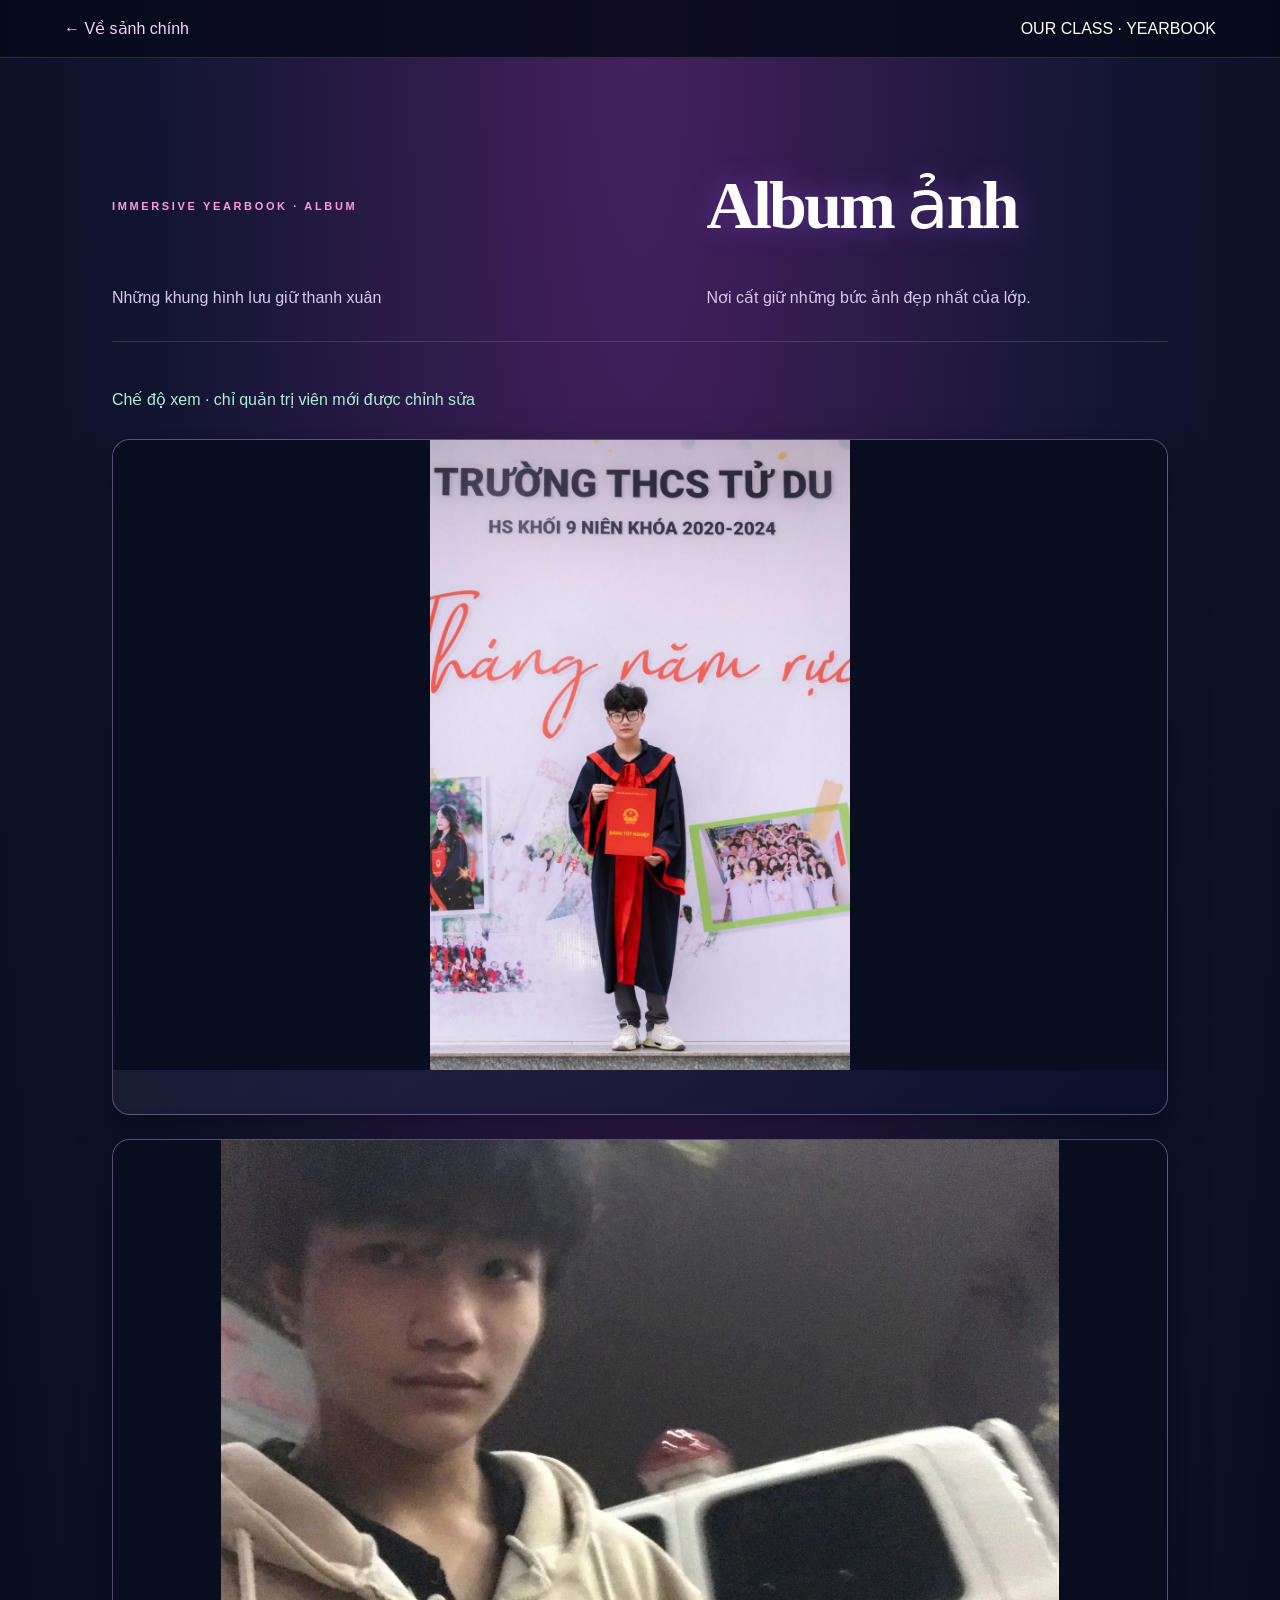
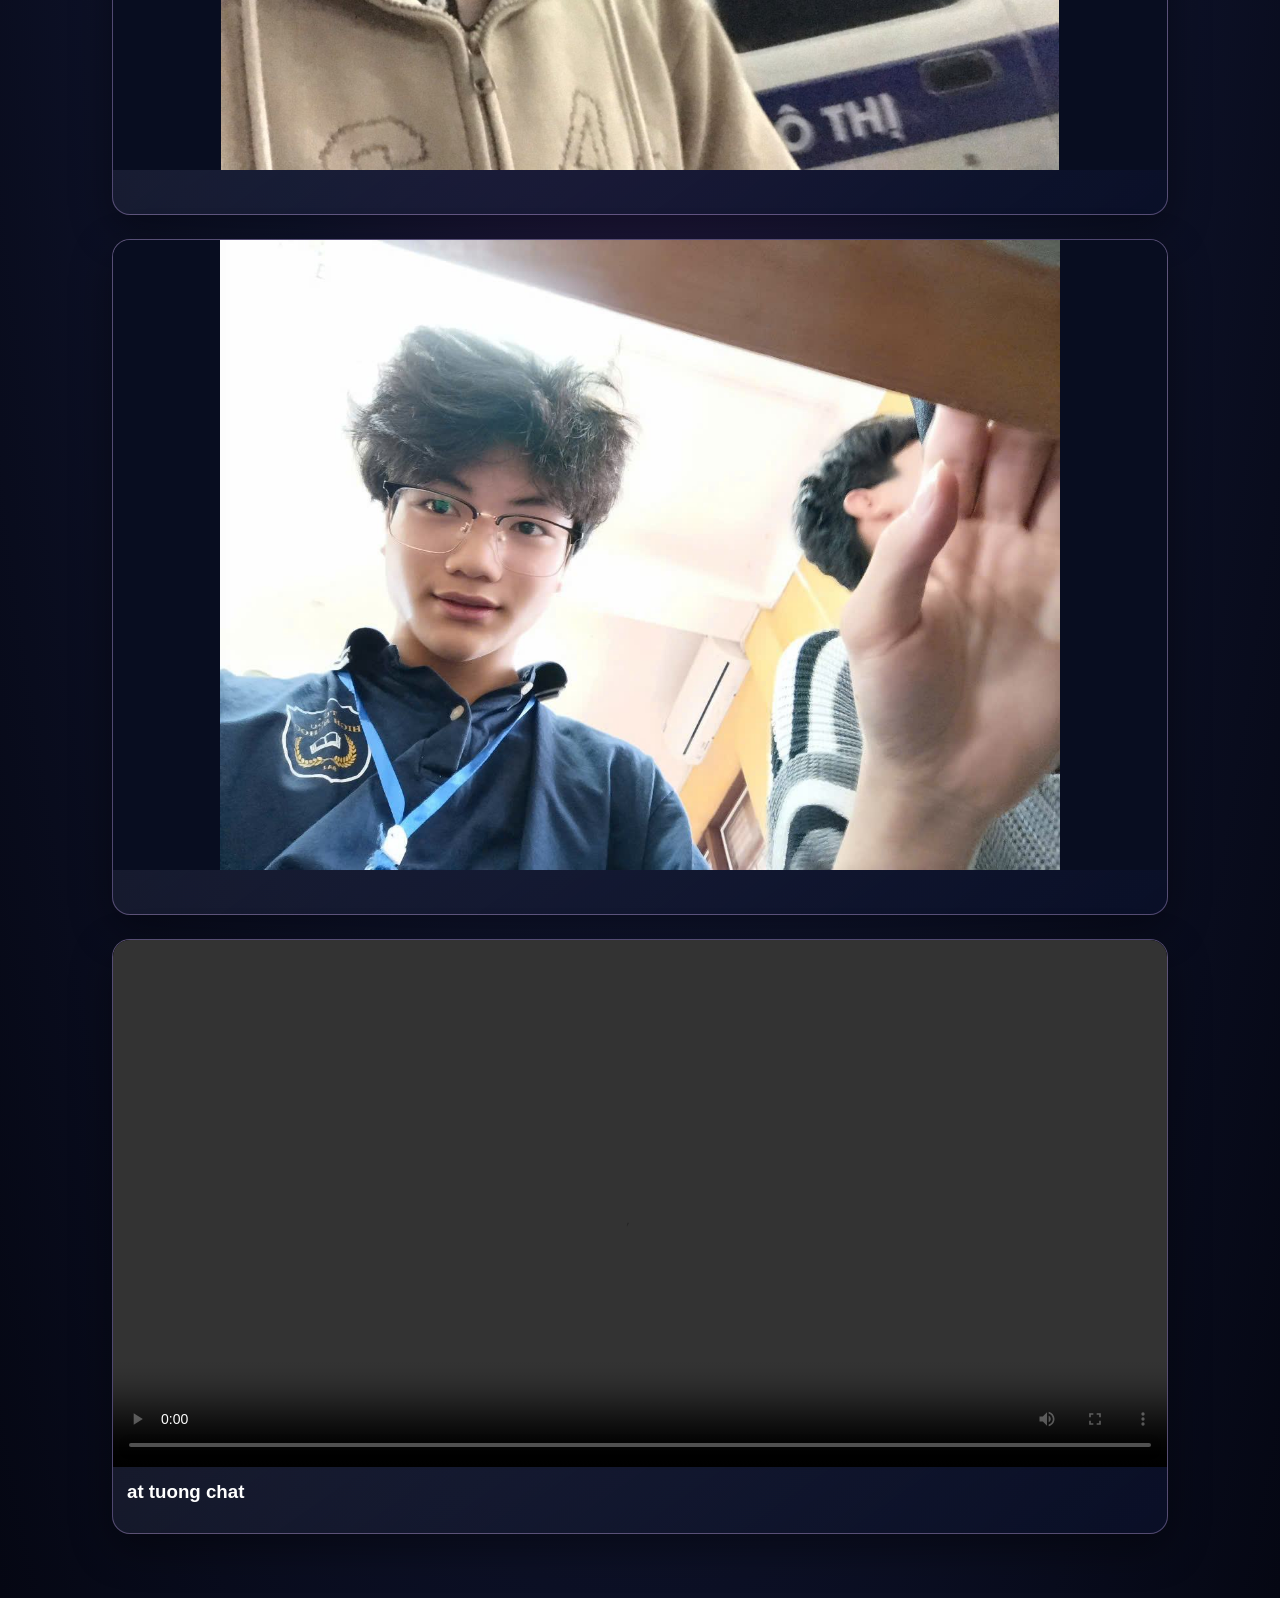
<file: pages/album.html>
<!doctype html>
<html lang="vi"><head><meta charset="utf-8"><meta name="viewport" content="width=device-width,initial-scale=1"><meta name="theme-color" content="#080b20"><title>Album ảnh · Kỷ yếu</title><link rel="stylesheet" href="../style.css"><style>
*{box-sizing:border-box}body{margin:0;min-height:100vh;background:radial-gradient(ellipse at 50% 0%,#45205f,#10152f 55%,#050713);color:#fff;font-family:Arial,sans-serif}.subnav{height:58px;display:flex;align-items:center;justify-content:space-between;padding:0 5vw;background:#07091bd9;border-bottom:1px solid #ffffff22}.subnav a{color:#f4d5ff;text-decoration:none}.page-wrap{max-width:1100px;margin:0 auto;padding:64px 22px}.eyebrow{letter-spacing:.24em;color:#ff9cdd;font-size:11px}.hero{padding:34px 0 26px;border-bottom:1px solid #ffffff25}.hero h1{font:600 clamp(38px,7vw,68px)/1.05 Georgia;margin:14px 0;text-shadow:0 0 28px #a55cff66}.hero p{color:#d9c9ee;line-height:1.7}.actions{display:flex;gap:10px;flex-wrap:wrap;margin:24px 0}.actions button,.editor button{border:1px solid #e3b8ff66;background:#673b87;color:white;padding:12px 18px;border-radius:24px;cursor:pointer}.cards{display:grid;grid-template-columns:minmax(0,1fr);gap:24px;margin-top:25px;align-items:start}.memory-card{width:100%;max-width:100%}.memory-card img,.memory-card video{width:100%;height:auto;max-height:none;object-fit:contain}.memory-card{position:relative;overflow:hidden;border:1px solid #d9b4ff55;border-radius:18px;background:linear-gradient(145deg,#ffffff18,#0a1029dd);box-shadow:0 14px 40px #0006}.memory-card img{display:block;width:100%;height:auto;max-height:70vh;object-fit:contain;object-position:center;background:#080d20}.memory-card video{display:block;width:100%;height:auto;max-height:70vh;background:#000;object-fit:contain}.memory-card-copy{padding:14px}.memory-card-copy h3{margin:0 0 8px}.memory-card-copy p{color:#d5c6e7;line-height:1.5;white-space:pre-wrap}.media-note,.media-error{color:#cdb8e8;font-size:13px;line-height:1.5}.memory-placeholder{width:100%;height:190px;display:grid;place-items:center;background:radial-gradient(circle,#854ab4,#11132c);font-size:52px}.memory-card h3{margin:0 0 8px}.memory-card p{color:#d5c6e7;line-height:1.5;white-space:pre-wrap}.memory-card button{position:absolute;right:10px;top:10px;border:0;border-radius:50%;width:32px;height:32px;background:#180d28cc;color:white;font-size:20px;cursor:pointer}.editor{position:fixed;inset:0;z-index:50;background:#02040cdd;display:grid;place-items:center;padding:18px}.editor[hidden]{display:none}.editor-box{width:min(620px,100%);max-height:90vh;overflow:auto;padding:24px;border:1px solid #d9a8ff88;border-radius:20px;background:#15102b}.editor h2{margin-top:0}.editor label{display:block;margin:14px 0;color:#e6d6f3}.editor input,.editor textarea{width:100%;margin-top:7px;padding:12px;border-radius:10px;border:1px solid #ffffff33;background:#080d20;color:white}.editor textarea{min-height:110px}.editor .row{display:flex;gap:10px;flex-wrap:wrap}.status{color:#aeeed6;min-height:24px}@media(max-width:600px){.page-wrap{padding:36px 16px}.subnav{padding:0 16px}}
</style></head>
<body data-page="album">
<nav class="subnav"><a href="../index.html#lobby">← Về sảnh chính</a><span>OUR CLASS · YEARBOOK</span></nav>
<main class="page-wrap"><header class="hero"><div class="eyebrow">IMMERSIVE YEARBOOK · ALBUM</div><h1 id="pageTitle">Album ảnh</h1><p id="pageSubtitle"></p><p id="pageBody"></p></header>
<div class="actions"><button id="editOpen">✎ Chỉnh sửa trang</button><button id="addItem">＋ Thêm nội dung / ảnh / video</button><button id="exportPage">Xuất nội dung JSON</button></div><p id="status" class="status" role="status"></p><section id="pageItems" class="cards"></section></main>
<section id="editor" class="editor" hidden><div class="editor-box"><h2>Chỉnh sửa trang</h2><label>Tiêu đề<input id="fTitle"></label><label>Mô tả<input id="fSubtitle"></label><label>Nội dung<textarea id="fBody"></textarea></label><div class="row"><button id="editSave">Lưu</button><button id="editClose">Đóng</button></div></div></section>
<section id="itemEditor" class="editor" hidden><div class="editor-box"><h2>Thêm nội dung</h2><label>Tiêu đề<input id="itemTitle"></label><label>Mô tả<textarea id="itemText"></textarea></label><label>Chọn ảnh<input id="itemImage" type="file" accept="image/*"></label><label>Chọn video (giữ nguyên âm thanh)<input id="itemVideo" type="file" accept="video/*"></label><p class="media-note">Video phát trực tiếp trên trang với âm thanh gốc. Nên dùng MP4 để tương thích tốt.</p><div class="row"><button id="itemSave">Thêm vào trang</button><button id="itemClose">Đóng</button></div></div></section>
<script src="detail.js"></script></body></html>
</file>
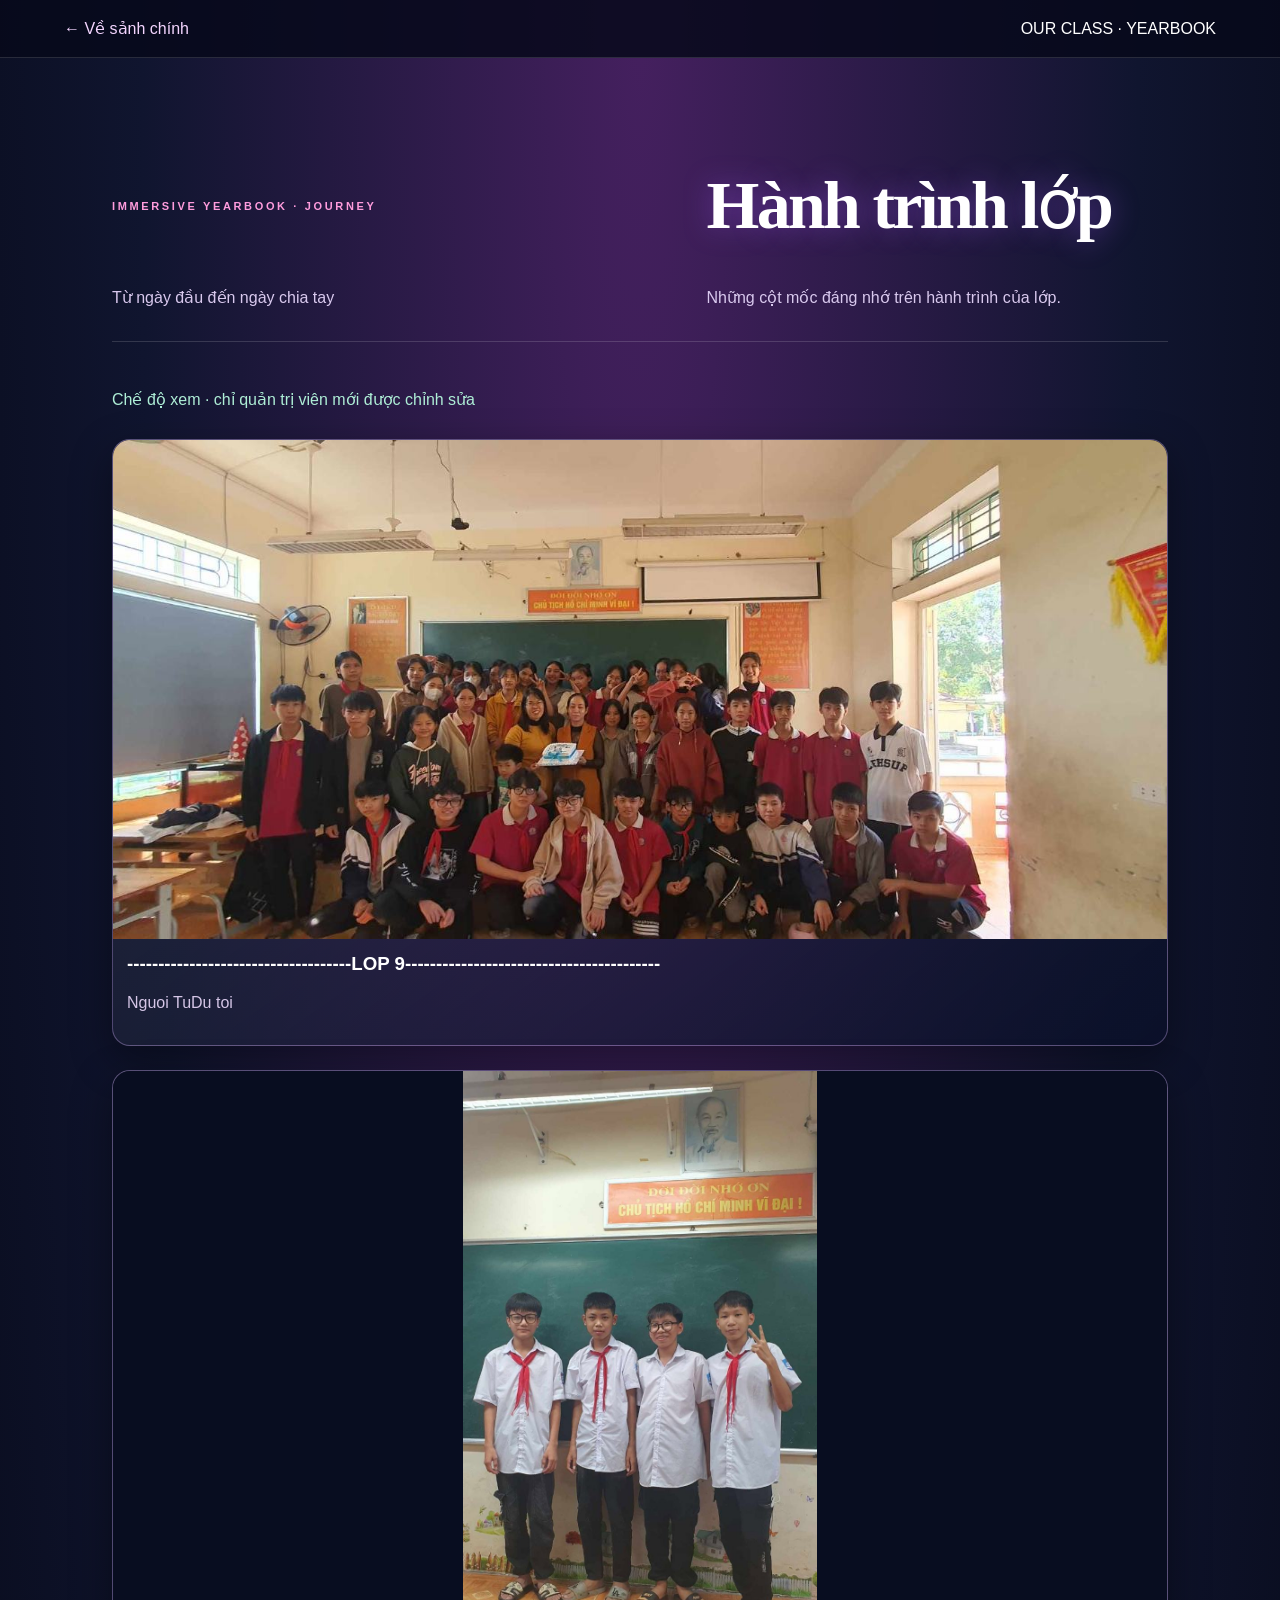
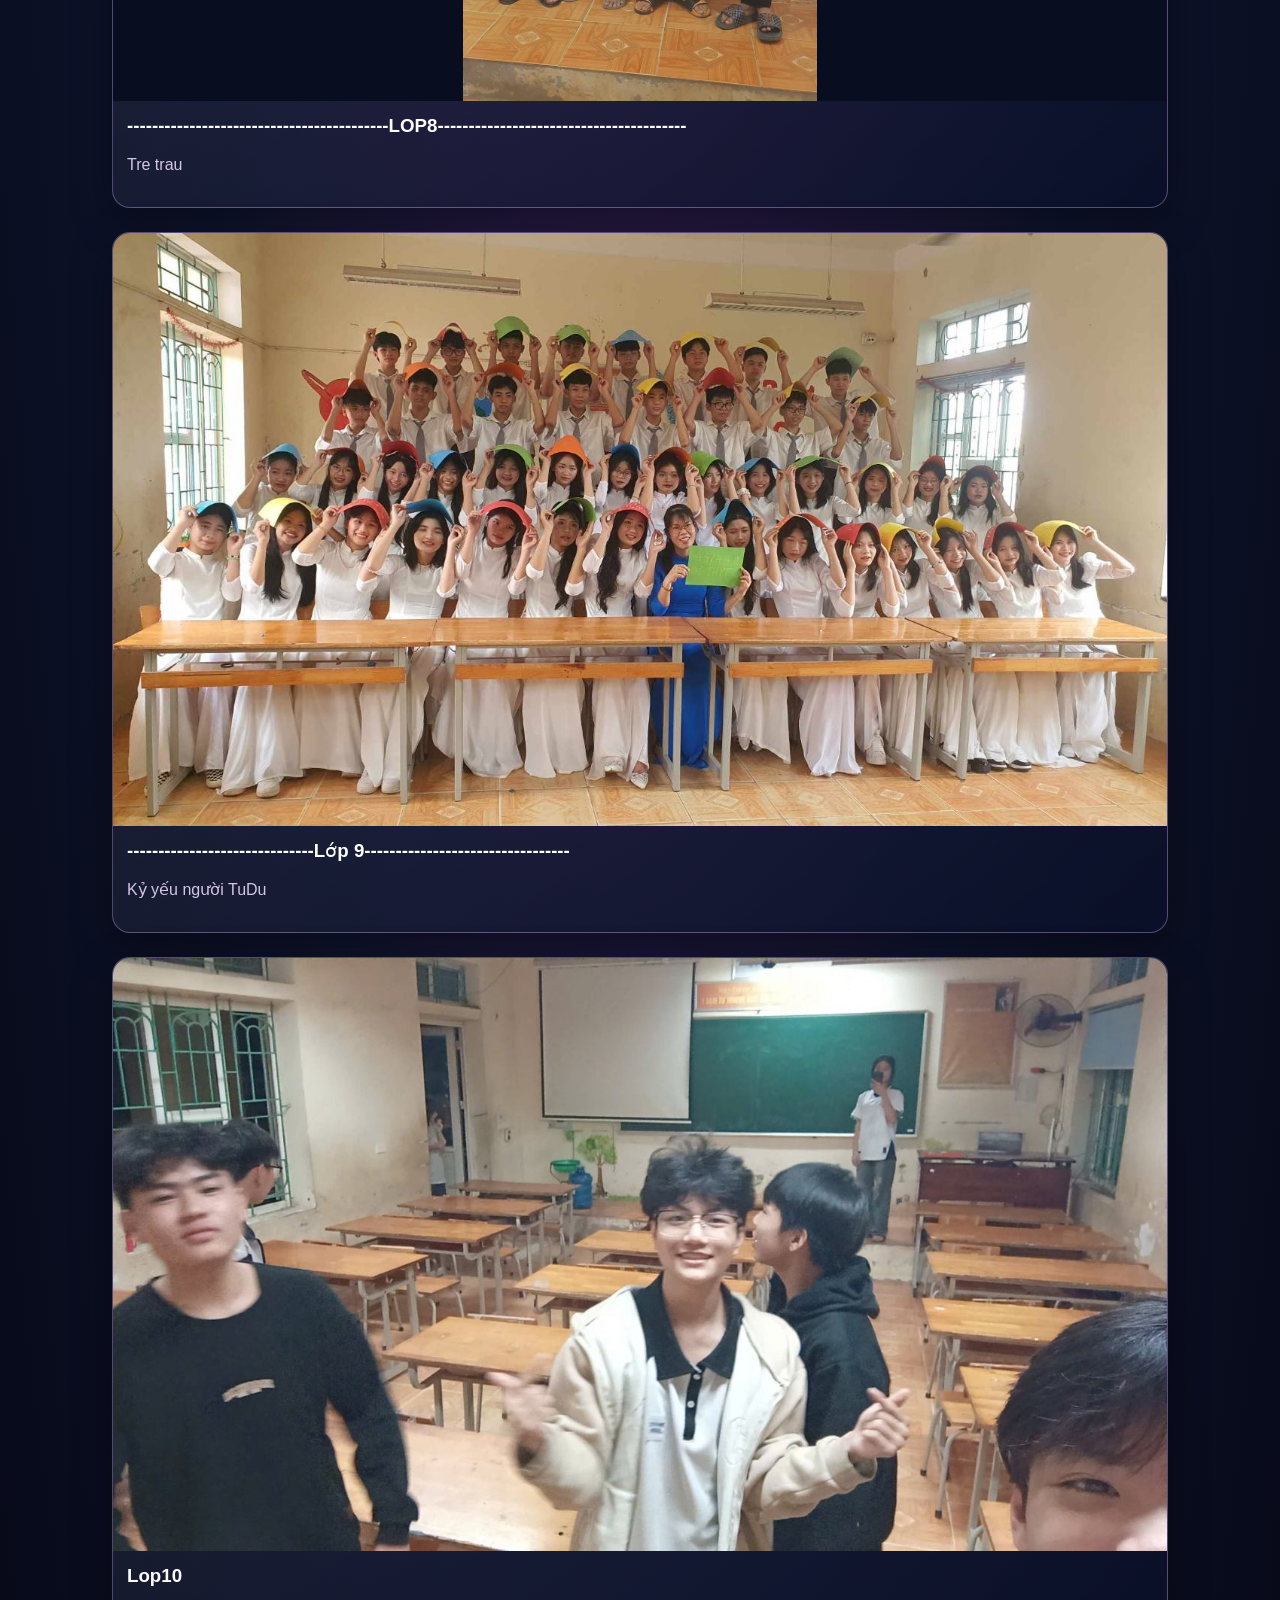
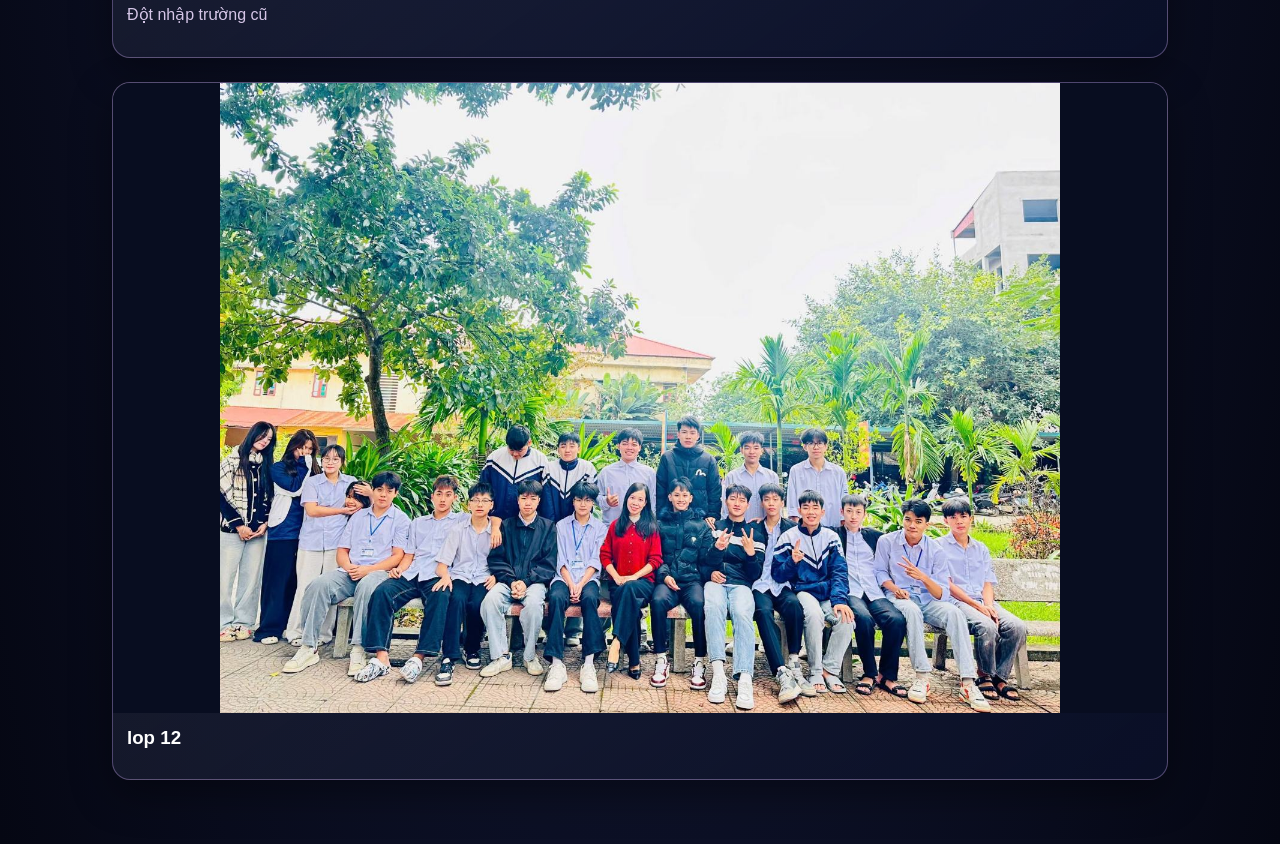
<file: pages/journey.html>
<!doctype html>
<html lang="vi"><head><meta charset="utf-8"><meta name="viewport" content="width=device-width,initial-scale=1"><meta name="theme-color" content="#080b20"><title>Hành trình lớp · Kỷ yếu</title><link rel="stylesheet" href="../style.css"><style>
*{box-sizing:border-box}body{margin:0;min-height:100vh;background:radial-gradient(ellipse at 50% 0%,#45205f,#10152f 55%,#050713);color:#fff;font-family:Arial,sans-serif}.subnav{height:58px;display:flex;align-items:center;justify-content:space-between;padding:0 5vw;background:#07091bd9;border-bottom:1px solid #ffffff22}.subnav a{color:#f4d5ff;text-decoration:none}.page-wrap{max-width:1100px;margin:0 auto;padding:64px 22px}.eyebrow{letter-spacing:.24em;color:#ff9cdd;font-size:11px}.hero{padding:34px 0 26px;border-bottom:1px solid #ffffff25}.hero h1{font:600 clamp(38px,7vw,68px)/1.05 Georgia;margin:14px 0;text-shadow:0 0 28px #a55cff66}.hero p{color:#d9c9ee;line-height:1.7}.actions{display:flex;gap:10px;flex-wrap:wrap;margin:24px 0}.actions button,.editor button{border:1px solid #e3b8ff66;background:#673b87;color:white;padding:12px 18px;border-radius:24px;cursor:pointer}.cards{display:grid;grid-template-columns:minmax(0,1fr);gap:24px;margin-top:25px;align-items:start}.memory-card{width:100%;max-width:100%}.memory-card img,.memory-card video{width:100%;height:auto;max-height:none;object-fit:contain}.memory-card{position:relative;overflow:hidden;border:1px solid #d9b4ff55;border-radius:18px;background:linear-gradient(145deg,#ffffff18,#0a1029dd);box-shadow:0 14px 40px #0006}.memory-card img{display:block;width:100%;height:auto;max-height:70vh;object-fit:contain;object-position:center;background:#080d20}.memory-card video{display:block;width:100%;height:auto;max-height:70vh;background:#000;object-fit:contain}.memory-card-copy{padding:14px}.memory-card-copy h3{margin:0 0 8px}.memory-card-copy p{color:#d5c6e7;line-height:1.5;white-space:pre-wrap}.media-note,.media-error{color:#cdb8e8;font-size:13px;line-height:1.5}.memory-placeholder{width:100%;height:190px;display:grid;place-items:center;background:radial-gradient(circle,#854ab4,#11132c);font-size:52px}.memory-card h3{margin:0 0 8px}.memory-card p{color:#d5c6e7;line-height:1.5;white-space:pre-wrap}.memory-card button{position:absolute;right:10px;top:10px;border:0;border-radius:50%;width:32px;height:32px;background:#180d28cc;color:white;font-size:20px;cursor:pointer}.editor{position:fixed;inset:0;z-index:50;background:#02040cdd;display:grid;place-items:center;padding:18px}.editor[hidden]{display:none}.editor-box{width:min(620px,100%);max-height:90vh;overflow:auto;padding:24px;border:1px solid #d9a8ff88;border-radius:20px;background:#15102b}.editor h2{margin-top:0}.editor label{display:block;margin:14px 0;color:#e6d6f3}.editor input,.editor textarea{width:100%;margin-top:7px;padding:12px;border-radius:10px;border:1px solid #ffffff33;background:#080d20;color:white}.editor textarea{min-height:110px}.editor .row{display:flex;gap:10px;flex-wrap:wrap}.status{color:#aeeed6;min-height:24px}@media(max-width:600px){.page-wrap{padding:36px 16px}.subnav{padding:0 16px}}
</style></head>
<body data-page="journey">
<nav class="subnav"><a href="../index.html#lobby">← Về sảnh chính</a><span>OUR CLASS · YEARBOOK</span></nav>
<main class="page-wrap"><header class="hero"><div class="eyebrow">IMMERSIVE YEARBOOK · JOURNEY</div><h1 id="pageTitle">Hành trình lớp</h1><p id="pageSubtitle"></p><p id="pageBody"></p></header>
<div class="actions"><button id="editOpen">✎ Chỉnh sửa trang</button><button id="addItem">＋ Thêm nội dung / ảnh / video</button><button id="exportPage">Xuất nội dung JSON</button></div><p id="status" class="status" role="status"></p><section id="pageItems" class="cards"></section></main>
<section id="editor" class="editor" hidden><div class="editor-box"><h2>Chỉnh sửa trang</h2><label>Tiêu đề<input id="fTitle"></label><label>Mô tả<input id="fSubtitle"></label><label>Nội dung<textarea id="fBody"></textarea></label><div class="row"><button id="editSave">Lưu</button><button id="editClose">Đóng</button></div></div></section>
<section id="itemEditor" class="editor" hidden><div class="editor-box"><h2>Thêm nội dung</h2><label>Tiêu đề<input id="itemTitle"></label><label>Mô tả<textarea id="itemText"></textarea></label><label>Chọn ảnh<input id="itemImage" type="file" accept="image/*"></label><label>Chọn video (giữ nguyên âm thanh)<input id="itemVideo" type="file" accept="video/*"></label><p class="media-note">Video phát trực tiếp trên trang với âm thanh gốc. Nên dùng MP4 để tương thích tốt.</p><div class="row"><button id="itemSave">Thêm vào trang</button><button id="itemClose">Đóng</button></div></div></section>
<script src="detail.js"></script></body></html>
</file>
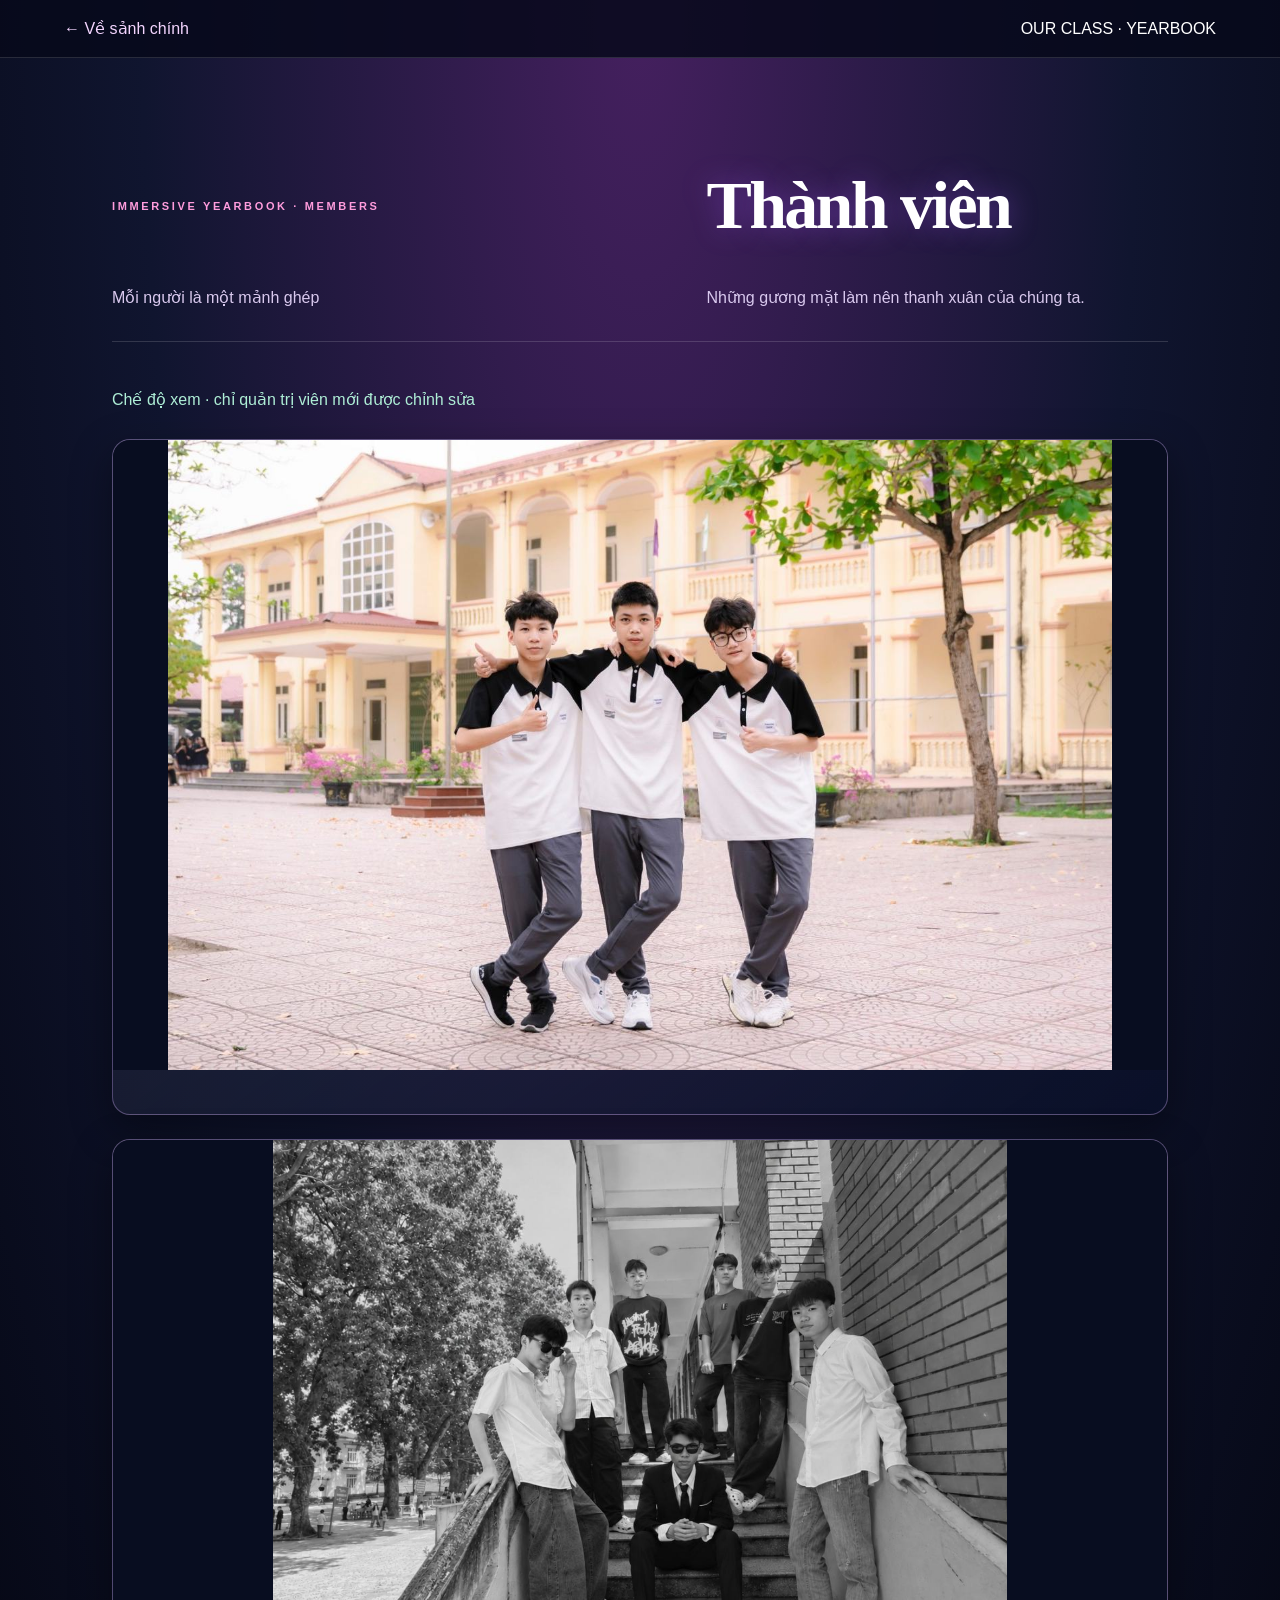
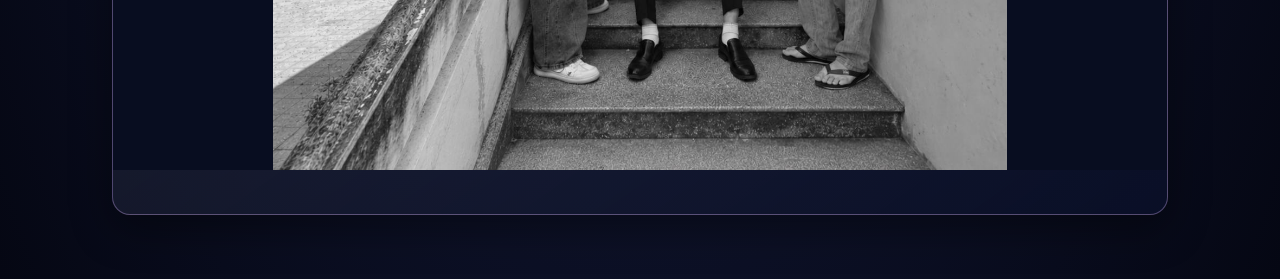
<file: pages/members.html>
<!doctype html>
<html lang="vi"><head><meta charset="utf-8"><meta name="viewport" content="width=device-width,initial-scale=1"><meta name="theme-color" content="#080b20"><title>Thành viên lớp · Kỷ yếu</title><link rel="stylesheet" href="../style.css"><style>
*{box-sizing:border-box}body{margin:0;min-height:100vh;background:radial-gradient(ellipse at 50% 0%,#45205f,#10152f 55%,#050713);color:#fff;font-family:Arial,sans-serif}.subnav{height:58px;display:flex;align-items:center;justify-content:space-between;padding:0 5vw;background:#07091bd9;border-bottom:1px solid #ffffff22}.subnav a{color:#f4d5ff;text-decoration:none}.page-wrap{max-width:1100px;margin:0 auto;padding:64px 22px}.eyebrow{letter-spacing:.24em;color:#ff9cdd;font-size:11px}.hero{padding:34px 0 26px;border-bottom:1px solid #ffffff25}.hero h1{font:600 clamp(38px,7vw,68px)/1.05 Georgia;margin:14px 0;text-shadow:0 0 28px #a55cff66}.hero p{color:#d9c9ee;line-height:1.7}.actions{display:flex;gap:10px;flex-wrap:wrap;margin:24px 0}.actions button,.editor button{border:1px solid #e3b8ff66;background:#673b87;color:white;padding:12px 18px;border-radius:24px;cursor:pointer}.cards{display:grid;grid-template-columns:minmax(0,1fr);gap:24px;margin-top:25px;align-items:start}.memory-card{width:100%;max-width:100%}.memory-card img,.memory-card video{width:100%;height:auto;max-height:none;object-fit:contain}.memory-card{position:relative;overflow:hidden;border:1px solid #d9b4ff55;border-radius:18px;background:linear-gradient(145deg,#ffffff18,#0a1029dd);box-shadow:0 14px 40px #0006}.memory-card img{display:block;width:100%;height:auto;max-height:70vh;object-fit:contain;object-position:center;background:#080d20}.memory-card video{display:block;width:100%;height:auto;max-height:70vh;background:#000;object-fit:contain}.memory-card-copy{padding:14px}.memory-card-copy h3{margin:0 0 8px}.memory-card-copy p{color:#d5c6e7;line-height:1.5;white-space:pre-wrap}.media-note,.media-error{color:#cdb8e8;font-size:13px;line-height:1.5}.memory-placeholder{width:100%;height:190px;display:grid;place-items:center;background:radial-gradient(circle,#854ab4,#11132c);font-size:52px}.memory-card h3{margin:0 0 8px}.memory-card p{color:#d5c6e7;line-height:1.5;white-space:pre-wrap}.memory-card button{position:absolute;right:10px;top:10px;border:0;border-radius:50%;width:32px;height:32px;background:#180d28cc;color:white;font-size:20px;cursor:pointer}.editor{position:fixed;inset:0;z-index:50;background:#02040cdd;display:grid;place-items:center;padding:18px}.editor[hidden]{display:none}.editor-box{width:min(620px,100%);max-height:90vh;overflow:auto;padding:24px;border:1px solid #d9a8ff88;border-radius:20px;background:#15102b}.editor h2{margin-top:0}.editor label{display:block;margin:14px 0;color:#e6d6f3}.editor input,.editor textarea{width:100%;margin-top:7px;padding:12px;border-radius:10px;border:1px solid #ffffff33;background:#080d20;color:white}.editor textarea{min-height:110px}.editor .row{display:flex;gap:10px;flex-wrap:wrap}.status{color:#aeeed6;min-height:24px}@media(max-width:600px){.page-wrap{padding:36px 16px}.subnav{padding:0 16px}}
</style></head>
<body data-page="members">
<nav class="subnav"><a href="../index.html#lobby">← Về sảnh chính</a><span>OUR CLASS · YEARBOOK</span></nav>
<main class="page-wrap"><header class="hero"><div class="eyebrow">IMMERSIVE YEARBOOK · MEMBERS</div><h1 id="pageTitle">Thành viên lớp</h1><p id="pageSubtitle"></p><p id="pageBody"></p></header>
<div class="actions"><button id="editOpen">✎ Chỉnh sửa trang</button><button id="addItem">＋ Thêm nội dung / ảnh / video</button><button id="exportPage">Xuất nội dung JSON</button></div><p id="status" class="status" role="status"></p><section id="pageItems" class="cards"></section></main>
<section id="editor" class="editor" hidden><div class="editor-box"><h2>Chỉnh sửa trang</h2><label>Tiêu đề<input id="fTitle"></label><label>Mô tả<input id="fSubtitle"></label><label>Nội dung<textarea id="fBody"></textarea></label><div class="row"><button id="editSave">Lưu</button><button id="editClose">Đóng</button></div></div></section>
<section id="itemEditor" class="editor" hidden><div class="editor-box"><h2>Thêm nội dung</h2><label>Tiêu đề<input id="itemTitle"></label><label>Mô tả<textarea id="itemText"></textarea></label><label>Chọn ảnh<input id="itemImage" type="file" accept="image/*"></label><label>Chọn video (giữ nguyên âm thanh)<input id="itemVideo" type="file" accept="video/*"></label><p class="media-note">Video phát trực tiếp trên trang với âm thanh gốc. Nên dùng MP4 để tương thích tốt.</p><div class="row"><button id="itemSave">Thêm vào trang</button><button id="itemClose">Đóng</button></div></div></section>
<script src="detail.js"></script></body></html>
</file>
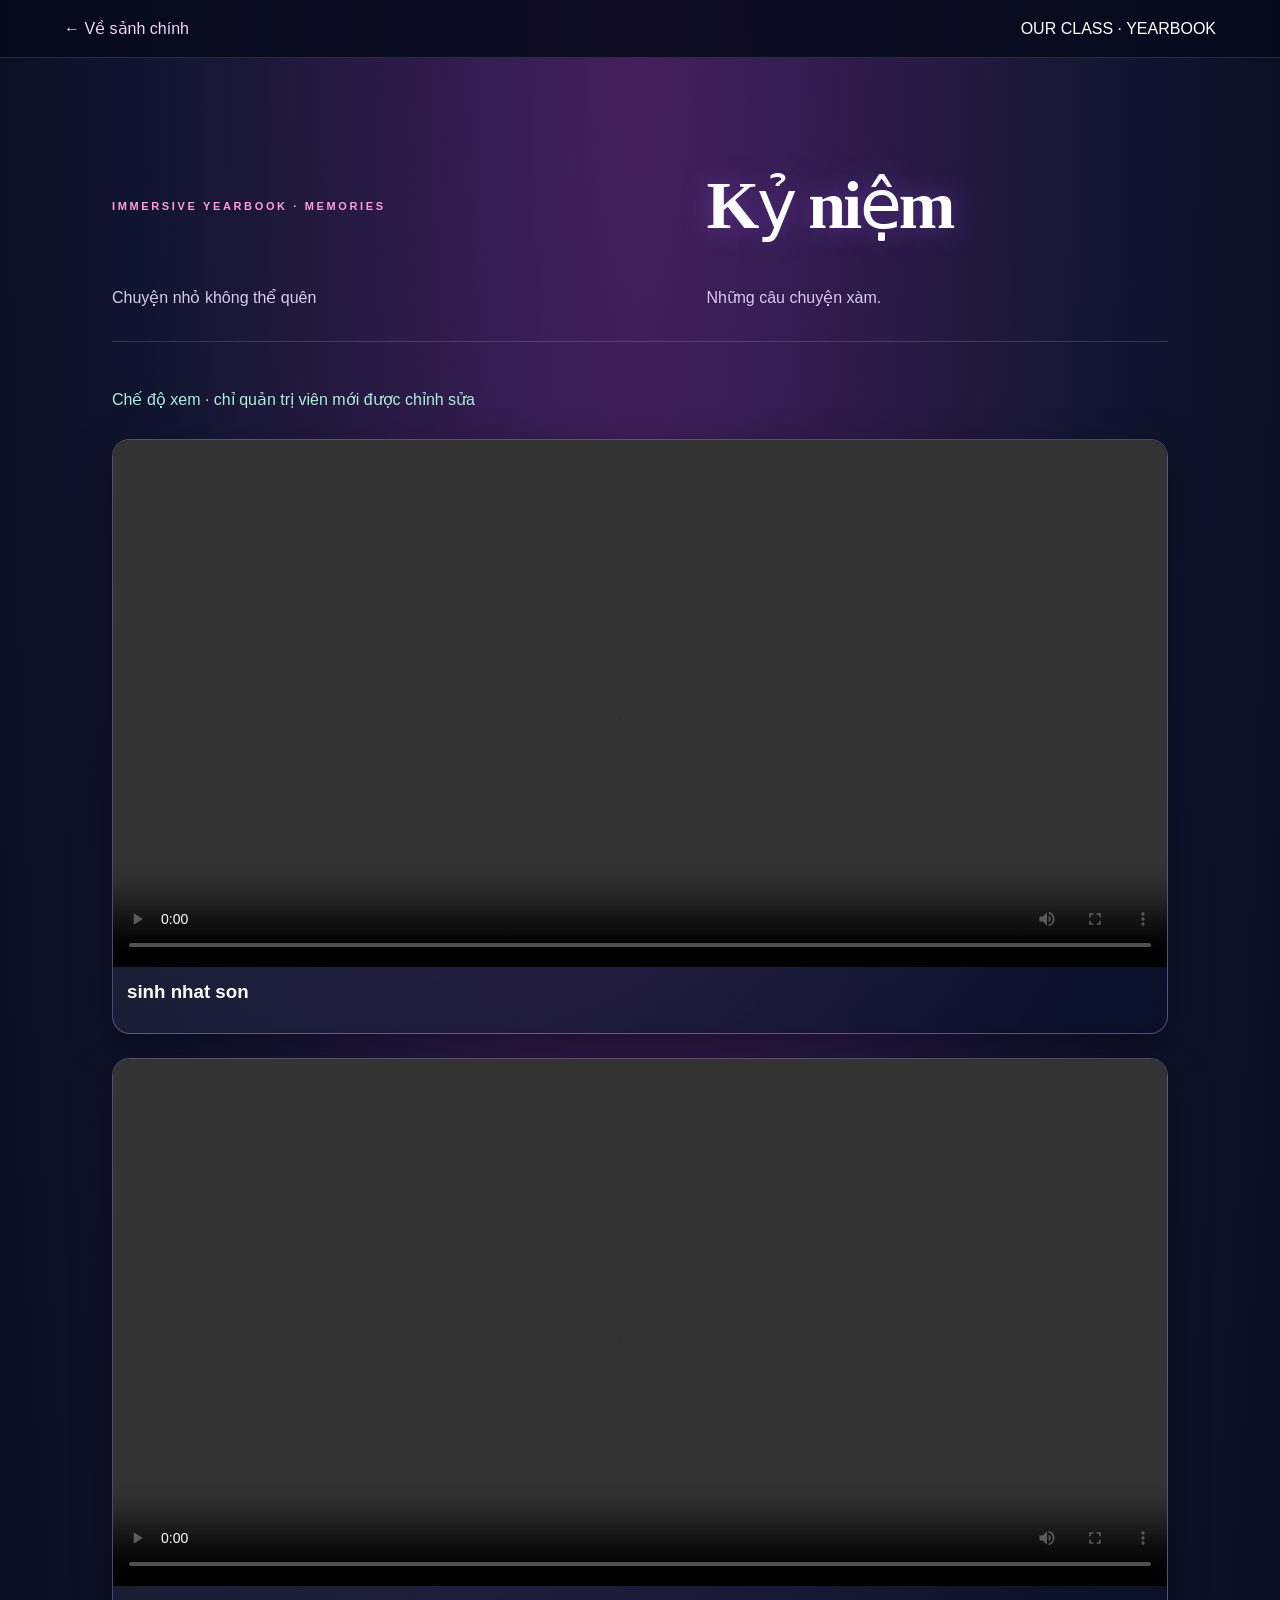
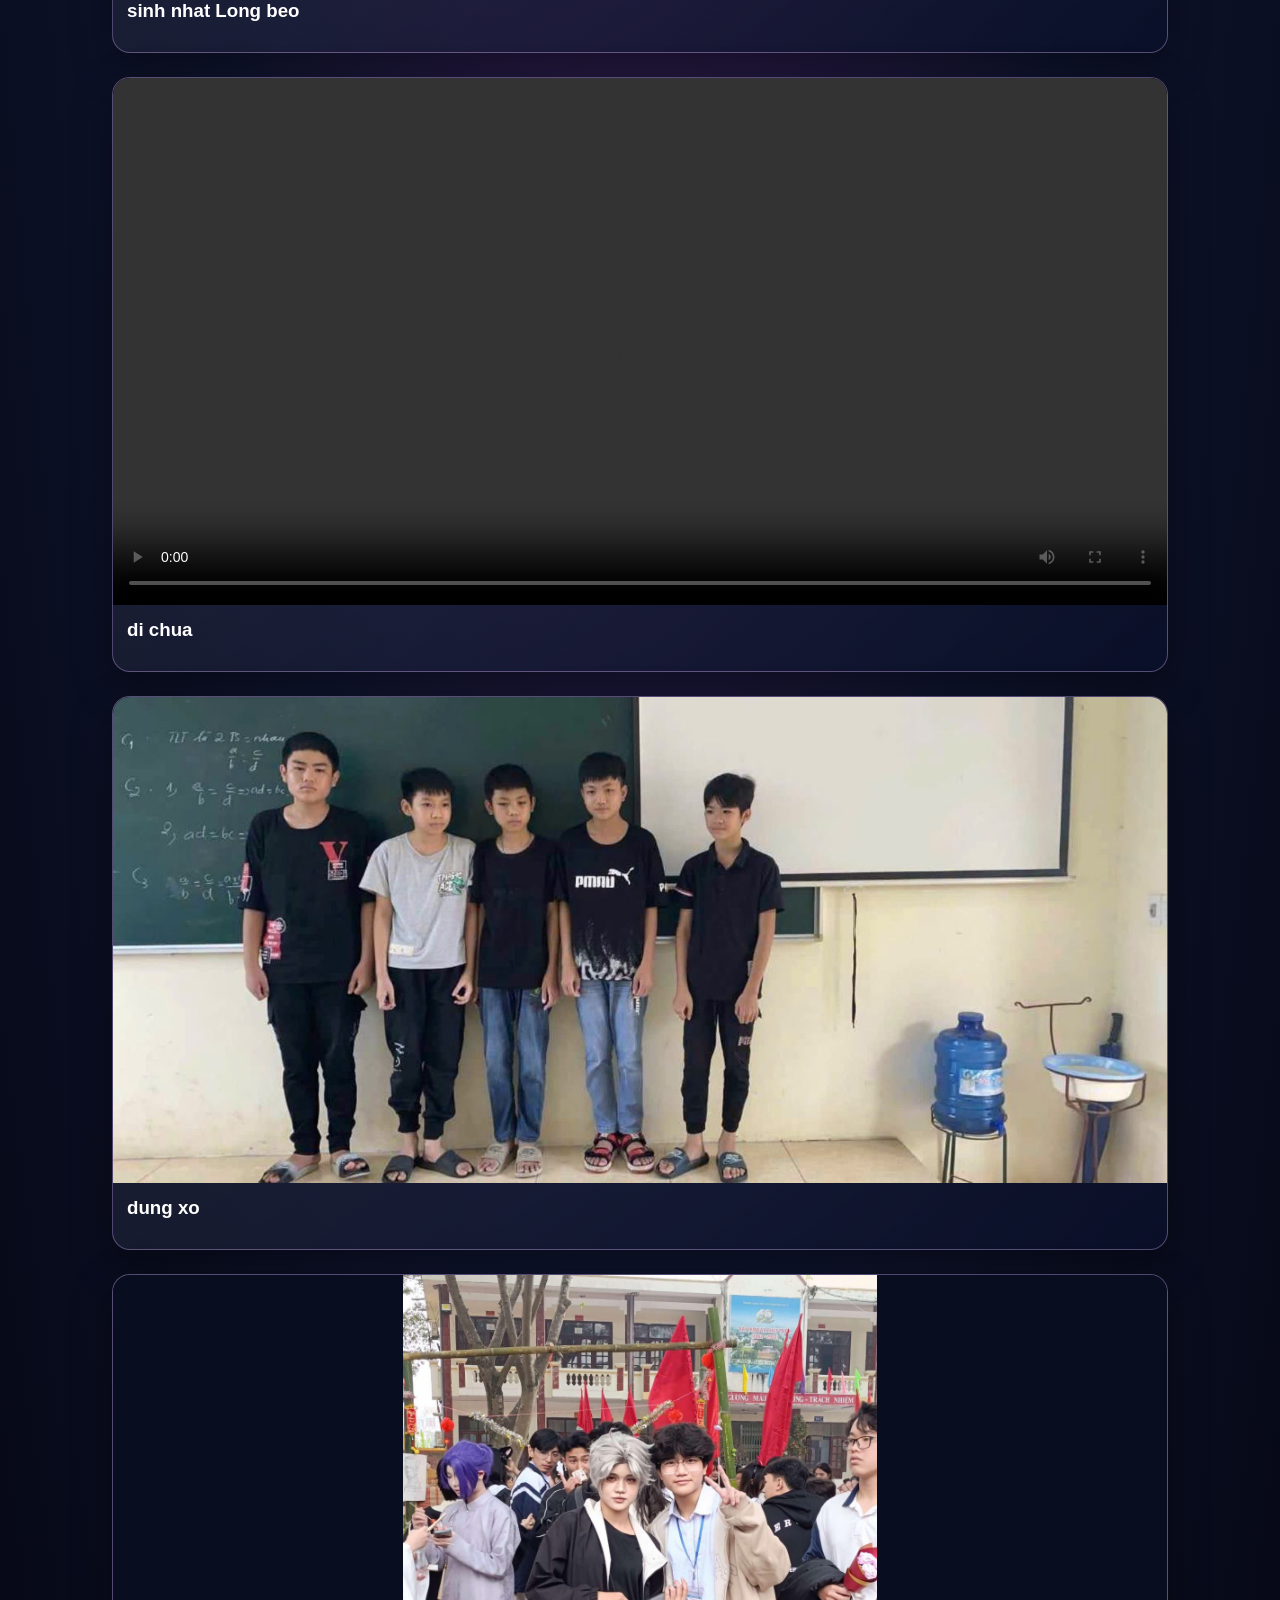
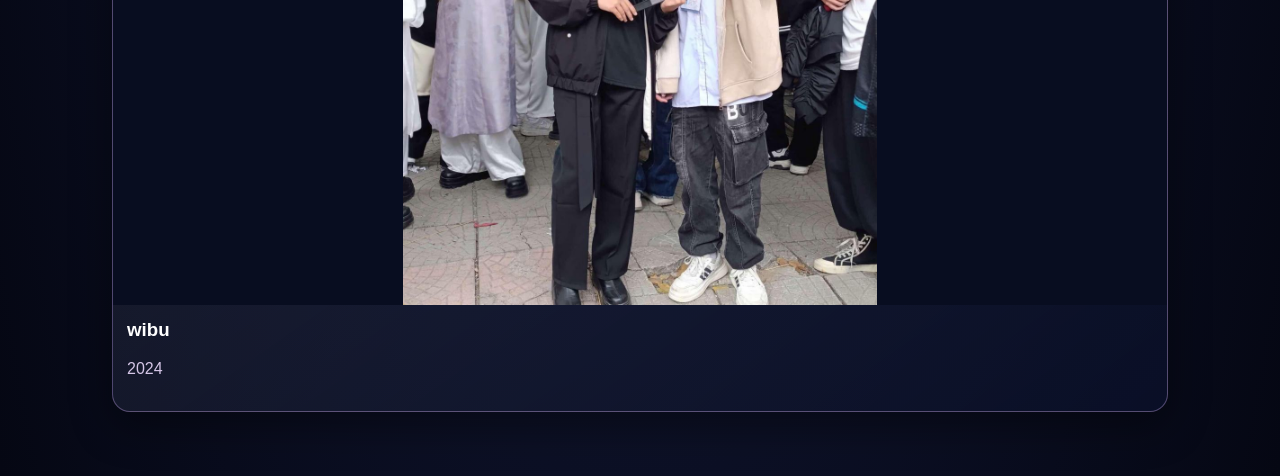
<file: pages/memories.html>
<!doctype html>
<html lang="vi"><head><meta charset="utf-8"><meta name="viewport" content="width=device-width,initial-scale=1"><meta name="theme-color" content="#080b20"><title>Kỷ niệm · Kỷ yếu</title><link rel="stylesheet" href="../style.css"><style>
*{box-sizing:border-box}body{margin:0;min-height:100vh;background:radial-gradient(ellipse at 50% 0%,#45205f,#10152f 55%,#050713);color:#fff;font-family:Arial,sans-serif}.subnav{height:58px;display:flex;align-items:center;justify-content:space-between;padding:0 5vw;background:#07091bd9;border-bottom:1px solid #ffffff22}.subnav a{color:#f4d5ff;text-decoration:none}.page-wrap{max-width:1100px;margin:0 auto;padding:64px 22px}.eyebrow{letter-spacing:.24em;color:#ff9cdd;font-size:11px}.hero{padding:34px 0 26px;border-bottom:1px solid #ffffff25}.hero h1{font:600 clamp(38px,7vw,68px)/1.05 Georgia;margin:14px 0;text-shadow:0 0 28px #a55cff66}.hero p{color:#d9c9ee;line-height:1.7}.actions{display:flex;gap:10px;flex-wrap:wrap;margin:24px 0}.actions button,.editor button{border:1px solid #e3b8ff66;background:#673b87;color:white;padding:12px 18px;border-radius:24px;cursor:pointer}.cards{display:grid;grid-template-columns:minmax(0,1fr);gap:24px;margin-top:25px;align-items:start}.memory-card{width:100%;max-width:100%}.memory-card img,.memory-card video{width:100%;height:auto;max-height:none;object-fit:contain}.memory-card{position:relative;overflow:hidden;border:1px solid #d9b4ff55;border-radius:18px;background:linear-gradient(145deg,#ffffff18,#0a1029dd);box-shadow:0 14px 40px #0006}.memory-card img{display:block;width:100%;height:auto;max-height:70vh;object-fit:contain;object-position:center;background:#080d20}.memory-card video{display:block;width:100%;height:auto;max-height:70vh;background:#000;object-fit:contain}.memory-card-copy{padding:14px}.memory-card-copy h3{margin:0 0 8px}.memory-card-copy p{color:#d5c6e7;line-height:1.5;white-space:pre-wrap}.media-note,.media-error{color:#cdb8e8;font-size:13px;line-height:1.5}.memory-placeholder{width:100%;height:190px;display:grid;place-items:center;background:radial-gradient(circle,#854ab4,#11132c);font-size:52px}.memory-card h3{margin:0 0 8px}.memory-card p{color:#d5c6e7;line-height:1.5;white-space:pre-wrap}.memory-card button{position:absolute;right:10px;top:10px;border:0;border-radius:50%;width:32px;height:32px;background:#180d28cc;color:white;font-size:20px;cursor:pointer}.editor{position:fixed;inset:0;z-index:50;background:#02040cdd;display:grid;place-items:center;padding:18px}.editor[hidden]{display:none}.editor-box{width:min(620px,100%);max-height:90vh;overflow:auto;padding:24px;border:1px solid #d9a8ff88;border-radius:20px;background:#15102b}.editor h2{margin-top:0}.editor label{display:block;margin:14px 0;color:#e6d6f3}.editor input,.editor textarea{width:100%;margin-top:7px;padding:12px;border-radius:10px;border:1px solid #ffffff33;background:#080d20;color:white}.editor textarea{min-height:110px}.editor .row{display:flex;gap:10px;flex-wrap:wrap}.status{color:#aeeed6;min-height:24px}@media(max-width:600px){.page-wrap{padding:36px 16px}.subnav{padding:0 16px}}
</style></head>
<body data-page="memories">
<nav class="subnav"><a href="../index.html#lobby">← Về sảnh chính</a><span>OUR CLASS · YEARBOOK</span></nav>
<main class="page-wrap"><header class="hero"><div class="eyebrow">IMMERSIVE YEARBOOK · MEMORIES</div><h1 id="pageTitle">Kỷ niệm</h1><p id="pageSubtitle"></p><p id="pageBody"></p></header>
<div class="actions"><button id="editOpen">✎ Chỉnh sửa trang</button><button id="addItem">＋ Thêm nội dung / ảnh / video</button><button id="exportPage">Xuất nội dung JSON</button></div><p id="status" class="status" role="status"></p><section id="pageItems" class="cards"></section></main>
<section id="editor" class="editor" hidden><div class="editor-box"><h2>Chỉnh sửa trang</h2><label>Tiêu đề<input id="fTitle"></label><label>Mô tả<input id="fSubtitle"></label><label>Nội dung<textarea id="fBody"></textarea></label><div class="row"><button id="editSave">Lưu</button><button id="editClose">Đóng</button></div></div></section>
<section id="itemEditor" class="editor" hidden><div class="editor-box"><h2>Thêm nội dung</h2><label>Tiêu đề<input id="itemTitle"></label><label>Mô tả<textarea id="itemText"></textarea></label><label>Chọn ảnh<input id="itemImage" type="file" accept="image/*"></label><label>Chọn video (giữ nguyên âm thanh)<input id="itemVideo" type="file" accept="video/*"></label><p class="media-note">Video phát trực tiếp trên trang với âm thanh gốc. Nên dùng MP4 để tương thích tốt.</p><div class="row"><button id="itemSave">Thêm vào trang</button><button id="itemClose">Đóng</button></div></div></section>
<script src="detail.js"></script></body></html>
</file>
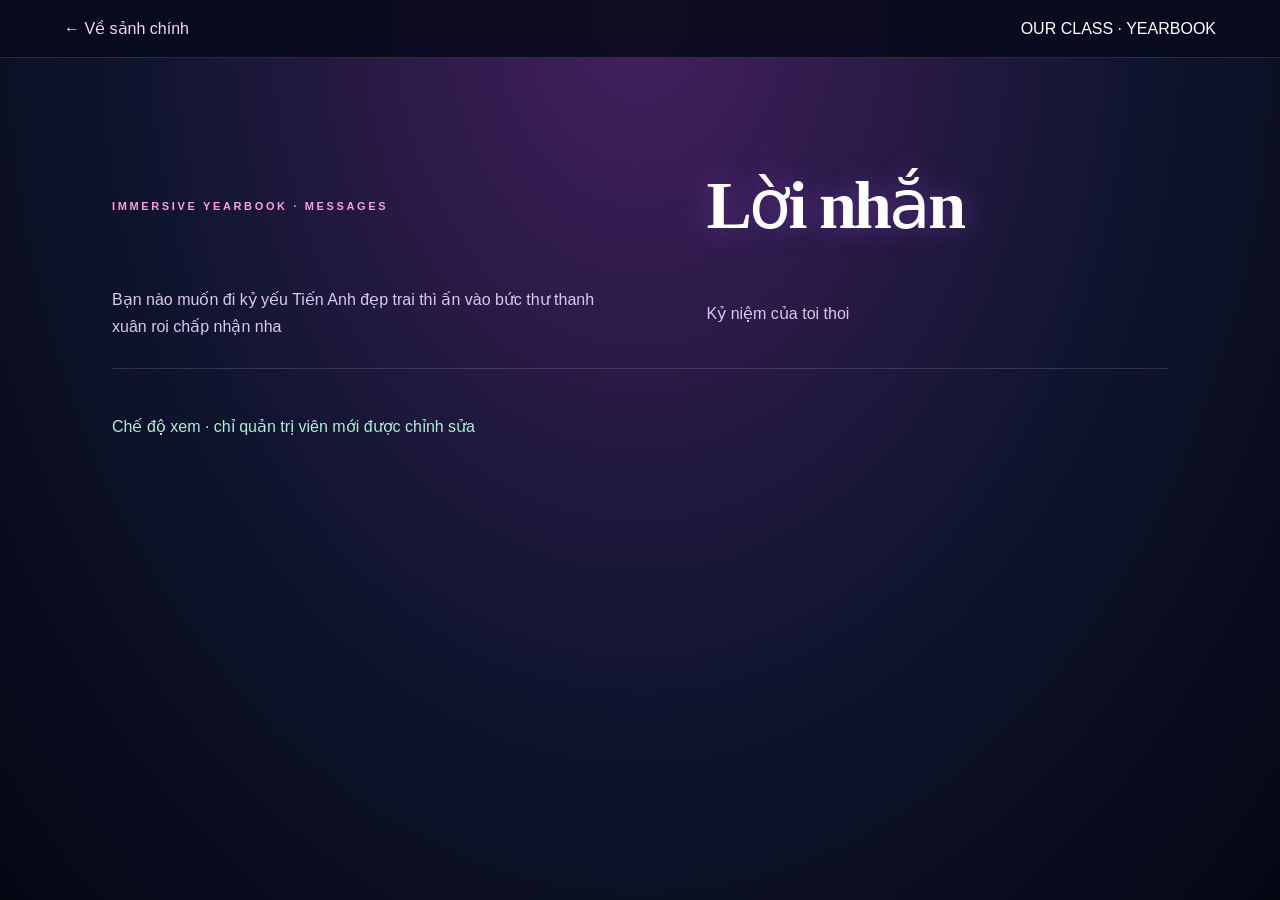
<file: pages/messages.html>
<!doctype html>
<html lang="vi"><head><meta charset="utf-8"><meta name="viewport" content="width=device-width,initial-scale=1"><meta name="theme-color" content="#080b20"><title>Lời nhắn · Kỷ yếu</title><link rel="stylesheet" href="../style.css"><style>
*{box-sizing:border-box}body{margin:0;min-height:100vh;background:radial-gradient(ellipse at 50% 0%,#45205f,#10152f 55%,#050713);color:#fff;font-family:Arial,sans-serif}.subnav{height:58px;display:flex;align-items:center;justify-content:space-between;padding:0 5vw;background:#07091bd9;border-bottom:1px solid #ffffff22}.subnav a{color:#f4d5ff;text-decoration:none}.page-wrap{max-width:1100px;margin:0 auto;padding:64px 22px}.eyebrow{letter-spacing:.24em;color:#ff9cdd;font-size:11px}.hero{padding:34px 0 26px;border-bottom:1px solid #ffffff25}.hero h1{font:600 clamp(38px,7vw,68px)/1.05 Georgia;margin:14px 0;text-shadow:0 0 28px #a55cff66}.hero p{color:#d9c9ee;line-height:1.7}.actions{display:flex;gap:10px;flex-wrap:wrap;margin:24px 0}.actions button,.editor button{border:1px solid #e3b8ff66;background:#673b87;color:white;padding:12px 18px;border-radius:24px;cursor:pointer}.cards{display:grid;grid-template-columns:minmax(0,1fr);gap:24px;margin-top:25px;align-items:start}.memory-card{width:100%;max-width:100%}.memory-card img,.memory-card video{width:100%;height:auto;max-height:none;object-fit:contain}.memory-card{position:relative;overflow:hidden;border:1px solid #d9b4ff55;border-radius:18px;background:linear-gradient(145deg,#ffffff18,#0a1029dd);box-shadow:0 14px 40px #0006}.memory-card img{display:block;width:100%;height:auto;max-height:70vh;object-fit:contain;object-position:center;background:#080d20}.memory-card video{display:block;width:100%;height:auto;max-height:70vh;background:#000;object-fit:contain}.memory-card-copy{padding:14px}.memory-card-copy h3{margin:0 0 8px}.memory-card-copy p{color:#d5c6e7;line-height:1.5;white-space:pre-wrap}.media-note,.media-error{color:#cdb8e8;font-size:13px;line-height:1.5}.memory-placeholder{width:100%;height:190px;display:grid;place-items:center;background:radial-gradient(circle,#854ab4,#11132c);font-size:52px}.memory-card h3{margin:0 0 8px}.memory-card p{color:#d5c6e7;line-height:1.5;white-space:pre-wrap}.memory-card button{position:absolute;right:10px;top:10px;border:0;border-radius:50%;width:32px;height:32px;background:#180d28cc;color:white;font-size:20px;cursor:pointer}.editor{position:fixed;inset:0;z-index:50;background:#02040cdd;display:grid;place-items:center;padding:18px}.editor[hidden]{display:none}.editor-box{width:min(620px,100%);max-height:90vh;overflow:auto;padding:24px;border:1px solid #d9a8ff88;border-radius:20px;background:#15102b}.editor h2{margin-top:0}.editor label{display:block;margin:14px 0;color:#e6d6f3}.editor input,.editor textarea{width:100%;margin-top:7px;padding:12px;border-radius:10px;border:1px solid #ffffff33;background:#080d20;color:white}.editor textarea{min-height:110px}.editor .row{display:flex;gap:10px;flex-wrap:wrap}.status{color:#aeeed6;min-height:24px}@media(max-width:600px){.page-wrap{padding:36px 16px}.subnav{padding:0 16px}}
</style></head>
<body data-page="messages">
<nav class="subnav"><a href="../index.html#lobby">← Về sảnh chính</a><span>OUR CLASS · YEARBOOK</span></nav>
<main class="page-wrap"><header class="hero"><div class="eyebrow">IMMERSIVE YEARBOOK · MESSAGES</div><h1 id="pageTitle">Lời nhắn</h1><p id="pageSubtitle"></p><p id="pageBody"></p></header>
<div class="actions"><button id="editOpen">✎ Chỉnh sửa trang</button><button id="addItem">＋ Thêm nội dung / ảnh / video</button><button id="exportPage">Xuất nội dung JSON</button></div><p id="status" class="status" role="status"></p><section id="pageItems" class="cards"></section></main>
<section id="editor" class="editor" hidden><div class="editor-box"><h2>Chỉnh sửa trang</h2><label>Tiêu đề<input id="fTitle"></label><label>Mô tả<input id="fSubtitle"></label><label>Nội dung<textarea id="fBody"></textarea></label><div class="row"><button id="editSave">Lưu</button><button id="editClose">Đóng</button></div></div></section>
<section id="itemEditor" class="editor" hidden><div class="editor-box"><h2>Thêm nội dung</h2><label>Tiêu đề<input id="itemTitle"></label><label>Mô tả<textarea id="itemText"></textarea></label><label>Chọn ảnh<input id="itemImage" type="file" accept="image/*"></label><label>Chọn video (giữ nguyên âm thanh)<input id="itemVideo" type="file" accept="video/*"></label><p class="media-note">Video phát trực tiếp trên trang với âm thanh gốc. Nên dùng MP4 để tương thích tốt.</p><div class="row"><button id="itemSave">Thêm vào trang</button><button id="itemClose">Đóng</button></div></div></section>
<script src="detail.js"></script></body></html>
</file>
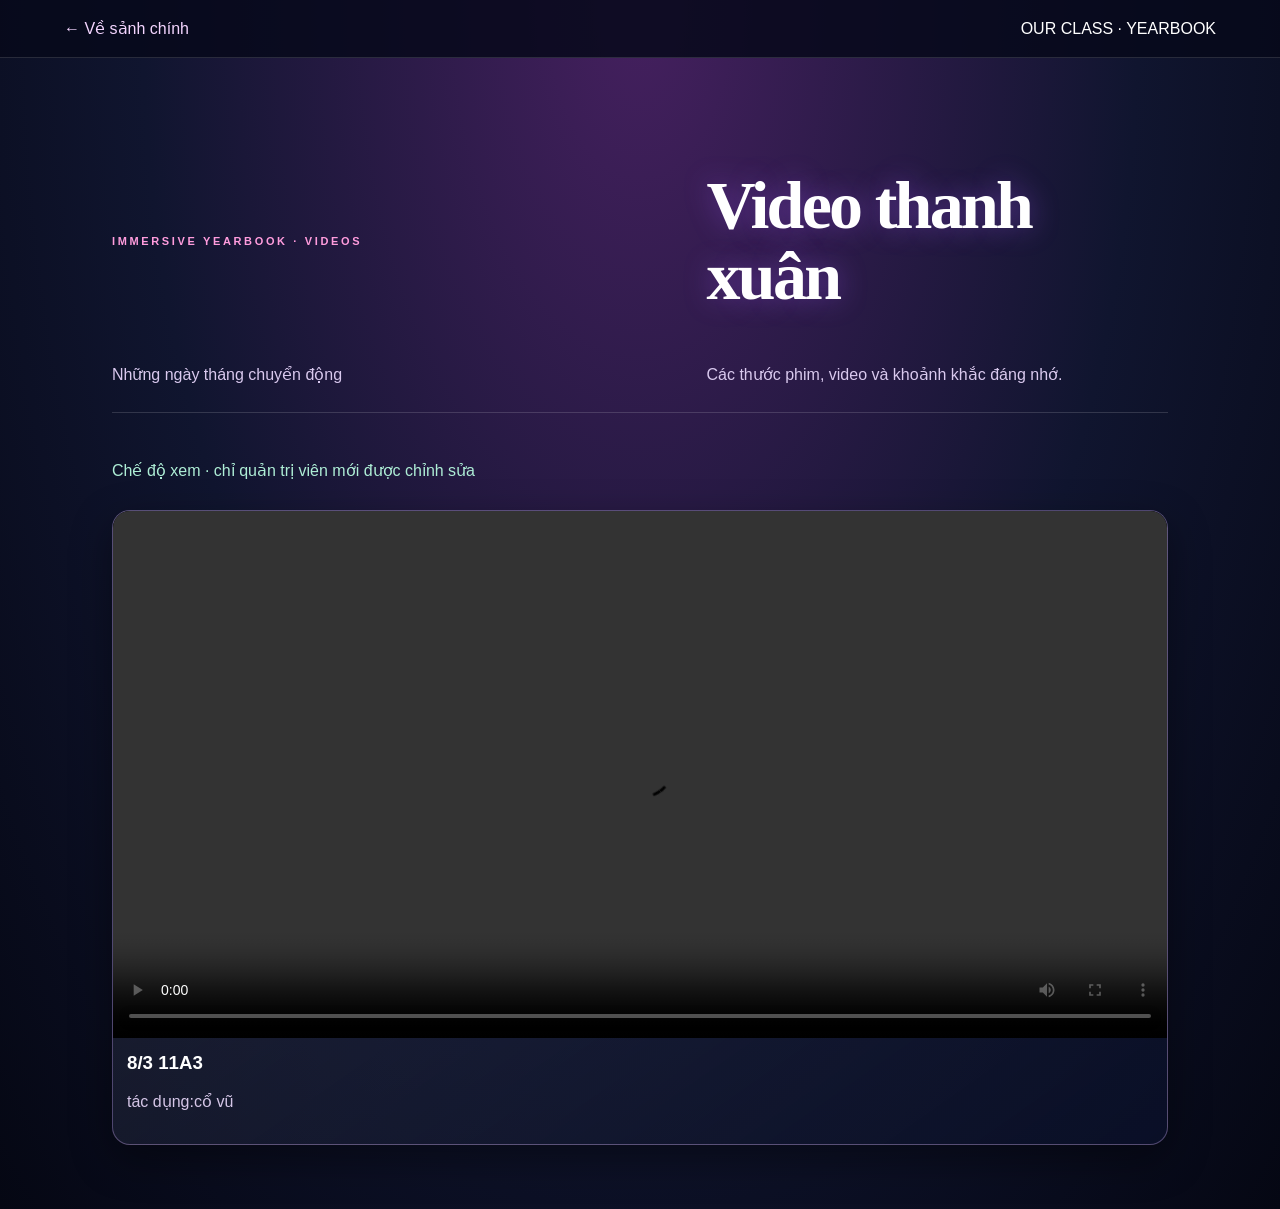
<file: pages/videos.html>
<!doctype html>
<html lang="vi"><head><meta charset="utf-8"><meta name="viewport" content="width=device-width,initial-scale=1"><meta name="theme-color" content="#080b20"><title>Video thanh xuân · Kỷ yếu</title><link rel="stylesheet" href="../style.css"><style>
*{box-sizing:border-box}body{margin:0;min-height:100vh;background:radial-gradient(ellipse at 50% 0%,#45205f,#10152f 55%,#050713);color:#fff;font-family:Arial,sans-serif}.subnav{height:58px;display:flex;align-items:center;justify-content:space-between;padding:0 5vw;background:#07091bd9;border-bottom:1px solid #ffffff22}.subnav a{color:#f4d5ff;text-decoration:none}.page-wrap{max-width:1100px;margin:0 auto;padding:64px 22px}.eyebrow{letter-spacing:.24em;color:#ff9cdd;font-size:11px}.hero{padding:34px 0 26px;border-bottom:1px solid #ffffff25}.hero h1{font:600 clamp(38px,7vw,68px)/1.05 Georgia;margin:14px 0;text-shadow:0 0 28px #a55cff66}.hero p{color:#d9c9ee;line-height:1.7}.actions{display:flex;gap:10px;flex-wrap:wrap;margin:24px 0}.actions button,.editor button{border:1px solid #e3b8ff66;background:#673b87;color:white;padding:12px 18px;border-radius:24px;cursor:pointer}.cards{display:grid;grid-template-columns:minmax(0,1fr);gap:24px;margin-top:25px;align-items:start}.memory-card{width:100%;max-width:100%}.memory-card img,.memory-card video{width:100%;height:auto;max-height:none;object-fit:contain}.memory-card{position:relative;overflow:hidden;border:1px solid #d9b4ff55;border-radius:18px;background:linear-gradient(145deg,#ffffff18,#0a1029dd);box-shadow:0 14px 40px #0006}.memory-card img{display:block;width:100%;height:auto;max-height:70vh;object-fit:contain;object-position:center;background:#080d20}.memory-card video{display:block;width:100%;height:auto;max-height:70vh;background:#000;object-fit:contain}.memory-card-copy{padding:14px}.memory-card-copy h3{margin:0 0 8px}.memory-card-copy p{color:#d5c6e7;line-height:1.5;white-space:pre-wrap}.media-note,.media-error{color:#cdb8e8;font-size:13px;line-height:1.5}.memory-placeholder{width:100%;height:190px;display:grid;place-items:center;background:radial-gradient(circle,#854ab4,#11132c);font-size:52px}.memory-card h3{margin:0 0 8px}.memory-card p{color:#d5c6e7;line-height:1.5;white-space:pre-wrap}.memory-card button{position:absolute;right:10px;top:10px;border:0;border-radius:50%;width:32px;height:32px;background:#180d28cc;color:white;font-size:20px;cursor:pointer}.editor{position:fixed;inset:0;z-index:50;background:#02040cdd;display:grid;place-items:center;padding:18px}.editor[hidden]{display:none}.editor-box{width:min(620px,100%);max-height:90vh;overflow:auto;padding:24px;border:1px solid #d9a8ff88;border-radius:20px;background:#15102b}.editor h2{margin-top:0}.editor label{display:block;margin:14px 0;color:#e6d6f3}.editor input,.editor textarea{width:100%;margin-top:7px;padding:12px;border-radius:10px;border:1px solid #ffffff33;background:#080d20;color:white}.editor textarea{min-height:110px}.editor .row{display:flex;gap:10px;flex-wrap:wrap}.status{color:#aeeed6;min-height:24px}@media(max-width:600px){.page-wrap{padding:36px 16px}.subnav{padding:0 16px}}
</style></head>
<body data-page="videos">
<nav class="subnav"><a href="../index.html#lobby">← Về sảnh chính</a><span>OUR CLASS · YEARBOOK</span></nav>
<main class="page-wrap"><header class="hero"><div class="eyebrow">IMMERSIVE YEARBOOK · VIDEOS</div><h1 id="pageTitle">Video thanh xuân</h1><p id="pageSubtitle"></p><p id="pageBody"></p></header>
<div class="actions"><button id="editOpen">✎ Chỉnh sửa trang</button><button id="addItem">＋ Thêm nội dung / ảnh / video</button><button id="exportPage">Xuất nội dung JSON</button></div><p id="status" class="status" role="status"></p><section id="pageItems" class="cards"></section></main>
<section id="editor" class="editor" hidden><div class="editor-box"><h2>Chỉnh sửa trang</h2><label>Tiêu đề<input id="fTitle"></label><label>Mô tả<input id="fSubtitle"></label><label>Nội dung<textarea id="fBody"></textarea></label><div class="row"><button id="editSave">Lưu</button><button id="editClose">Đóng</button></div></div></section>
<section id="itemEditor" class="editor" hidden><div class="editor-box"><h2>Thêm nội dung</h2><label>Tiêu đề<input id="itemTitle"></label><label>Mô tả<textarea id="itemText"></textarea></label><label>Chọn ảnh<input id="itemImage" type="file" accept="image/*"></label><label>Chọn video (giữ nguyên âm thanh)<input id="itemVideo" type="file" accept="video/*"></label><p class="media-note">Video phát trực tiếp trên trang với âm thanh gốc. Nên dùng MP4 để tương thích tốt.</p><div class="row"><button id="itemSave">Thêm vào trang</button><button id="itemClose">Đóng</button></div></div></section>
<script src="detail.js"></script></body></html>
</file>
<file: style.css>
*{box-sizing:border-box} :root{--ink:#342d2a;--muted:#82766f;--rose:#b77d70;--paper:#f7eee8;--line:#e7d9d0} html{scroll-behavior:smooth}body{margin:0;color:var(--ink);font-family:"DM Sans",sans-serif;background:var(--paper)}button,input{font:inherit}.hidden{display:none!important}.gate{min-height:100svh;display:grid;place-items:center;padding:28px;background:linear-gradient(135deg,rgba(247,238,232,.84),rgba(237,218,207,.7)),url("assets/login-bg.svg") center/cover}.gate-card{width:min(100%,510px);text-align:center;padding:clamp(34px,7vw,68px) clamp(22px,6vw,60px);background:rgba(255,251,247,.87);border:1px solid rgba(255,255,255,.9);box-shadow:0 24px 80px #684a3b18;backdrop-filter:blur(12px)}.eyebrow{font-size:10px;letter-spacing:.25em;font-weight:700;color:var(--rose)}.flower{font-size:32px;color:var(--rose);margin:24px 0 12px}h1,h2{font-family:"Playfair Display",serif;font-weight:500;letter-spacing:-.04em} .gate h1{font-size:clamp(38px,7vw,58px);line-height:1.08;margin:0}.gate h1 em,.hero h1 em,.section-heading h2 em{color:var(--rose);font-weight:500}.gate-copy{color:var(--muted);font-size:14px;margin:22px 0 28px}#nameForm{display:grid;gap:10px}#guestName{width:100%;padding:16px 18px;border:1px solid var(--line);background:#fffaf7;outline:none;text-align:center;color:var(--ink)}#guestName:focus{border-color:var(--rose)}#nameForm button,.rsvp{border:0;background:var(--ink);color:white;padding:16px 20px;text-decoration:none;cursor:pointer;transition:.2s}#nameForm button:hover,.rsvp:hover{background:var(--rose)}#nameForm button span,.rsvp span{margin-left:12px}.tiny-note{font-size:9px;letter-spacing:.16em;color:#a4978f;margin:28px 0 0;text-transform:uppercase}.invitation{background:#fbf7f3;min-height:100vh}.topbar{height:76px;display:flex;align-items:center;justify-content:space-between;padding:0 7vw;border-bottom:1px solid #eee5df}.brand{font-size:10px;letter-spacing:.2em;font-weight:700}.brand i{color:var(--rose);font-style:normal;margin-left:7px}.text-button{border:0;background:none;color:var(--muted);cursor:pointer;font-size:12px}.hero{max-width:1250px;margin:auto;padding:clamp(65px,9vw,125px) 7vw 100px;display:grid;grid-template-columns:1.05fr .95fr;gap:8%;align-items:center}.hero-content{max-width:560px}.hello{font-family:"Playfair Display",serif;font-style:italic;color:var(--rose);font-size:19px;margin:0 0 16px}.hero h1{font-size:clamp(54px,7vw,88px);line-height:.99;margin:0}.rule{display:flex;align-items:center;gap:14px;color:var(--rose);margin:30px 0 18px}.rule:after{content:"";height:1px;width:80px;background:var(--line)}.message{max-width:520px;font-size:14px;line-height:1.95;color:#786e68}.details{display:flex;gap:50px;margin:36px 0}.details div{display:grid;gap:8px}.detail-label{font-size:9px;letter-spacing:.18em;color:var(--rose);font-weight:700}.details strong{font-size:12px;font-weight:600}.rsvp{display:inline-block;font-size:12px;letter-spacing:.04em}.hero-art{position:relative;max-width:460px;margin:auto}.photo-frame{padding:13px 13px 48px;background:#fff;box-shadow:0 25px 65px #5d40351c;transform:rotate(2deg)}.photo-frame img{display:block;width:100%;aspect-ratio:4/5;object-fit:cover}.photo-caption{display:block;text-align:center;font-family:"Playfair Display",serif;font-style:italic;color:#9b8b81;font-size:13px;margin-top:18px}.sparkle{position:absolute;color:var(--rose)}.s1{font-size:36px;right:-28px;top:15%}.s2{font-size:28px;left:-32px;bottom:20%}.gallery-section{padding:85px 7vw 110px;background:#f3e9e2}.section-heading{text-align:center;margin-bottom:42px}.section-heading h2{font-size:clamp(38px,5vw,56px);margin:12px 0}.section-heading>p:last-child{font-size:13px;color:var(--muted)}.gallery{max-width:1100px;margin:auto;display:grid;grid-template-columns:repeat(3,1fr);gap:24px}.gallery-item{margin:0}.gallery-item img{width:100%;aspect-ratio:4/5;object-fit:cover;display:block;background:#eadbd1}.gallery-item figcaption{padding:14px 2px;font-family:"Playfair Display",serif;font-style:italic;font-size:15px}.gallery-item figcaption span{font:700 9px "DM Sans";letter-spacing:.12em;color:var(--rose);margin-right:12px}footer{padding:25px 7vw;display:flex;justify-content:space-between;gap:20px;color:#9b8b81;font-size:9px;letter-spacing:.14em}footer span:last-child{letter-spacing:.04em;text-transform:none}@media(max-width:760px){.hero{grid-template-columns:1fr;gap:55px;padding-top:70px}.hero-art{width:min(85%,390px)}.details{gap:28px}.gallery{grid-template-columns:1fr 1fr}.gallery-item:last-child{grid-column:1/-1;width:calc(50% - 12px);margin:auto}footer{flex-direction:column;text-align:center}.topbar{padding:0 6vw}}@media(max-width:420px){.gallery{grid-template-columns:1fr}.gallery-item:last-child{grid-column:auto;width:100%}.details{flex-direction:column;gap:18px}.hero h1{font-size:56px}}.sr-only{position:absolute;width:1px;height:1px;padding:0;margin:-1px;overflow:hidden;clip:rect(0,0,0,0);white-space:nowrap;border:0}
/* Trình chỉnh sửa riêng dành cho chủ thiệp */
:root{--site-font:"DM Sans",sans-serif}
body{font-family:var(--site-font)}
.admin-panel{max-width:1100px;margin:0 auto 70px;padding:32px clamp(18px,5vw,48px);background:#fffdfb;border:1px solid #e7d9d0;box-shadow:0 18px 55px #684a3b12}
.admin-heading{display:flex;justify-content:space-between;align-items:flex-start;gap:20px;margin-bottom:24px}
.admin-heading h2{font-size:clamp(30px,4vw,44px);margin:8px 0}
.admin-heading h2 em{color:var(--rose)}
.admin-heading p:last-child,.admin-help{font-size:12px;color:var(--muted);line-height:1.7}
.admin-grid{display:grid;grid-template-columns:repeat(2,minmax(0,1fr));gap:16px}
.admin-grid label{display:grid;gap:8px;font-size:11px;font-weight:700;letter-spacing:.04em;color:#796b63}
.admin-grid input,.admin-grid textarea,.admin-grid select{width:100%;min-width:0;padding:12px;border:1px solid var(--line);background:#fffaf7;color:var(--ink);font:500 13px var(--site-font);outline:none}
.admin-grid input:focus,.admin-grid textarea:focus,.admin-grid select:focus{border-color:var(--rose)}
.admin-grid .wide{grid-column:1/-1}
.admin-actions{display:flex;flex-wrap:wrap;gap:10px;align-items:center}
.admin-actions .rsvp{font:inherit;font-size:12px}
.secondary-action{padding:15px 18px;border:1px solid var(--line);background:#fff;color:var(--ink);cursor:pointer;font:600 12px var(--site-font)}
.secondary-action:hover{border-color:var(--rose);color:var(--rose)}
.admin-help{margin:0}
@media(max-width:600px){.admin-grid{grid-template-columns:1fr}.admin-grid .wide{grid-column:auto}.admin-actions{align-items:stretch;flex-direction:column}.admin-actions button{width:100%}}


/* Chuyển động nhẹ, hiệu ứng bấm và hộp xác nhận RSVP */
@keyframes riseIn{from{opacity:0;transform:translateY(22px)}to{opacity:1;transform:translateY(0)}}
@keyframes softPop{0%{transform:scale(.94);opacity:0}70%{transform:scale(1.02);opacity:1}100%{transform:scale(1);opacity:1}}
@keyframes floatFlower{0%,100%{transform:translateY(0) rotate(-7deg)}50%{transform:translateY(-8px) rotate(7deg)}}
.gate-card{animation:riseIn .8s cubic-bezier(.2,.75,.25,1) both}
.invitation:not(.hidden) .hero-content,.invitation:not(.hidden) .hero-art{animation:riseIn .8s cubic-bezier(.2,.75,.25,1) both}
.invitation:not(.hidden) .hero-art{animation-delay:.12s}
.flower,.confirm-flower{animation:floatFlower 3.5s ease-in-out infinite}
button,.rsvp,.secondary-action{position:relative;overflow:hidden;transition:transform .18s ease,box-shadow .18s ease,background .2s ease}
button:active,.rsvp:active,.secondary-action:active{transform:scale(.96)}
#nameForm button:hover,.rsvp:hover,.secondary-action:hover{box-shadow:0 10px 24px #684a3b20;transform:translateY(-2px)}
.confirm-modal{position:fixed;inset:0;z-index:1000;display:grid;place-items:center;padding:20px;background:rgba(42,32,28,.48);backdrop-filter:blur(8px);animation:riseIn .25s ease both}
.confirm-card{width:min(100%,480px);padding:clamp(28px,6vw,48px);text-align:center;background:#fffaf7;border:1px solid #fff;box-shadow:0 28px 90px #21130f40;animation:softPop .35s cubic-bezier(.2,.8,.2,1) both}
.confirm-flower{font-size:35px;color:var(--rose);margin-bottom:10px}
.confirm-card h2{font-size:clamp(30px,6vw,42px);line-height:1.12;margin:10px 0 14px}
.confirm-copy{font-size:14px;line-height:1.8;color:var(--muted)}
.confirm-actions{display:grid;gap:10px;margin-top:26px}
.confirm-actions button{width:100%;font:600 12px var(--site-font)}
.confirm-note{font-size:10px;line-height:1.6;color:#9b8b81;margin:18px 0 0}
body.modal-open{overflow:hidden}
@media(prefers-reduced-motion:reduce){*,*::before,*::after{animation-duration:.01ms!important;animation-iteration-count:1!important;scroll-behavior:auto!important;transition-duration:.01ms!important}}
/* Lưu tên đăng nhập trên thiết bị và nút đăng xuất */
.remember-option{display:flex;align-items:center;justify-content:center;gap:8px;color:var(--muted);font-size:11px;cursor:pointer}
.remember-option input{width:15px;height:15px;accent-color:var(--rose)}
.topbar-actions{display:flex;align-items:center;gap:22px}
.logout-button{color:var(--rose)}
@media(max-width:420px){.topbar-actions{gap:12px}.topbar-actions .text-button{font-size:11px}}


/* PREMIUM MOTION LAYER – chạy hoàn toàn trên GitHub Pages */
:root{--ease-luxe:cubic-bezier(.2,.75,.25,1)}
body{overflow-x:hidden}
.gate{position:relative;isolation:isolate}
.gate:before,.gate:after{content:"";position:absolute;z-index:-1;border:1px solid #b77d7025;border-radius:50%;pointer-events:none}
.gate:before{width:min(72vw,760px);aspect-ratio:1;animation:orbit 38s linear infinite}
.gate:after{width:min(54vw,560px);aspect-ratio:1;animation:orbit 29s linear infinite reverse}
.gate-card{position:relative;overflow:hidden;box-shadow:0 28px 90px #684a3b20,0 2px 12px #fff8 inset;transition:transform .5s var(--ease-luxe),box-shadow .5s}
.gate-card:before{content:"";position:absolute;inset:-80% -40%;background:linear-gradient(110deg,transparent 42%,#fff8 50%,transparent 58%);transform:translateX(-70%) rotate(12deg);animation:cardShimmer 9s ease-in-out infinite;pointer-events:none}
.flower{display:inline-block;text-shadow:0 5px 20px #b77d7040}
#guestName{transition:border-color .25s,box-shadow .25s,transform .25s}
#guestName:focus{box-shadow:0 0 0 4px #b77d701c;transform:translateY(-1px)}
#nameForm button,.rsvp,.secondary-action{isolation:isolate}
#nameForm button:before,.rsvp:before,.secondary-action:before{content:"";position:absolute;inset:0;background:linear-gradient(110deg,transparent 25%,#ffffff30 50%,transparent 75%);transform:translateX(-130%);transition:transform .65s var(--ease-luxe);z-index:-1}
#nameForm button:hover:before,.rsvp:hover:before,.secondary-action:hover:before{transform:translateX(130%)}
.photo-frame{transition:transform .7s var(--ease-luxe),box-shadow .7s}
.photo-frame:hover{transform:rotate(0) translateY(-7px);box-shadow:0 35px 85px #5d40352b}
.photo-frame img,.gallery-item img{transition:transform .9s var(--ease-luxe),filter .5s}
.photo-frame:hover img,.gallery-item:hover img{transform:scale(1.035);filter:saturate(1.08)}
.gallery-item{overflow:hidden}
.gallery-item img{will-change:transform}
.gallery-item figcaption{transition:color .25s,transform .35s var(--ease-luxe)}
.gallery-item:hover figcaption{color:var(--rose);transform:translateX(5px)}
.sparkle{animation:sparklePulse 3.2s ease-in-out infinite}
.s2{animation-delay:1.1s}
.topbar{backdrop-filter:blur(12px);background:#fbf7f3d9;position:relative;z-index:2}
.text-button{transition:color .2s,transform .2s}
.text-button:hover{color:var(--rose);transform:translateY(-1px)}
.sound-toggle{white-space:nowrap}
.reveal-on-scroll{opacity:0;transform:translateY(28px);transition:opacity .85s var(--ease-luxe) var(--reveal-delay,0ms),transform .85s var(--ease-luxe) var(--reveal-delay,0ms)}
.reveal-on-scroll.is-visible{opacity:1;transform:translateY(0)}
.confirm-modal{background:rgba(35,25,22,.56);backdrop-filter:blur(12px) saturate(.85)}
.confirm-card{border-radius:3px;box-shadow:0 35px 110px #21130f55,0 1px 0 #fff inset}
.confirm-flower{display:inline-block;text-shadow:0 8px 24px #b77d7040}
@keyframes orbit{to{transform:rotate(360deg)}}
@keyframes cardShimmer{0%,65%,100%{transform:translateX(-70%) rotate(12deg)}78%{transform:translateX(70%) rotate(12deg)}}
@keyframes sparklePulse{0%,100%{opacity:.55;transform:scale(.9) rotate(-8deg)}50%{opacity:1;transform:scale(1.12) rotate(10deg)}}
@media(max-width:760px){.topbar-actions{gap:10px}.topbar-actions .text-button{font-size:10px}.sound-toggle{letter-spacing:-.02em}}
@media(max-width:420px){.topbar{height:auto;min-height:76px;gap:8px}.topbar-actions{gap:8px;flex-wrap:wrap;justify-content:flex-end}.topbar-actions .text-button{font-size:9px}.brand{font-size:9px}}
@media(prefers-reduced-motion:reduce){.gate:before,.gate:after,.gate-card:before,.sparkle{animation:none!important}.reveal-on-scroll{opacity:1;transform:none;transition:none}}

/* Tùy chỉnh giao diện trực tiếp từ bảng quản trị */
:root{--accent-color:#b77d70;--text-color:#342d2a;--gate-color:#f7eee8;--gallery-color:#f3e9e2;--rose:var(--accent-color);--ink:var(--text-color)}
body{color:var(--text-color)}.eyebrow,.detail-label,.brand i,.gallery-item figcaption span,.gate h1 em,.hero h1 em,.section-heading h2 em{color:var(--accent-color)}
.gate{background-color:var(--gate-color)}.gallery-section{background-color:var(--gallery-color)}
.settings-box{display:grid;grid-template-columns:repeat(2,minmax(0,1fr));gap:14px;padding:20px;background:#f7eee8;border:1px solid var(--line)}
.settings-box h3{grid-column:1/-1;margin:0;font:500 23px "Playfair Display",serif;color:var(--text-color)}
.settings-box label{display:grid;gap:8px}.settings-box .setting-check{display:flex;align-items:center;gap:10px}.settings-box input[type=checkbox]{width:17px;height:17px;accent-color:var(--accent-color)}.settings-box input[type=range]{padding:0;accent-color:var(--accent-color)}
.motion-disabled *, .motion-disabled *:before,.motion-disabled *:after{animation:none!important;transition:none!important;scroll-behavior:auto!important}.motion-disabled .reveal-on-scroll{opacity:1;transform:none}
.motion-soft .gate:before,.motion-soft .gate:after,.motion-soft .gate-card:before,.motion-soft .sparkle{animation-duration:12s!important}.motion-soft .reveal-on-scroll{transition-duration:.45s}
@media(max-width:600px){.settings-box{grid-template-columns:1fr}.settings-box h3{grid-column:auto}}


/* Hiệu ứng bong bóng tương tác và con trỏ phát sáng */
.cursor-glow{position:fixed;z-index:999;left:0;top:0;width:210px;height:210px;border-radius:50%;pointer-events:none;opacity:0;transform:translate(-50%,-50%);background:radial-gradient(circle,#d9a79a22 0%,#d9a79a0c 42%,transparent 72%);mix-blend-mode:multiply;transition:opacity .25s ease}
.cursor-bubble{position:fixed;z-index:1200;left:0;top:0;width:var(--bubble-size);height:var(--bubble-size);border:1px solid #c58e80a8;border-radius:50%;pointer-events:none;background:radial-gradient(circle at 32% 28%,#fffefaee 0 12%,#e7b8aa55 45%,#fff0 76%);box-shadow:0 2px 10px #b77d7020;animation:bubbleFloat .75s cubic-bezier(.15,.65,.25,1) forwards}
.cursor-bubble-trail{width:var(--bubble-size);height:var(--bubble-size);opacity:.65;animation:bubbleTrail .55s ease-out forwards}
@keyframes bubbleFloat{0%{opacity:0;transform:translate(-50%,-50%) scale(.25)}18%{opacity:.95}100%{opacity:0;transform:translate(calc(-50% + var(--dx)),calc(-50% + var(--dy))) scale(1.35)}}
@keyframes bubbleTrail{0%{opacity:0;transform:translate(-50%,-50%) scale(.3)}25%{opacity:.7}100%{opacity:0;transform:translate(calc(-50% + var(--dx)),calc(-50% + var(--dy))) scale(.2)}}
.confirm-status{min-height:0;margin:12px 0 0;font-size:12px;line-height:1.65;color:var(--muted)}
.confirm-status:empty{display:none}.confirm-status.is-pending{color:#92714c}.confirm-status.is-success{color:#477b5b}.confirm-status.is-error{color:#b44f4f}
.confirm-actions button:disabled{opacity:.72;cursor:wait;transform:none!important}
@media(prefers-reduced-motion:reduce){.cursor-glow,.cursor-bubble{display:none!important}}


/* ULTRA CINEMATIC PAGE TRANSITION – pure CSS, GitHub Pages ready */
.cinematic-transition{position:fixed;inset:0;z-index:99999;overflow:hidden;pointer-events:none;display:grid;place-items:center;isolation:isolate;background:radial-gradient(ellipse at 50% 50%,#fff8f2 0%,#f6c9bd 13%,#a66c91 35%,#34244f 68%,#100e22 100%);clip-path:circle(0% at 50% 50%);animation:cinematicCurtainIn .78s cubic-bezier(.7,0,.18,1) forwards}
.cinematic-transition:before,.cinematic-transition:after{content:"";position:absolute;inset:-55%;border-radius:50%;pointer-events:none}
.cinematic-transition:before{background:conic-gradient(from 0deg,transparent 0 8%,#fff9 10%,transparent 13% 25%,#ffc9dfaa 27%,transparent 30% 48%,#fff8 50%,transparent 53% 72%,#a9e9ff99 75%,transparent 78%);filter:blur(3px);animation:cinematicSpin 2.2s linear infinite}
.cinematic-transition:after{inset:-15%;background:radial-gradient(circle,transparent 24%,#fff3 24.3%,transparent 25%,transparent 39%,#fff5 39.3%,transparent 40%,transparent 55%,#f8c5df55 55.3%,transparent 56%);animation:cinematicPulse 1.4s ease-in-out infinite}
.cinematic-vortex{position:absolute;width:min(82vmin,850px);aspect-ratio:1;border-radius:50%;background:repeating-conic-gradient(from 0deg,#fff0 0 7deg,#fff9 7.3deg 7.7deg,#e8a9d988 8deg 8.4deg,#fff0 9deg 15deg);mask:radial-gradient(circle,transparent 0 24%,#000 25% 57%,transparent 70%);filter:drop-shadow(0 0 24px #ffd9f5);animation:cinematicSpin 5s linear infinite}
.cinematic-core{position:absolute;width:18vmin;min-width:110px;aspect-ratio:1;border-radius:50%;background:radial-gradient(circle,#fff 0 5%,#fffde9 12%,#ffd6ee 25%,#b68aff88 48%,transparent 72%);box-shadow:0 0 45px 25px #fff8,0 0 110px 65px #e9a5ff88;animation:coreBurst 1.5s cubic-bezier(.16,.8,.25,1) both}
.cinematic-wordmark{position:absolute;z-index:3;color:#fff;text-align:center;font:600 clamp(11px,1.5vw,16px)/1.5 "DM Sans",sans-serif;letter-spacing:.48em;text-shadow:0 0 22px #fff,0 0 45px #e7aaff;opacity:0;transform:translateY(18px) scale(.8);animation:wordmarkReveal .8s .32s ease forwards}
.cinematic-wordmark span{display:block;margin-top:12px;font-size:25px;letter-spacing:0;animation:starTurn 2s linear infinite}
.cinematic-particles{position:absolute;inset:0;z-index:2}
.cinematic-particles i{position:absolute;left:50%;top:50%;width:var(--size);height:var(--size);border-radius:50%;background:#fff;box-shadow:0 0 10px 3px #fff,0 0 25px 5px #ffbde9;opacity:0;animation:particleFlight 1.15s var(--delay) cubic-bezier(.12,.65,.25,1) both;transform:rotate(var(--angle)) translateY(0)}
.cinematic-transition.is-revealing{animation:cinematicCurtainOut .9s cubic-bezier(.65,0,.25,1) forwards}
.cinematic-transition.is-revealing .cinematic-core{animation:coreFade .75s ease forwards}
.cinematic-transition.is-revealing .cinematic-wordmark{animation:wordmarkFade .35s ease forwards}
.cinematic-transition.is-revealing .cinematic-particles i{animation:particleFade .45s ease forwards}
.cinematic-running{overflow:hidden!important}
@keyframes cinematicCurtainIn{0%{clip-path:circle(0% at 50% 50%);filter:hue-rotate(0)}65%{clip-path:circle(115% at 50% 50%);filter:hue-rotate(35deg)}100%{clip-path:circle(150% at 50% 50%);filter:hue-rotate(0)}}
@keyframes cinematicCurtainOut{0%{clip-path:circle(150% at 50% 50%);opacity:1}100%{clip-path:circle(0% at 50% 50%);opacity:0}}
@keyframes cinematicSpin{to{transform:rotate(360deg)}}
@keyframes cinematicPulse{0%,100%{transform:scale(.88) rotate(0);opacity:.45}50%{transform:scale(1.08) rotate(12deg);opacity:1}}
@keyframes coreBurst{0%{transform:scale(.05);opacity:0}45%{transform:scale(1.45);opacity:1}100%{transform:scale(1);opacity:.9}}
@keyframes coreFade{to{transform:scale(3.5);opacity:0}}
@keyframes wordmarkReveal{to{opacity:1;transform:translateY(0) scale(1)}}
@keyframes wordmarkFade{to{opacity:0;transform:translateY(-12px) scale(1.15)}}
@keyframes starTurn{to{transform:rotate(360deg)}}
@keyframes particleFlight{0%{opacity:0;transform:rotate(var(--angle)) translateY(0) scale(.2)}18%{opacity:1}100%{opacity:0;transform:rotate(var(--angle)) translateY(-48vmax) scale(1.1)}}
@keyframes particleFade{to{opacity:0;transform:scale(0)}}
@media(prefers-reduced-motion:reduce){.cinematic-transition{display:none!important}}

/* IMMERSIVE 360 YEARBOOK LOBBY */
.world-lobby{position:relative;min-height:760px;overflow:hidden;isolation:isolate;color:#f8eee0;background:radial-gradient(ellipse at 50% 44%,#665444 0%,#29231f 35%,#111318 78%);padding:36px clamp(18px,5vw,72px) 26px;perspective:1200px}
.world-lobby:before{content:"";position:absolute;inset:0;z-index:-1;background:linear-gradient(90deg,#08090dbb,transparent 50%,#08090d88),radial-gradient(ellipse at 50% 100%,#c49b6333,transparent 55%);pointer-events:none}
.world-hud{position:relative;z-index:4;display:flex;justify-content:space-between;align-items:flex-start;gap:20px;max-width:1250px;margin:0 auto}.world-hud .eyebrow{color:#d7bd99;letter-spacing:.24em;font-size:10px}.world-hud h1{font:500 clamp(30px,5vw,58px)/1.05 "Playfair Display",serif;margin:10px 0}.world-hud h1 em{color:#d8b98e}.world-hud p:not(.eyebrow){color:#d0c5b8;font-size:12px;letter-spacing:.06em}.world-controls{display:flex;gap:8px}.world-controls button{border:1px solid #ffffff45;background:#ffffff12;color:#fff;border-radius:30px;padding:10px 15px;backdrop-filter:blur(14px);cursor:pointer}.world-controls button:hover{background:#ffffff2b}.world-stage{height:550px;max-width:1250px;margin:0 auto;position:relative;overflow:hidden;touch-action:pan-y;cursor:grab;transform-style:preserve-3d;perspective:1100px}.world-stage.is-dragging{cursor:grabbing}.world-sky{position:absolute;inset:0;background:radial-gradient(ellipse at 50% 48%,#d2a86a20,transparent 44%),linear-gradient(180deg,#11151c00 0%,#15161c 82%,#0c0d11 100%)}.world-floor{position:absolute;left:-30%;right:-30%;height:360px;bottom:-235px;border-radius:50%;transform:rotateX(68deg);background:repeating-radial-gradient(ellipse at center,#b38d5b18 0 1px,transparent 2px 52px),radial-gradient(ellipse,#7b5a392b,transparent 65%);box-shadow:0 -20px 90px #d2a86a14}.world-ring{position:absolute;width:min(72vw,760px);height:230px;left:50%;top:60%;transform:translate(-50%,-50%) rotateX(72deg);border:1px solid #d8b98e55;border-radius:50%;box-shadow:0 0 35px #d8b98e22,inset 0 0 35px #d8b98e16}.world-orbit{position:absolute;left:50%;top:54%;width:0;height:0;transform-style:preserve-3d;transition:transform .06s linear}.world-card{position:absolute;left:0;top:0;width:190px;min-height:235px;padding:22px 18px 18px;display:flex;flex-direction:column;align-items:flex-start;gap:11px;text-decoration:none;color:#f8eee0;border:1px solid #e7c99a66;border-radius:16px;background:linear-gradient(145deg,#ffffff25,#ffffff08 42%,#17191dcc);box-shadow:0 25px 70px #0009,inset 0 1px #fff5;backdrop-filter:blur(15px);transform:rotateY(var(--card-angle)) translateZ(var(--card-radius)) translate(-50%,-50%);transition:border-color .3s,background .3s,box-shadow .3s;backface-visibility:visible}.world-card:before{content:"";position:absolute;inset:7px;border:1px solid #e5c99b25;border-radius:10px;pointer-events:none}.world-card:hover{border-color:var(--world-glow);background:linear-gradient(145deg,#a9845144,#ffffff12 45%,#17191dee);box-shadow:0 30px 80px #000b,0 0 35px color-mix(in srgb,var(--world-glow),transparent 60%);z-index:3}.world-card-icon{width:52px;height:52px;display:grid;place-items:center;border:1px solid #d9b98788;border-radius:50%;color:#f1d3a5;font-size:25px;background:#d6ad791a;box-shadow:0 0 28px #d6ad7922}.world-card-title{font:500 22px/1.2 "Playfair Display",serif}.world-card-desc{font-size:11px;line-height:1.5;color:#d4c8b9;min-height:32px}.world-card-open{margin-top:auto;font-size:9px;letter-spacing:.2em;color:#e5c99b}.world-center{position:absolute;left:50%;top:54%;transform:translate(-50%,-50%);width:180px;height:180px;border-radius:50%;display:flex;flex-direction:column;align-items:center;justify-content:center;text-align:center;background:radial-gradient(circle,#c29a6240,#17191b 68%);border:1px solid #d6ad7955;box-shadow:0 0 65px #d6ad7920,inset 0 0 35px #d6ad791a;pointer-events:none}.world-center span{font-size:26px;color:#e4c99f}.world-center strong{font:500 17px/1.25 "Playfair Display",serif;letter-spacing:.13em;margin:8px}.world-center small{font-size:8px;letter-spacing:.24em;color:#d3b88d}.world-bottom{max-width:1250px;margin:-4px auto 0;display:flex;justify-content:space-between;font-size:9px;letter-spacing:.18em;color:#b9aa98}.world-bottom i{display:inline-block;width:6px;height:6px;background:#8fd5a6;border-radius:50%;box-shadow:0 0 10px #8fd5a6}.world-editor-box{border:1px solid #d6ad7966!important}.world-editor-box p{font-size:12px;color:var(--muted)}.world-editor-box textarea{width:100%;min-height:140px}
@media(max-width:700px){.world-lobby{min-height:680px;padding:26px 14px 20px}.world-hud{display:block}.world-controls{margin-top:16px}.world-stage{height:470px}.world-card{width:160px;min-height:205px;padding:17px 14px}.world-card-title{font-size:19px}.world-card-desc{font-size:10px}.world-center{width:130px;height:130px}.world-center strong{font-size:13px}.world-bottom{font-size:7px}.world-ring{width:95vw}}
@media(prefers-reduced-motion:reduce){.world-card{transition:none}}

/* === IMMERSIVE COSMIC LOBBY: one full-screen main page === */
:root{--world-glow:#ff69c9}body{overflow-x:hidden}.invitation:not(.hidden){height:100svh;min-height:100svh;overflow:hidden;background:#060716!important;display:flex;flex-direction:column}.topbar{height:46px;min-height:46px;padding:0 clamp(14px,3vw,42px);border:0;background:rgba(7,8,25,.76);color:#fff;position:relative;z-index:20;backdrop-filter:blur(18px)}.brand{color:#f7e9ff;font-size:9px;letter-spacing:.24em}.brand i{color:#ff70ce}.topbar-actions .text-button{color:#e9d8ff}
.world-lobby{position:relative;flex:1;min-height:0;overflow:hidden;padding:20px clamp(14px,4vw,56px) 16px;color:#fff;background:radial-gradient(ellipse at 50% 55%,rgba(88,31,153,.52),transparent 37%),radial-gradient(ellipse at 12% 22%,rgba(255,45,170,.24),transparent 35%),radial-gradient(ellipse at 88% 20%,rgba(0,210,255,.18),transparent 32%),linear-gradient(180deg,#09091f 0%,#080b22 48%,#030511 100%)}.world-lobby:before{content:"";position:absolute;inset:0;pointer-events:none;opacity:.65;background-image:radial-gradient(1px 1px at 8% 18%,#fff 99%,transparent),radial-gradient(2px 2px at 22% 70%,#b9eaff 99%,transparent),radial-gradient(1px 1px at 42% 22%,#fff 99%,transparent),radial-gradient(2px 2px at 64% 15%,#ffb8ec 99%,transparent),radial-gradient(1px 1px at 81% 61%,#fff 99%,transparent),radial-gradient(1px 1px at 93% 30%,#fff 99%,transparent);background-size:310px 230px,370px 280px,250px 200px,430px 300px,290px 240px,350px 260px}
.world-hud{position:relative;z-index:10;max-width:1500px;margin:0 auto;display:flex;justify-content:space-between;align-items:flex-start;gap:18px;pointer-events:none}.world-heading{pointer-events:auto}.world-hud .eyebrow{font-size:9px;letter-spacing:.28em;color:#ff9cdd;text-shadow:0 0 20px #ff4dbb88}.world-hud h1{font:600 clamp(25px,3.5vw,46px)/1.05 "Playfair Display",serif;letter-spacing:-.03em;margin:7px 0 6px;color:#fff;text-shadow:0 4px 30px #b044ff88}.world-hud h1 em{font-style:italic;color:#ff8bd6}.world-hud p:not(.eyebrow){font-size:11px;color:#c6c6ed;letter-spacing:.035em;margin:0}.world-controls{display:flex;gap:7px;pointer-events:auto}.world-controls button{border:1px solid #b6a9ff55;background:#ffffff12;color:#fff;border-radius:999px;padding:9px 14px;font-size:11px;cursor:pointer;backdrop-filter:blur(12px)}.world-controls button:hover{background:#a34dff44;border-color:#ff8bd6}
.world-stage{position:absolute;inset:0;overflow:hidden;perspective:1100px;touch-action:none;cursor:grab;isolation:isolate}.world-stage.is-dragging{cursor:grabbing}.world-stars{position:absolute;inset:0;pointer-events:none;background:radial-gradient(ellipse at 50% 62%,rgba(119,54,255,.23),transparent 28%),radial-gradient(ellipse at 50% 68%,rgba(16,222,255,.13),transparent 48%)}.world-nebula{position:absolute;width:55vw;height:38vw;max-height:500px;border-radius:50%;filter:blur(48px);opacity:.18;pointer-events:none;mix-blend-mode:screen}.nebula-one{left:-15%;top:28%;background:linear-gradient(120deg,#ff26b8,#6b45ff,#12c9ff);transform:rotate(-22deg)}.nebula-two{right:-18%;top:12%;background:linear-gradient(120deg,#00d9ff,#7755ff,#ff4ac6);transform:rotate(25deg);opacity:.14}.world-horizon{position:absolute;left:-20%;right:-20%;bottom:10%;height:35%;border-radius:50%;background:radial-gradient(ellipse at 50% 0%,#b94aff32,transparent 60%);filter:blur(20px);pointer-events:none}.world-floor{position:absolute;left:-25%;right:-25%;bottom:-39%;height:70%;border-radius:50%;transform:rotateX(76deg);transform-origin:center top;background:repeating-radial-gradient(ellipse at center,rgba(156,126,255,.20) 0 1px,transparent 2px 48px),linear-gradient(90deg,transparent,#422e9a35,transparent);box-shadow:0 -20px 90px #a54dff22;pointer-events:none}.world-orbit-line{position:absolute;left:50%;top:59%;width:min(86vw,1200px);height:30%;border:1px solid #c78cff42;border-radius:50%;transform:translate(-50%,-50%) rotateX(69deg);box-shadow:0 0 28px #b95aff22,inset 0 0 28px #b95aff18;pointer-events:none}.orbit-two{width:min(68vw,930px);height:23%;border-color:#42dfff38;transform:translate(-50%,-50%) rotateX(69deg) rotateZ(-7deg)}
.world-vortex{position:absolute;left:50%;top:60%;width:clamp(180px,25vw,340px);height:clamp(180px,25vw,340px);transform:translate(-50%,-50%);border-radius:50%;pointer-events:none;filter:drop-shadow(0 0 28px #a84aff88)}.world-vortex:before,.world-vortex:after,.world-vortex span,.world-vortex i,.world-vortex b{content:"";position:absolute;inset:0;border-radius:50%;border:2px solid transparent}.world-vortex:before{border-top-color:#ff70d6;border-right-color:#b35cff;border-bottom-color:#4ce6ff;transform:rotate(-28deg) scale(.94);box-shadow:0 0 22px #ff5fc955}.world-vortex:after{inset:13%;border-left-color:#ff80d7;border-bottom-color:#7a69ff;transform:rotate(42deg);filter:blur(1px)}.world-vortex span{inset:25%;border:1px dashed #bca5ffbb;box-shadow:0 0 24px #8f5cff66;animation:vortexSpin 16s linear infinite}.world-vortex i{inset:35%;border:7px solid transparent;border-top-color:#fff1ff;border-left-color:#b95cff;border-bottom-color:#30e6ff;filter:blur(4px);animation:vortexSpin 5s linear infinite reverse}.world-vortex b{inset:43%;background:radial-gradient(circle,#fff 0,#ffc5f5 5%,#a65cff 20%,#14102e 65%,transparent 72%);box-shadow:0 0 35px #ff8eea,0 0 90px #865dff88}@keyframes vortexSpin{to{transform:rotate(360deg)}}
.world-orbit{position:absolute;inset:0;transform-style:preserve-3d;pointer-events:none}.world-card{position:absolute;left:50%;top:56%;width:clamp(150px,15vw,205px);min-height:190px;padding:15px;display:flex;flex-direction:column;align-items:flex-start;gap:9px;text-decoration:none;color:#fff;border-radius:17px;border:1px solid #ffffff55;background:linear-gradient(145deg,#ffffff25,#ffffff09 48%,#080b25dd);box-shadow:0 22px 65px #0009,inset 0 1px #fff8,0 0 28px #9f67ff22;backdrop-filter:blur(13px);transform-style:preserve-3d;pointer-events:auto;transition:filter .2s,border-color .2s,box-shadow .2s;will-change:transform,opacity}.world-card:before{content:"";position:absolute;inset:5px;border-radius:12px;border:1px solid #ffffff18;pointer-events:none}.world-card:hover,.world-card:focus-visible{border-color:#fff;box-shadow:0 25px 70px #000b,0 0 34px var(--card-glow,#ff6bd6);outline:none;filter:brightness(1.25)!important}.world-card-top{width:100%;display:flex;justify-content:space-between;align-items:center;font-size:7px;letter-spacing:.16em;color:#d9d4ff}.world-card-top i{color:var(--card-glow,#ff79d6);font-style:normal}.world-card-top b{font-size:8px;color:#fff}.world-card-icon{width:48px;height:48px;display:grid;place-items:center;border-radius:15px;font-size:24px;color:#fff;background:linear-gradient(135deg,var(--card-glow,#ff65cb),#7d65ff);box-shadow:0 0 24px var(--card-glow,#ff65cb)}.world-card-title{font:600 20px/1.15 "Playfair Display",serif;color:#fff;text-shadow:0 2px 14px #0008}.world-card-desc{font-size:10px;line-height:1.45;color:#d8d5f1;min-height:28px}.world-card-open{margin-top:auto;width:100%;display:flex;justify-content:space-between;padding-top:8px;border-top:1px solid #ffffff26;font-size:8px;letter-spacing:.2em;color:#ffb4e7}.tone-pink{--card-glow:#ff55bb}.tone-cyan{--card-glow:#20dfff}.tone-violet{--card-glow:#9d70ff}.tone-gold{--card-glow:#ffc66e}.tone-blue{--card-glow:#619bff}.tone-coral{--card-glow:#ff806e}
.world-center{position:absolute;left:50%;top:60%;transform:translate(-50%,-50%);width:clamp(100px,13vw,160px);height:clamp(100px,13vw,160px);border-radius:50%;display:flex;flex-direction:column;align-items:center;justify-content:center;text-align:center;background:radial-gradient(circle,#17112e77,#080b20aa 68%,transparent 72%);border:1px solid #f1b8ff66;box-shadow:0 0 50px #a65cff44,inset 0 0 30px #d26dff22;pointer-events:none;z-index:1}.world-center span{font-size:20px;color:#fff1ff;text-shadow:0 0 18px #ff80db}.world-center strong{font:600 clamp(11px,1.4vw,17px)/1.2 "Playfair Display",serif;letter-spacing:.12em;margin:7px;color:#fff}.world-center small{font-size:6px;letter-spacing:.2em;color:#bcefff}.world-bottom{position:absolute;z-index:10;left:clamp(14px,4vw,56px);right:clamp(14px,4vw,56px);bottom:14px;display:flex;justify-content:space-between;font-size:8px;letter-spacing:.18em;color:#c7c4e9;pointer-events:none}.world-bottom i{display:inline-block;width:6px;height:6px;margin-right:7px;background:#5dffce;border-radius:50%;box-shadow:0 0 12px #5dffce}.legacy-hidden{display:none!important}
@media(max-width:700px){.topbar{height:42px;min-height:42px}.world-lobby{padding:14px 12px 12px}.world-hud{display:block}.world-hud h1{font-size:27px}.world-hud p:not(.eyebrow){font-size:9px;max-width:280px}.world-controls{margin-top:10px}.world-controls button{padding:7px 11px;font-size:10px}.world-card{width:145px;min-height:172px;padding:12px}.world-card-title{font-size:17px}.world-card-desc{font-size:9px}.world-card-icon{width:39px;height:39px;font-size:20px}.world-vortex{width:190px;height:190px;top:61%}.world-center{top:61%;width:95px;height:95px}.world-orbit-line{top:61%;width:110vw}.world-bottom{font-size:6px;bottom:9px}}@media(prefers-reduced-motion:reduce){.world-vortex span,.world-vortex i{animation:none}}

/* === IMMERSIVE COSMIC LOBBY: one full-screen main page === */
:root{--world-glow:#ff69c9}body{overflow-x:hidden}.invitation:not(.hidden){height:100svh;min-height:100svh;overflow:hidden;background:#060716!important;display:flex;flex-direction:column}.topbar{height:46px;min-height:46px;padding:0 clamp(14px,3vw,42px);border:0;background:rgba(7,8,25,.76);color:#fff;position:relative;z-index:20;backdrop-filter:blur(18px)}.brand{color:#f7e9ff;font-size:9px;letter-spacing:.24em}.brand i{color:#ff70ce}.topbar-actions .text-button{color:#e9d8ff}
.world-lobby{position:relative;flex:1;min-height:0;overflow:hidden;padding:20px clamp(14px,4vw,56px) 16px;color:#fff;background:radial-gradient(ellipse at 50% 55%,rgba(88,31,153,.52),transparent 37%),radial-gradient(ellipse at 12% 22%,rgba(255,45,170,.24),transparent 35%),radial-gradient(ellipse at 88% 20%,rgba(0,210,255,.18),transparent 32%),linear-gradient(180deg,#09091f 0%,#080b22 48%,#030511 100%)}.world-lobby:before{content:"";position:absolute;inset:0;pointer-events:none;opacity:.65;background-image:radial-gradient(1px 1px at 8% 18%,#fff 99%,transparent),radial-gradient(2px 2px at 22% 70%,#b9eaff 99%,transparent),radial-gradient(1px 1px at 42% 22%,#fff 99%,transparent),radial-gradient(2px 2px at 64% 15%,#ffb8ec 99%,transparent),radial-gradient(1px 1px at 81% 61%,#fff 99%,transparent),radial-gradient(1px 1px at 93% 30%,#fff 99%,transparent);background-size:310px 230px,370px 280px,250px 200px,430px 300px,290px 240px,350px 260px}
.world-hud{position:relative;z-index:10;max-width:1500px;margin:0 auto;display:flex;justify-content:space-between;align-items:flex-start;gap:18px;pointer-events:none}.world-heading{pointer-events:auto}.world-hud .eyebrow{font-size:9px;letter-spacing:.28em;color:#ff9cdd;text-shadow:0 0 20px #ff4dbb88}.world-hud h1{font:600 clamp(25px,3.5vw,46px)/1.05 "Playfair Display",serif;letter-spacing:-.03em;margin:7px 0 6px;color:#fff;text-shadow:0 4px 30px #b044ff88}.world-hud h1 em{font-style:italic;color:#ff8bd6}.world-hud p:not(.eyebrow){font-size:11px;color:#c6c6ed;letter-spacing:.035em;margin:0}.world-controls{display:flex;gap:7px;pointer-events:auto}.world-controls button{border:1px solid #b6a9ff55;background:#ffffff12;color:#fff;border-radius:999px;padding:9px 14px;font-size:11px;cursor:pointer;backdrop-filter:blur(12px)}.world-controls button:hover{background:#a34dff44;border-color:#ff8bd6}
.world-stage{position:absolute;inset:0;overflow:hidden;perspective:1100px;touch-action:none;cursor:grab;isolation:isolate}.world-stage.is-dragging{cursor:grabbing}.world-stars{position:absolute;inset:0;pointer-events:none;background:radial-gradient(ellipse at 50% 62%,rgba(119,54,255,.23),transparent 28%),radial-gradient(ellipse at 50% 68%,rgba(16,222,255,.13),transparent 48%)}.world-nebula{position:absolute;width:55vw;height:38vw;max-height:500px;border-radius:50%;filter:blur(48px);opacity:.18;pointer-events:none;mix-blend-mode:screen}.nebula-one{left:-15%;top:28%;background:linear-gradient(120deg,#ff26b8,#6b45ff,#12c9ff);transform:rotate(-22deg)}.nebula-two{right:-18%;top:12%;background:linear-gradient(120deg,#00d9ff,#7755ff,#ff4ac6);transform:rotate(25deg);opacity:.14}.world-horizon{position:absolute;left:-20%;right:-20%;bottom:10%;height:35%;border-radius:50%;background:radial-gradient(ellipse at 50% 0%,#b94aff32,transparent 60%);filter:blur(20px);pointer-events:none}.world-floor{position:absolute;left:-25%;right:-25%;bottom:-39%;height:70%;border-radius:50%;transform:rotateX(76deg);transform-origin:center top;background:repeating-radial-gradient(ellipse at center,rgba(156,126,255,.20) 0 1px,transparent 2px 48px),linear-gradient(90deg,transparent,#422e9a35,transparent);box-shadow:0 -20px 90px #a54dff22;pointer-events:none}.world-orbit-line{position:absolute;left:50%;top:59%;width:min(86vw,1200px);height:30%;border:1px solid #c78cff42;border-radius:50%;transform:translate(-50%,-50%) rotateX(69deg);box-shadow:0 0 28px #b95aff22,inset 0 0 28px #b95aff18;pointer-events:none}.orbit-two{width:min(68vw,930px);height:23%;border-color:#42dfff38;transform:translate(-50%,-50%) rotateX(69deg) rotateZ(-7deg)}
.world-vortex{position:absolute;left:50%;top:60%;width:clamp(180px,25vw,340px);height:clamp(180px,25vw,340px);transform:translate(-50%,-50%);border-radius:50%;pointer-events:none;filter:drop-shadow(0 0 28px #a84aff88)}.world-vortex:before,.world-vortex:after,.world-vortex span,.world-vortex i,.world-vortex b{content:"";position:absolute;inset:0;border-radius:50%;border:2px solid transparent}.world-vortex:before{border-top-color:#ff70d6;border-right-color:#b35cff;border-bottom-color:#4ce6ff;transform:rotate(-28deg) scale(.94);box-shadow:0 0 22px #ff5fc955}.world-vortex:after{inset:13%;border-left-color:#ff80d7;border-bottom-color:#7a69ff;transform:rotate(42deg);filter:blur(1px)}.world-vortex span{inset:25%;border:1px dashed #bca5ffbb;box-shadow:0 0 24px #8f5cff66;animation:vortexSpin 16s linear infinite}.world-vortex i{inset:35%;border:7px solid transparent;border-top-color:#fff1ff;border-left-color:#b95cff;border-bottom-color:#30e6ff;filter:blur(4px);animation:vortexSpin 5s linear infinite reverse}.world-vortex b{inset:43%;background:radial-gradient(circle,#fff 0,#ffc5f5 5%,#a65cff 20%,#14102e 65%,transparent 72%);box-shadow:0 0 35px #ff8eea,0 0 90px #865dff88}@keyframes vortexSpin{to{transform:rotate(360deg)}}
.world-orbit{position:absolute;inset:0;transform-style:preserve-3d;pointer-events:none}.world-card{position:absolute;left:50%;top:56%;width:clamp(150px,15vw,205px);min-height:190px;padding:15px;display:flex;flex-direction:column;align-items:flex-start;gap:9px;text-decoration:none;color:#fff;border-radius:17px;border:1px solid #ffffff55;background:linear-gradient(145deg,#ffffff25,#ffffff09 48%,#080b25dd);box-shadow:0 22px 65px #0009,inset 0 1px #fff8,0 0 28px #9f67ff22;backdrop-filter:blur(13px);transform-style:preserve-3d;pointer-events:auto;transition:filter .2s,border-color .2s,box-shadow .2s;will-change:transform,opacity}.world-card:before{content:"";position:absolute;inset:5px;border-radius:12px;border:1px solid #ffffff18;pointer-events:none}.world-card:hover,.world-card:focus-visible{border-color:#fff;box-shadow:0 25px 70px #000b,0 0 34px var(--card-glow,#ff6bd6);outline:none;filter:brightness(1.25)!important}.world-card-top{width:100%;display:flex;justify-content:space-between;align-items:center;font-size:7px;letter-spacing:.16em;color:#d9d4ff}.world-card-top i{color:var(--card-glow,#ff79d6);font-style:normal}.world-card-top b{font-size:8px;color:#fff}.world-card-icon{width:48px;height:48px;display:grid;place-items:center;border-radius:15px;font-size:24px;color:#fff;background:linear-gradient(135deg,var(--card-glow,#ff65cb),#7d65ff);box-shadow:0 0 24px var(--card-glow,#ff65cb)}.world-card-title{font:600 20px/1.15 "Playfair Display",serif;color:#fff;text-shadow:0 2px 14px #0008}.world-card-desc{font-size:10px;line-height:1.45;color:#d8d5f1;min-height:28px}.world-card-open{margin-top:auto;width:100%;display:flex;justify-content:space-between;padding-top:8px;border-top:1px solid #ffffff26;font-size:8px;letter-spacing:.2em;color:#ffb4e7}.tone-pink{--card-glow:#ff55bb}.tone-cyan{--card-glow:#20dfff}.tone-violet{--card-glow:#9d70ff}.tone-gold{--card-glow:#ffc66e}.tone-blue{--card-glow:#619bff}.tone-coral{--card-glow:#ff806e}
.world-center{position:absolute;left:50%;top:60%;transform:translate(-50%,-50%);width:clamp(100px,13vw,160px);height:clamp(100px,13vw,160px);border-radius:50%;display:flex;flex-direction:column;align-items:center;justify-content:center;text-align:center;background:radial-gradient(circle,#17112e77,#080b20aa 68%,transparent 72%);border:1px solid #f1b8ff66;box-shadow:0 0 50px #a65cff44,inset 0 0 30px #d26dff22;pointer-events:none;z-index:1}.world-center span{font-size:20px;color:#fff1ff;text-shadow:0 0 18px #ff80db}.world-center strong{font:600 clamp(11px,1.4vw,17px)/1.2 "Playfair Display",serif;letter-spacing:.12em;margin:7px;color:#fff}.world-center small{font-size:6px;letter-spacing:.2em;color:#bcefff}.world-bottom{position:absolute;z-index:10;left:clamp(14px,4vw,56px);right:clamp(14px,4vw,56px);bottom:14px;display:flex;justify-content:space-between;font-size:8px;letter-spacing:.18em;color:#c7c4e9;pointer-events:none}.world-bottom i{display:inline-block;width:6px;height:6px;margin-right:7px;background:#5dffce;border-radius:50%;box-shadow:0 0 12px #5dffce}.legacy-hidden{display:none!important}
@media(max-width:700px){.topbar{height:42px;min-height:42px}.world-lobby{padding:14px 12px 12px}.world-hud{display:block}.world-hud h1{font-size:27px}.world-hud p:not(.eyebrow){font-size:9px;max-width:280px}.world-controls{margin-top:10px}.world-controls button{padding:7px 11px;font-size:10px}.world-card{width:145px;min-height:172px;padding:12px}.world-card-title{font-size:17px}.world-card-desc{font-size:9px}.world-card-icon{width:39px;height:39px;font-size:20px}.world-vortex{width:190px;height:190px;top:61%}.world-center{top:61%;width:95px;height:95px}.world-orbit-line{top:61%;width:110vw}.world-bottom{font-size:6px;bottom:9px}}@media(prefers-reduced-motion:reduce){.world-vortex span,.world-vortex i{animation:none}}

/* Zoom controls and touch-friendly cosmic lobby */
.world-bottom{position:relative;z-index:12;gap:12px;align-items:center;flex-wrap:wrap}
.world-zoom{display:flex;align-items:center;gap:9px;color:#eadbff;font-size:10px;letter-spacing:.08em}
.world-zoom input{width:112px;accent-color:#f36bc8;cursor:pointer}
.world-controls button{min-width:38px}
.world-stage{user-select:none;-webkit-user-select:none}
.world-card{cursor:pointer}
@media(max-width:700px){.world-bottom{justify-content:center}.world-bottom>span:nth-child(2){display:none}.world-zoom input{width:88px}}

/* FIRST-PERSON 360° ROOM — camera at center, environment rotates around viewer */
.world-stage{perspective:1050px!important;perspective-origin:50% 50%!important;overflow:hidden!important;touch-action:none!important;cursor:grab!important;background:radial-gradient(ellipse at 50% 42%,#38205e,#101b3d 48%,#050817 100%)!important}
.world-stage.is-looking{cursor:grabbing!important}
.world-stage>.world-stars,.world-stage>.world-nebula,.world-stage>.world-horizon,.world-stage>.world-floor,.world-stage>.world-orbit-line,.world-stage>.world-vortex,.world-stage>.world-orbit,.world-stage>.world-center{display:none!important}
.immersive-room{position:absolute;inset:0;transform-style:preserve-3d;transform-origin:50% 50%;will-change:transform;pointer-events:none}
.room-backdrop{position:absolute;left:50%;top:50%;width:2500px;height:1500px;margin:-750px 0 0 -1250px;border-radius:50%;border:1px solid #cba0ff25;background:radial-gradient(ellipse at 50% 44%,#7546a555 0%,#1b2854aa 34%,#071126 75%);box-shadow:inset 0 0 180px #030611}
.room-backdrop:before{content:"";position:absolute;inset:5%;border-radius:50%;background-image:radial-gradient(2px 2px at 12% 18%,#fff 95%,transparent),radial-gradient(1px 1px at 32% 65%,#e9d6ff 95%,transparent),radial-gradient(2px 2px at 78% 25%,#8eeaff 95%,transparent),radial-gradient(1px 1px at 65% 72%,#fff 95%,transparent);background-size:230px 190px,310px 240px,370px 270px,190px 220px;opacity:.8}
.room-nebula{position:absolute;inset:12%;border-radius:50%;background:radial-gradient(ellipse at 28% 45%,#e63da844,transparent 38%),radial-gradient(ellipse at 72% 55%,#22c7ff38,transparent 40%);filter:blur(25px)}
.room-logo{position:absolute;left:50%;top:42%;transform:translate(-50%,-50%);display:flex;flex-direction:column;align-items:center;text-align:center;color:#fff;text-shadow:0 0 25px #d88cff}
.room-logo span{font-size:46px;color:#fff0c9}.room-logo b{font:600 28px/1.2 Georgia;letter-spacing:.12em}.room-logo small{margin-top:10px;font-size:9px;letter-spacing:.35em;color:#bfefff}
.room-floor{position:absolute;left:50%;top:85%;width:2600px;height:1600px;margin:-800px 0 0 -1300px;border-radius:50%;transform:rotateX(87deg);transform-origin:center;background:repeating-radial-gradient(ellipse at center,transparent 0 54px,#d49cff25 55px 57px),linear-gradient(90deg,transparent,#6f4acb22,transparent);box-shadow:0 0 120px #854aff22}
.room-ceiling{position:absolute;left:50%;top:-65%;width:2400px;height:1300px;margin-left:-1200px;border-radius:50%;transform:rotateX(-87deg);background:repeating-radial-gradient(ellipse at center,transparent 0 100px,#a9a0ff17 101px 102px),radial-gradient(ellipse,#6a3f9633,transparent 65%)}
.room-portal{position:absolute;left:50%;top:50%;width:clamp(270px,29vw,390px);height:clamp(330px,40vw,470px);margin:-235px 0 0 -195px;pointer-events:auto;text-decoration:none;color:#fff;backface-visibility:hidden;filter:drop-shadow(0 20px 55px #02040cbb)}
.portal-inner{height:100%;padding:11px;border-radius:23px;border:1px solid #e5c4ff99;background:linear-gradient(145deg,#ffffff28,#21133feF 48%,#090d26f2);box-shadow:inset 0 0 35px #f6bfff22,0 0 45px #b55aff44;backdrop-filter:blur(9px);overflow:hidden;position:relative}
.portal-inner:after{content:"";position:absolute;inset:6px;border:1px solid #f5d4ff44;border-radius:17px;pointer-events:none}
.portal-image,.portal-art{display:block;width:100%;height:65%;object-fit:cover;border-radius:15px}
.portal-art{position:relative;display:grid;place-items:center;background:radial-gradient(circle at 50% 35%,#fff7,transparent 12%),radial-gradient(ellipse at 28% 25%,#ff76c9aa,transparent 45%),radial-gradient(ellipse at 72% 75%,#4ddcff99,transparent 45%),linear-gradient(135deg,#26134b,#08172f)}
.portal-art:before,.portal-art:after{content:"";position:absolute;width:180px;height:180px;border:1px solid #ffffff66;border-radius:50%;box-shadow:0 0 35px #f3aaff66}
.portal-art:after{width:130px;height:130px;border-style:dashed;transform:rotateX(65deg) rotateZ(30deg)}
.portal-art span{font:500 72px Georgia;color:#fff;text-shadow:0 0 30px #fff,0 0 65px #ff72e4;z-index:1}
.portal-art i{position:absolute;top:18%;right:20%;font-size:27px;color:white}
.portal-info{display:flex;flex-direction:column;gap:8px;padding:16px 12px}
.portal-info small{font-size:9px;letter-spacing:.22em;color:#d5a5ff}.portal-info strong{font:600 26px/1.1 Georgia;text-shadow:0 0 18px #df9dff77}.portal-info span{font-size:12px;color:#d9cde8}.portal-info em{font-style:normal;font-size:9px;letter-spacing:.18em;color:#ffb5e8;margin-top:5px}
.room-portal:hover .portal-inner{border-color:#fff;box-shadow:inset 0 0 40px #ff9de955,0 0 65px #c36cff99}
.room-vignette{position:absolute;inset:0;pointer-events:none;background:radial-gradient(ellipse at center,transparent 30%,#02040c55 100%),linear-gradient(0deg,#05071377,transparent 22%,transparent 75%,#05071344)}
.world-bottom{z-index:12;align-items:center;gap:12px;flex-wrap:wrap}.world-zoom{display:flex;align-items:center;gap:8px;pointer-events:auto}.world-zoom input{width:110px;accent-color:#ef73d0}
@media(max-width:700px){.room-portal{width:270px;height:350px;margin:-175px 0 0 -135px}.portal-info strong{font-size:22px}.room-logo b{font-size:22px}.world-bottom{justify-content:center}.world-bottom>span:nth-child(2){display:none}}

/* Place the starfield and title on the far inner wall of the room. */
.room-backdrop{transform:translateZ(-900px)}

/* Final lobby layout: balanced header, centered 360 room, six evenly spaced portals. */
.world-lobby{min-height:calc(100svh - 76px);padding:28px clamp(16px,4vw,56px) 22px;display:flex;flex-direction:column;gap:12px;overflow:hidden}
.world-hud{width:min(100%,1250px);min-height:88px;align-items:center;gap:24px;flex-wrap:wrap}
.world-heading{position:relative!important;left:auto!important;top:auto!important;max-width:min(560px,100%);flex:1 1 420px;min-width:260px}
.world-hud h1{font-size:clamp(28px,3.2vw,46px);line-height:1.1;margin:5px 0 7px;overflow-wrap:anywhere}
.world-hud p:not(.eyebrow){line-height:1.5;max-width:540px;margin:0}
.world-controls{position:relative!important;right:auto!important;top:auto!important;flex:0 1 auto;display:flex;flex-wrap:wrap;justify-content:flex-end;gap:7px}
.world-stage{width:min(100%,1250px);height:clamp(430px,66vh,690px);flex:1 1 auto;min-height:420px;max-height:690px;margin:0 auto;border:1px solid #b89cff2b;border-radius:24px;overflow:hidden;touch-action:none;perspective:1100px;background:radial-gradient(ellipse at 50% 45%,#322454,#101b3d 58%,#050817);box-shadow:inset 0 0 90px #030611,0 25px 90px #0008}
.world-bottom{position:relative!important;left:auto!important;right:auto!important;bottom:auto!important;width:min(100%,1250px);margin:0 auto;display:flex;justify-content:space-between;align-items:center;gap:12px;flex-wrap:wrap;font-size:9px;letter-spacing:.12em}
.open-invitation{align-self:center;position:relative;z-index:15;border:1px solid #ffb7e7aa;border-radius:999px;padding:13px 25px;background:linear-gradient(135deg,#a83d91,#5e3f9f);color:white;font-weight:700;letter-spacing:.08em;box-shadow:0 0 32px #d85bb755;cursor:pointer}
.open-invitation:hover{transform:translateY(-2px);box-shadow:0 0 42px #d85bb799}
.classic-toolbar{display:flex;justify-content:space-between;align-items:center;padding:16px clamp(18px,7vw,90px);border-bottom:1px solid #eee5df;color:var(--muted);font-size:10px;letter-spacing:.16em}
.classic-back{border:1px solid var(--line);border-radius:30px;padding:10px 16px;background:#fff;color:var(--ink);cursor:pointer}
.classic-invitation{background:#fbf7f3;min-height:100vh;color:var(--ink)}
.sound-floating{position:fixed;right:18px;bottom:18px;z-index:25;border:1px solid #fff5;border-radius:999px;background:#17132bcc;color:#fff;padding:10px 14px;cursor:pointer}
.room-portal{width:clamp(230px,23vw,300px);height:clamp(300px,38vw,390px);margin:-195px 0 0 -150px}
.portal-inner{padding:9px}
.portal-image,.portal-art{height:62%}
.portal-info{gap:6px;padding:12px 9px}
.portal-info strong{font-size:clamp(18px,2vw,23px)}
.portal-info span{font-size:11px}
.room-backdrop{transform:rotateY(180deg) translateZ(-900px)}
.room-logo{transform:translate(-50%,-50%) translateZ(1px)}
.legacy-hidden{display:none!important}
@media(max-width:760px){.world-lobby{min-height:calc(100svh - 52px);padding:16px 12px;gap:10px}.world-hud{min-height:0;display:flex;align-items:flex-start}.world-heading{flex-basis:100%;min-width:0}.world-hud h1{font-size:29px}.world-controls{justify-content:flex-start}.world-stage{height:55svh;min-height:390px;flex:none;border-radius:18px}.world-bottom{justify-content:center;font-size:7px}.world-bottom>span:nth-child(2){display:none}.open-invitation{padding:12px 18px;font-size:11px}.room-portal{width:225px;height:295px;margin:-147px 0 0 -112px}.portal-info strong{font-size:18px}.portal-info span{font-size:10px}.classic-toolbar{padding:12px 16px}}

.room-logo b{white-space:pre-line;text-align:center}

.room-ceiling{top:-135%}

/* Youthful yearbook atmosphere + performance pass (Nov 2026). */
:root{--site-font:"Be Vietnam Pro",sans-serif;--world-glow:#ff8acb}
html{scroll-behavior:auto}
body{font-family:var(--site-font,"Be Vietnam Pro"),Arial,sans-serif;font-synthesis:none;text-rendering:optimizeLegibility}
button,input,textarea,select{font-family:inherit}
h1,h2,.world-hud h1,.room-logo b,.portal-info strong{font-family:"Playfair Display","Be Vietnam Pro",serif}
.world-lobby{background:radial-gradient(ellipse at 48% 52%,rgba(130,65,168,.38),transparent 42%),radial-gradient(ellipse at 12% 16%,rgba(255,102,178,.20),transparent 32%),radial-gradient(ellipse at 88% 18%,rgba(105,195,255,.16),transparent 30%),linear-gradient(180deg,#110d27 0%,#10152d 48%,#080b1b 100%)}
.world-lobby:after{content:"";position:absolute;inset:0;pointer-events:none;opacity:.16;background:linear-gradient(115deg,transparent 15%,#ffb8df 48%,transparent 72%);mask-image:linear-gradient(180deg,transparent,black 45%,transparent)}
.world-stage{border:1px solid #f3c2ff35;border-radius:26px;background:radial-gradient(ellipse at 50% 50%,#302052,#111a35 58%,#080c1c);box-shadow:inset 0 0 70px #030611,0 22px 55px #0007}
.world-stage:before{content:"";position:absolute;inset:0;pointer-events:none;z-index:2;background-image:radial-gradient(2px 2px at 13% 22%,#fff 98%,transparent),radial-gradient(1px 1px at 27% 68%,#ffd9f1 98%,transparent),radial-gradient(2px 2px at 74% 19%,#a9eaff 98%,transparent),radial-gradient(1px 1px at 88% 74%,#fff 98%,transparent);background-size:280px 210px,360px 270px,430px 320px,310px 250px;opacity:.65}
.room-nebula{filter:blur(18px)!important;opacity:.14}
.room-backdrop{border-color:#ffc7e633;background:radial-gradient(ellipse at 50% 42%,#a34e9b66 0%,#34316aaa 36%,#0a1830 78%)!important;box-shadow:inset 0 0 90px #030611!important}
.room-backdrop:before{opacity:.55}
.room-floor{background:repeating-radial-gradient(ellipse at center,transparent 0 64px,#e9a9ff20 65px 67px),linear-gradient(90deg,transparent,#8b5dca20,transparent)!important;box-shadow:0 0 65px #854aff18!important}
.room-ceiling{background:repeating-radial-gradient(ellipse at center,transparent 0 110px,#e9d3ff14 111px 112px),radial-gradient(ellipse,#a85eaa25,transparent 65%)!important}
.room-portal{filter:drop-shadow(0 12px 25px #02040c99)!important}
.portal-inner{backdrop-filter:none!important;background:linear-gradient(145deg,#fff2 0%,#4a2c59e8 48%,#11172beF)!important;border:1px solid #ffc8e9aa!important;box-shadow:0 12px 28px #05071388,inset 0 1px #fff7!important;transition:transform .22s ease,border-color .22s ease}
.room-portal:hover .portal-inner{transform:translateY(-7px);border-color:#fff!important}
.portal-image{object-fit:cover;loading:lazy}
.portal-info{background:linear-gradient(180deg,#120f24dd,#0b1025f2)!important}
.portal-info small{color:#ffb9df!important;letter-spacing:.16em}
.portal-info em{color:#a8e9ff!important}
.room-logo{filter:drop-shadow(0 0 18px #ff85d966)}
.room-logo b{font-size:clamp(23px,3vw,34px);line-height:1.08;letter-spacing:.08em;color:#fff2fa}
.room-logo small{color:#bcecff!important;letter-spacing:.2em}
.world-controls button{backdrop-filter:none!important;background:#241b3dcc}
.world-controls button:hover{background:#713f81}
.cursor-glow{display:none!important}
.cursor-bubble{pointer-events:none}
@media(max-width:760px){.world-stage{border-radius:17px}.world-lobby{background:radial-gradient(ellipse at 50% 42%,#462657 0%,#11162e 56%,#080b1b 100%)}}
@media(prefers-reduced-motion:reduce){*,*:before,*:after{scroll-behavior:auto!important;animation-duration:.01ms!important;animation-iteration-count:1!important;transition-duration:.01ms!important}}


/* YEARBOOK REVISION: warm school memories + lighter rendering + continuous invitation */
.invitation:not(.hidden){height:auto!important;min-height:100svh;overflow:visible!important}
.world-lobby{position:relative;background:linear-gradient(180deg,#f8e9df 0%,#f4e5db 45%,#e8d9c9 100%)!important;color:#59463f}
.world-lobby:after{display:none!important}
.world-hud .eyebrow{color:#a96d70!important;text-shadow:none!important}
.world-hud h1{color:#59463f!important;text-shadow:none!important}
.world-hud h1 em{color:#bd7f83!important}
.world-hud p:not(.eyebrow){color:#806c61!important}
.world-controls button{background:#fff9f2!important;color:#70584f!important;border:1px solid #d8b8a7!important;box-shadow:0 2px 8px #795a4820}
.world-controls button:hover{background:#f2d9d0!important}
.world-stage{background:linear-gradient(180deg,#f5d9ca 0%,#f4e5d6 58%,#c9aa8f 100%)!important;border:1px solid #d5b6a1!important;box-shadow:0 12px 28px #73533b20!important}
.room-backdrop{border:0!important;border-radius:0!important;background:linear-gradient(180deg,#f4d9c8 0%,#f7e9d8 47%,#e8cbb5 100%)!important;box-shadow:none!important}
.room-backdrop:before{inset:0!important;opacity:.32!important;background-image:repeating-linear-gradient(90deg,transparent 0 120px,#ffffff24 121px 122px),linear-gradient(180deg,#fff6,transparent 30%,#b9876c18)!important}
.room-backdrop:after{content:"";position:absolute;left:8%;right:8%;top:13%;height:70px;border-top:2px solid #b9876c88;border-radius:50%;background:radial-gradient(circle at 8% 60%,#c77f79 0 5px,transparent 6px),radial-gradient(circle at 20% 85%,#e6b77e 0 5px,transparent 6px),radial-gradient(circle at 35% 96%,#a6b49a 0 5px,transparent 6px),radial-gradient(circle at 50% 100%,#d78c91 0 5px,transparent 6px),radial-gradient(circle at 65% 96%,#e6b77e 0 5px,transparent 6px),radial-gradient(circle at 80% 85%,#a6b49a 0 5px,transparent 6px),radial-gradient(circle at 92% 60%,#c77f79 0 5px,transparent 6px);pointer-events:none}
.room-nebula{display:none!important}
.room-floor{border-radius:0!important;background:repeating-linear-gradient(90deg,#b58c70 0 2px,#d6b69a 2px 115px,#c59f80 116px 118px)!important;box-shadow:none!important;opacity:.75}
.room-ceiling{background:linear-gradient(180deg,#f7e9db,#ead4c1)!important;opacity:.8}
.room-logo{top:39%!important;color:#76584c!important;text-shadow:none!important;background:#fff9ef;border:1px solid #d6b49b;border-radius:14px;padding:15px 26px;box-shadow:0 5px 18px #8d655022}
.room-logo span{font-size:30px!important;color:#c78382!important}
.room-logo b{font-size:clamp(20px,2.7vw,31px)!important;color:#76584c!important;letter-spacing:.04em!important}
.room-logo small{color:#a8796f!important;font-size:8px!important;letter-spacing:.16em!important}
.room-portal{filter:none!important}
.portal-inner{padding:9px!important;border-radius:8px!important;background:#fffaf1!important;border:7px solid #fffaf1!important;outline:1px solid #d5b59d;box-shadow:0 8px 20px #76543c2b!important;backdrop-filter:none!important}
.portal-inner:after{inset:3px!important;border:1px solid #d9c1aa!important;border-radius:4px!important}
.portal-image,.portal-art{border-radius:3px!important}
.portal-art{background:linear-gradient(145deg,#f0d6c6,#e6e9d9 55%,#f3e7cf)!important}
.portal-art:before,.portal-art:after{width:145px!important;height:145px!important;border:1px solid #b78c7a55!important;box-shadow:none!important}
.portal-art:after{width:108px!important;height:108px!important;border-style:dashed!important}
.portal-art span{font-size:66px!important;color:#a76f73!important;text-shadow:none!important}
.portal-art i{color:#bd8d62!important}
.portal-info{background:#fffaf1!important;padding:12px 10px!important}
.portal-info small{color:#b27b78!important;letter-spacing:.12em!important}
.portal-info strong{color:#654d43!important;text-shadow:none!important}
.portal-info span{color:#887267!important}
.portal-info em{color:#a76f73!important}
.room-portal:hover .portal-inner{box-shadow:0 12px 24px #76543c33!important;border-color:#fffaf1!important}
.room-vignette{background:linear-gradient(0deg,#77533a12,transparent 30%,transparent 75%,#fff2)!important}
.open-invitation{background:#a96f73!important;border:1px solid #fff4e8!important;box-shadow:0 5px 16px #8e5c5528!important;letter-spacing:.04em}
.open-invitation:hover{background:#925d62!important;box-shadow:0 7px 20px #8e5c5533!important}
.world-bottom{color:#886e61!important}
.world-bottom i{background:#8aaf8d!important;box-shadow:none!important}
.world-zoom{color:#886e61!important}
.world-zoom input{accent-color:#b77d78!important}
.classic-invitation{overflow:visible!important}
.classic-invitation .hero{padding-top:clamp(55px,8vw,100px);padding-bottom:clamp(60px,8vw,100px)}
.classic-invitation .gallery-section{padding-bottom:clamp(80px,10vw,130px)}
.classic-invitation footer{min-height:84px;align-items:center;line-height:1.7;padding-top:28px;padding-bottom:28px}
.classic-toolbar{background:#fbf7f3}
@media(max-width:760px){
 .world-lobby{background:linear-gradient(180deg,#f8e9df,#e8d9c9)!important}
 .world-stage{background:linear-gradient(180deg,#f5d9ca,#f4e5d6 58%,#c9aa8f)!important}
 .room-logo{padding:10px 16px}
 .room-logo b{font-size:19px!important}
 .room-portal{filter:none!important}
}
@media(prefers-reduced-motion:reduce){.room-portal,.portal-inner{transition:none!important}}


/* PERFORMANCE PRESETS: user-selectable effects on the welcome screen */
.performance-picker{margin:20px 0 16px;text-align:left}
.performance-title{margin:0 0 9px;color:#9a7770;font-size:10px;font-weight:800;letter-spacing:.16em;text-align:center}
.performance-options{display:grid;grid-template-columns:repeat(3,minmax(0,1fr));gap:8px}
.performance-option{position:relative;display:flex;min-width:0;min-height:100px;flex-direction:column;align-items:center;justify-content:center;gap:4px;padding:10px 5px;border:1px solid #dfc9bc;border-radius:13px;background:#fffaf5;color:#6c5149;text-align:center;cursor:pointer;transition:transform .18s,border-color .18s,background .18s}
.performance-option input{position:absolute;inset:0;width:100%;height:100%;opacity:0;cursor:pointer}
.performance-option:has(input:checked){border:2px solid #b77d78;background:#f8e8e1;box-shadow:0 4px 14px #9b6a5c20}
.performance-option:focus-within{outline:2px solid #b77d78;outline-offset:3px}
.performance-option strong{font-size:12px}
.performance-option small{font-size:9px;line-height:1.35;color:#987f74}
.performance-icon{font-size:20px}
html[data-performance="low"] .cinematic-transition{display:none!important}
html[data-performance="low"] .room-portal,html[data-performance="low"] .portal-inner{transition:none!important}
html[data-performance="low"] .room-portal:hover .portal-inner{transform:none!important}
html[data-performance="low"] .room-vignette,html[data-performance="low"] .world-stars,html[data-performance="low"] .world-orbit-line{display:none!important}
html[data-performance="low"] .room-logo{box-shadow:none!important}
html[data-performance="balanced"] .cinematic-particles i:nth-child(2n){display:none}
html[data-performance="balanced"] .room-nebula{display:none!important}
html[data-performance="high"] .room-portal{filter:drop-shadow(0 10px 18px #76543c22)}
html[data-performance="high"] .portal-inner{transition:transform .28s ease,box-shadow .28s ease}
@media(max-width:420px){.performance-option{min-height:92px;padding:8px 3px}.performance-option strong{font-size:11px}.performance-option small{font-size:8px}}


/* PREMIUM YEARBOOK LOBBY — warm heritage school hall, dimensional and polished */
.world-lobby{
 background:
  radial-gradient(ellipse at 50% 8%,#fff5df 0%,transparent 36%),
  linear-gradient(145deg,#e8d7c1 0%,#f4e9d9 42%,#d9c4a9 100%)!important;
 color:#493b31!important;
}
.world-lobby:before{
 content:"";position:absolute;inset:0;pointer-events:none;opacity:.34;
 background:repeating-linear-gradient(90deg,transparent 0 79px,#fff9 80px,#fff9 81px,transparent 82px 160px);
 mask-image:linear-gradient(180deg,#000 0%,transparent 62%);
}
.world-lobby:after{display:none!important}
.world-hud{position:relative;z-index:3}
.world-hud .eyebrow{color:#9a7152!important;letter-spacing:.22em}
.world-hud h1{color:#493b31!important;text-shadow:0 2px 0 #fff8!important}
.world-hud p:not(.eyebrow){color:#766454!important}
.world-controls button{
 border:1px solid #c7a982!important;border-radius:999px!important;
 background:linear-gradient(180deg,#fffdf6,#eee0ca)!important;
 color:#604b39!important;box-shadow:0 4px 12px #60452a20, inset 0 1px #fff!important;
}
.world-controls button:hover{background:#e7d1b0!important;transform:translateY(-2px)}
.world-stage{
 isolation:isolate;border:1px solid #b9976e!important;border-radius:22px!important;
 background:
  radial-gradient(ellipse at 50% 34%,#fff6df 0%,#e8d5b8 48%,#9d795b 100%)!important;
 box-shadow:0 20px 50px #65472e30,inset 0 0 0 7px #fff5,inset 0 -45px 90px #76543b30!important;
}
.world-stage:before{display:none!important}
.room-backdrop{
 border:0!important;border-radius:0!important;
 background:
  linear-gradient(90deg,transparent 0 7%,#76563b 7.1% 7.5%,transparent 7.6% 23%,#76563b 23.1% 23.5%,transparent 23.6% 40%,#76563b 40.1% 40.5%,transparent 40.6% 59%,#76563b 59.1% 59.5%,transparent 59.6% 76%,#76563b 76.1% 76.5%,transparent 76.6% 92%,#76563b 92.1% 92.5%,transparent 92.6%),
  linear-gradient(180deg,#f8efdc 0%,#e9d8bb 58%,#c8a982 100%)!important;
 box-shadow:inset 0 -100px 130px #80604425!important;
}
.room-backdrop:before{
 inset:8% 7% 18%!important;border-radius:0!important;opacity:1!important;
 background:
  repeating-linear-gradient(90deg,transparent 0 15.5%,#fff8 15.7% 16%,transparent 16.2% 32%),
  repeating-linear-gradient(90deg,#8c6547 0 5px,transparent 5px 16.2%),
  linear-gradient(180deg,transparent 0 74%,#9a704d 74.2% 75.5%,transparent 75.7%),
  repeating-linear-gradient(90deg,#d5e4df55 0 15.7%,#8e6a4e 16% 16.5%,#d5e4df55 16.8% 32.2%);
 border:10px solid #b68c61;outline:2px solid #f8edda;box-shadow:0 8px 24px #76543b25,inset 0 0 0 3px #fff8;
}
.room-backdrop:after{
 content:"";position:absolute;left:0;right:0;bottom:0;height:24%;
 background:repeating-linear-gradient(90deg,#8e6548 0 2px,#bd9872 2px 150px,#a77e59 151px 153px),linear-gradient(180deg,#c4a27e,#89684d);
 border-top:9px solid #f4e5ce;box-shadow:0 -8px 20px #694a2c22;
}
.room-floor{
 top:88%!important;width:2700px!important;height:1800px!important;
 background:repeating-linear-gradient(90deg,#886449 0 3px,#c19a72 3px 145px,#a77f5c 146px 149px)!important;
 box-shadow:0 -14px 35px #78583c35!important;opacity:1!important;
}
.room-ceiling{
 top:-145%!important;
 background:repeating-linear-gradient(90deg,transparent 0 190px,#fff7 191px 194px,transparent 195px 380px),linear-gradient(180deg,#fff8e9,#e7d2b5)!important;
 opacity:1!important;
}
.room-logo{
 top:38%!important;padding:17px 34px!important;border-radius:5px!important;
 background:linear-gradient(145deg,#fff9ec,#ead7b9)!important;
 border:1px solid #b18a5e!important;outline:5px solid #fff5!important;
 box-shadow:0 12px 28px #62462b30,inset 0 0 0 2px #fff!important;
 filter:none!important;color:#58412f!important;
}
.room-logo span{color:#a67b4f!important;text-shadow:none!important}
.room-logo b{color:#59432f!important;font-size:clamp(21px,2.8vw,34px)!important;letter-spacing:.08em!important;text-shadow:none!important}
.room-logo small{color:#92704f!important}
.room-portal{
 filter:drop-shadow(0 18px 18px #4d382b45)!important;
 transition:filter .3s ease!important;
}
.portal-inner{
 padding:10px!important;border-radius:5px!important;
 background:linear-gradient(145deg,#fffdf6,#e9d8bd)!important;
 border:5px solid #f8edda!important;outline:1px solid #b18a5e!important;
 box-shadow:0 12px 25px #523b2935,inset 0 0 0 1px #fff!important;
}
.portal-inner:after{inset:4px!important;border:1px solid #c5a77f!important;border-radius:2px!important}
.portal-image,.portal-art{border-radius:2px!important;height:62%!important}
.portal-art{
 background:radial-gradient(circle at 50% 32%,#fff9 0 2%,transparent 3%),linear-gradient(145deg,#d9e1d2,#f3e6cf 55%,#d8bda0)!important;
}
.portal-art:before,.portal-art:after{border-color:#a78a6655!important;box-shadow:none!important}
.portal-art span{color:#8b6b50!important;text-shadow:0 3px 10px #fff!important}
.portal-art i{color:#b28a59!important}
.portal-info{padding:13px 11px!important;background:linear-gradient(180deg,#fffaf0,#eee0ca)!important}
.portal-info small{color:#9d7954!important;letter-spacing:.13em!important}
.portal-info strong{color:#503c2e!important;font-size:clamp(19px,2vw,25px)!important;text-shadow:none!important}
.portal-info span{color:#806c58!important}
.portal-info em{color:#9a7152!important}
.room-portal:hover .portal-inner{
 transform:translateY(-7px) scale(1.015)!important;
 box-shadow:0 20px 34px #523b2945,inset 0 0 0 1px #fff!important;
}
.room-vignette{background:linear-gradient(180deg,#fff4,transparent 20%,transparent 78%,#6b4a2a24)!important}
.open-invitation{
 border:1px solid #fff4df!important;border-radius:999px!important;
 background:linear-gradient(135deg,#9c6d4a,#6f8065)!important;
 box-shadow:0 8px 20px #65472e35,inset 0 1px #fff7!important;
 letter-spacing:.1em!important;
}
.open-invitation:hover{background:linear-gradient(135deg,#805639,#60775a)!important;transform:translateY(-3px)}
.world-bottom{color:#745b45!important}
.world-bottom i{background:#6f9270!important}
.world-zoom{color:#745b45!important}
.world-zoom input{accent-color:#9c7650!important}
@media(max-width:760px){
 .world-stage{border-radius:15px!important}
 .room-logo{padding:10px 17px!important}
 .room-logo b{font-size:18px!important}
 .portal-inner{padding:7px!important;border-width:4px!important}
 .portal-info{padding:9px 7px!important}
 .portal-info strong{font-size:17px!important}
}
@media(prefers-reduced-motion:reduce){.room-portal,.portal-inner{transition:none!important}}


/* DEEP BLUE OCEAN LOBBY — layered underwater architecture */
:root{--ocean-deep:#062b46;--ocean-light:#4fd6d0}
.world-lobby{
 background:
  radial-gradient(ellipse at 50% -10%,#c8fff0 0%,transparent 34%),
  radial-gradient(ellipse at 12% 70%,#0a7890aa,transparent 35%),
  linear-gradient(180deg,#d8f7ed 0%,#8acfc9 42%,#0b526e 100%)!important;
 color:#06364d!important;isolation:isolate;
}
.world-lobby:before{
 content:"";position:absolute;inset:0;pointer-events:none;opacity:.32;z-index:0;
 background:repeating-linear-gradient(112deg,transparent 0 90px,#fff8 92px 96px,transparent 98px 190px);
 mask-image:linear-gradient(180deg,#000,transparent 80%);
}
.world-hud,.world-controls,.world-bottom,.open-invitation{position:relative;z-index:30}
.world-hud .eyebrow{color:#087f83!important}
.world-hud h1{color:#063b55!important;text-shadow:0 2px 0 #fff9!important}
.world-hud p:not(.eyebrow){color:#236477!important}
.world-controls{z-index:80!important;isolation:isolate}
.world-controls button{position:relative;z-index:81!important;pointer-events:auto!important;border:1px solid #8bd8ce!important;border-radius:999px!important;background:linear-gradient(180deg,#f4fffa,#bcebe1)!important;color:#07516a!important;box-shadow:0 5px 14px #06445b2a,inset 0 1px #fff!important}
.world-controls button:hover{background:#d4fff3!important;transform:translateY(-2px)}
.world-stage{
 position:relative;z-index:1!important;isolation:isolate;
 border:1px solid #5fc7c5!important;border-radius:24px!important;
 background:
  radial-gradient(ellipse at 50% 0%,#c6fff0 0%,#55bfc0 28%,#126783 67%,var(--ocean-deep) 100%)!important;
 box-shadow:0 22px 55px #063d5740,inset 0 0 0 7px #d7fff22b,inset 0 -55px 90px #002b4c88!important;
}
.world-stage:before{content:"";position:absolute;inset:0;z-index:4;pointer-events:none;opacity:.32;background:repeating-linear-gradient(105deg,transparent 0 110px,#eaffff42 112px 118px,transparent 120px 240px);mix-blend-mode:screen}
.room-backdrop{
 border:0!important;border-radius:0!important;
 background:
  radial-gradient(ellipse at 50% 12%,#d9fff0aa 0%,transparent 30%),
  radial-gradient(ellipse at 18% 62%,#168b9b88,transparent 38%),
  radial-gradient(ellipse at 80% 66%,#0d718d99,transparent 40%),
  linear-gradient(180deg,#8edbd0 0%,#247f98 42%,#06334f 100%)!important;
 box-shadow:inset 0 -140px 180px #002a45aa!important;
}
.room-backdrop:before{
 inset:0!important;border:0!important;outline:0!important;border-radius:0!important;
 background:
  repeating-linear-gradient(72deg,transparent 0 105px,#e8fff02a 107px 114px,transparent 116px 220px),
  radial-gradient(ellipse at 50% 4%,#eaffdf88,transparent 38%),
  radial-gradient(ellipse at 15% 75%,#0b536d88,transparent 45%)!important;
 box-shadow:none!important;opacity:.95!important;
}
.room-backdrop:after{
 content:"";position:absolute;left:0;right:0;bottom:0;height:25%;
 background:
  radial-gradient(ellipse at 12% 100%,#ef9e78 0 5%,transparent 5.5%),
  radial-gradient(ellipse at 20% 100%,#f2c48d 0 4%,transparent 4.5%),
  radial-gradient(ellipse at 83% 100%,#ef9e78 0 5%,transparent 5.5%),
  radial-gradient(ellipse at 90% 100%,#f5d19c 0 4%,transparent 4.5%),
  repeating-linear-gradient(90deg,transparent 0 42px,#4f9c82 44px 48px,transparent 50px 95px),
  linear-gradient(180deg,transparent,#073c4d 75%);
 opacity:.9;pointer-events:none;
}
.room-nebula{display:none!important}
.room-floor{
 top:87%!important;
 background:
  radial-gradient(ellipse at 50% 0%,#d2f4c655,transparent 48%),
  repeating-radial-gradient(ellipse at center,transparent 0 65px,#8de9d326 67px 69px),
  linear-gradient(90deg,#06435c,#0b6b79 50%,#06354d)!important;
 box-shadow:0 -12px 45px #7af4d522!important;opacity:1!important;
}
.room-ceiling{
 top:-140%!important;
 background:repeating-linear-gradient(105deg,transparent 0 170px,#eafff033 172px 177px,transparent 180px 340px),linear-gradient(180deg,#d8fff0,#3ba6ad)!important;
 opacity:.8!important;
}
.room-logo{
 top:38%!important;padding:18px 34px!important;border-radius:18px!important;
 background:linear-gradient(145deg,#effff8eF,#9eddd4e8)!important;
 border:1px solid #d9fff4!important;outline:5px solid #e6fff32b!important;
 box-shadow:0 14px 36px #00384c66,inset 0 1px #fff!important;filter:none!important;
}
.room-logo span{color:#087f83!important;text-shadow:0 2px 10px #fff!important}
.room-logo b{color:#06465d!important;text-shadow:0 2px 0 #fff8!important;letter-spacing:.06em!important}
.room-logo small{color:#167b83!important}
.room-portal{filter:drop-shadow(0 18px 22px #002d4566)!important}
.portal-inner{
 border-radius:17px!important;border:1px solid #c5fff0!important;
 background:linear-gradient(145deg,#eafff8,#4b9fa8)!important;
 box-shadow:0 14px 32px #002e4566,inset 0 1px #fff!important;backdrop-filter:none!important;
}
.portal-inner:after{border:1px solid #e6fff4aa!important;border-radius:12px!important}
.portal-image,.portal-art{border-radius:11px!important}
.portal-art{background:radial-gradient(circle at 50% 25%,#fff9,transparent 12%),linear-gradient(145deg,#b7eee0,#3b9ba4 58%,#07516d)!important}
.portal-art:before,.portal-art:after{border-color:#d9fff477!important;box-shadow:0 0 20px #bfffff44!important}
.portal-art span{color:#f1fff5!important;text-shadow:0 3px 16px #07516d!important}
.portal-art i{color:#f4d99c!important}
.portal-info{background:linear-gradient(180deg,#eafff7f5,#c2e9df)!important}
.portal-info small{color:#087d82!important}
.portal-info strong{color:#06465d!important;text-shadow:none!important}
.portal-info span{color:#286c78!important}
.portal-info em{color:#087b82!important}
.room-portal:hover .portal-inner{transform:translateY(-7px) scale(1.018)!important;box-shadow:0 22px 42px #00394f88,inset 0 1px #fff!important}
.room-vignette{background:linear-gradient(180deg,#eafff044,transparent 25%,transparent 75%,#002e4c55)!important}
.open-invitation{border:1px solid #dffff6!important;border-radius:999px!important;background:linear-gradient(135deg,#087d86,#07506f)!important;color:#f1fffa!important;box-shadow:0 8px 22px #00384f55,inset 0 1px #fff5!important}
.open-invitation:hover{background:linear-gradient(135deg,#0b9c9c,#086184)!important;transform:translateY(-3px)}
.world-bottom,.world-zoom{color:#07546a!important}
.world-bottom i{background:#43c6a5!important;box-shadow:0 0 12px #d9fff5!important}
.world-zoom input{accent-color:#078b91!important}

/* Performance levels deliberately differ: geometry, particles, lighting and motion. */
html[data-performance="low"] .world-stage:before,
html[data-performance="low"] .room-vignette,
html[data-performance="low"] .room-ceiling,
html[data-performance="low"] .room-floor{display:none!important}
html[data-performance="low"] .room-portal{filter:none!important}
html[data-performance="low"] .portal-inner{box-shadow:none!important;backdrop-filter:none!important}
html[data-performance="low"] .room-backdrop:before{background:linear-gradient(180deg,#80cfc4,#07516d)!important}
html[data-performance="low"] .room-backdrop:after{opacity:.35}
html[data-performance="low"] .room-logo{box-shadow:none!important;outline:0!important}
html[data-performance="low"] .room-portal:hover .portal-inner{transform:none!important}
html[data-performance="balanced"] .world-stage:before{opacity:.18}
html[data-performance="balanced"] .room-backdrop:before{background:repeating-linear-gradient(105deg,transparent 0 180px,#eaffff20 182px 186px,transparent 188px 360px),linear-gradient(180deg,#a0e3d5,#0b6077)!important}
html[data-performance="balanced"] .room-backdrop:after{opacity:.55}
html[data-performance="balanced"] .room-portal{filter:drop-shadow(0 8px 12px #002d4544)!important}
html[data-performance="high"] .world-stage:before{opacity:.58;animation:oceanCaustics 12s ease-in-out infinite alternate}
html[data-performance="high"] .room-backdrop:before{background:repeating-linear-gradient(72deg,transparent 0 72px,#effff044 74px 82px,transparent 84px 150px),radial-gradient(ellipse at 50% 0%,#eaffffbb,transparent 44%),radial-gradient(ellipse at 20% 70%,#1babb088,transparent 45%)!important}
html[data-performance="high"] .room-backdrop:after{opacity:1}
html[data-performance="high"] .room-logo{box-shadow:0 18px 48px #00354d88,0 0 35px #a4fff566,inset 0 1px #fff!important}
html[data-performance="high"] .room-portal{filter:drop-shadow(0 18px 24px #002d4577)!important}
html[data-performance="high"] .portal-inner{box-shadow:0 18px 40px #002d4577,inset 0 1px #fff,inset 0 0 26px #dfffff44!important}
html[data-performance="high"] .room-portal:hover .portal-inner{transform:translateY(-10px) scale(1.025)!important}
@keyframes oceanCaustics{from{background-position:0 0,0 0}to{background-position:80px 0,-30px 0}}
html[data-performance="low"] *,html[data-performance="low"] *:before,html[data-performance="low"] *:after{animation-duration:.01ms!important;transition-duration:.01ms!important}
@media(max-width:760px){.world-stage{border-radius:15px!important}.room-logo{padding:12px 18px!important}.room-logo b{font-size:18px!important}}
@media(prefers-reduced-motion:reduce){html[data-performance="high"] .world-stage:before{animation:none!important}}


/* COSMIC YEARBOOK — deep space, stable rendering, no flashing */
:root{--space-ink:#050817;--space-blue:#101b45;--space-violet:#38206d;--space-cyan:#75e7ff;--space-gold:#f7d79a}
html,body{background:#050817}
.gate{
 background:
  radial-gradient(ellipse at 50% 15%,#293d78aa 0%,transparent 42%),
  radial-gradient(ellipse at 15% 85%,#512b80aa 0%,transparent 38%),
  linear-gradient(145deg,#070b20,#10183b 55%,#080b1d)!important;
 color:#f5f2ff!important;
}
.gate:before,.gate:after{opacity:.45}
.gate .eyebrow,.gate .tiny-note{color:#b8c9ff!important}
.gate h1{color:#fff!important;text-shadow:0 0 28px #8d8bff88,0 3px 18px #000!important}
.gate h1 em{color:#b9a4ff!important}
.gate-copy{color:#d5d9f6!important}
.gate input{background:#101936!important;border-color:#6371b0!important;color:#fff!important}
#gateButton,.open-invitation{
 background:linear-gradient(120deg,#7c5cff,#397be9 55%,#34bde0)!important;
 color:#fff!important;border:1px solid #b8d8ff88!important;
 box-shadow:0 8px 30px #4b65ff55,inset 0 1px #fff6!important;
}
.world-lobby{
 color:#f4f2ff!important;isolation:isolate;
 background:
  radial-gradient(ellipse at 50% -18%,#334a91 0%,transparent 48%),
  radial-gradient(ellipse at 8% 78%,#382267 0%,transparent 38%),
  radial-gradient(ellipse at 92% 58%,#123b69 0%,transparent 38%),
  linear-gradient(180deg,#080d25 0%,#101735 52%,#050817 100%)!important;
}
.world-lobby:before{
 content:"";position:absolute;inset:0;pointer-events:none;z-index:0;opacity:.32;
 background-image:radial-gradient(2px 2px at 12% 20%,#fff 45%,transparent 60%),radial-gradient(1px 1px at 76% 13%,#fff 45%,transparent 60%),radial-gradient(2px 2px at 88% 66%,#b9c9ff 45%,transparent 60%),radial-gradient(1px 1px at 32% 78%,#fff 45%,transparent 60%);
 background-size:240px 190px,310px 270px,370px 320px,280px 230px;
}
.world-hud,.world-controls,.world-bottom,.open-invitation{position:relative;z-index:30}
.world-hud .eyebrow{color:#a9baff!important}
.world-hud h1{color:#fff!important;text-shadow:0 0 24px #8b8dff99!important}
.world-hud p:not(.eyebrow),.world-bottom,.world-zoom{color:#c4cbed!important}
.world-controls button{
 border:1px solid #8c9eea88!important;border-radius:999px!important;
 background:linear-gradient(180deg,#222d5b,#111a3b)!important;color:#edf2ff!important;
 box-shadow:0 5px 18px #02061799,inset 0 1px #fff2!important;
}
.world-stage{
 position:relative;isolation:isolate;contain:layout paint style;
 overflow:hidden;border:1px solid #7889df88!important;border-radius:26px!important;
 background:
  radial-gradient(ellipse at 50% 40%,#384b9d 0%,#1a2459 36%,#0a1230 72%,#040817 100%)!important;
 box-shadow:0 24px 70px #020617cc,inset 0 0 0 1px #d9e2ff22,inset 0 0 70px #778cff22!important;
}
.world-stage:before{
 content:"";position:absolute;inset:0;z-index:4;pointer-events:none;opacity:.32;
 background:radial-gradient(1px 1px at 15% 22%,#fff 60%,transparent 70%),radial-gradient(2px 2px at 75% 32%,#d8dcff 60%,transparent 70%),radial-gradient(1px 1px at 54% 82%,#fff 60%,transparent 70%);
 background-size:170px 150px,240px 210px,190px 170px;
}
.room-backdrop{
 background:
  radial-gradient(ellipse at 50% 48%,#4a4b9c55 0%,transparent 42%),
  radial-gradient(ellipse at 18% 25%,#6942a955 0%,transparent 35%),
  radial-gradient(ellipse at 82% 62%,#176c9c66 0%,transparent 38%),
  linear-gradient(180deg,#111a43 0%,#15183f 48%,#080d27 100%)!important;
 box-shadow:inset 0 -120px 170px #030614cc!important;
}
.room-backdrop:before{
 inset:0!important;border:0!important;outline:0!important;opacity:.95!important;
 background:
  radial-gradient(ellipse at 50% 55%,transparent 0 22%,#8c7aff13 48%,transparent 68%),
  repeating-radial-gradient(ellipse at 50% 55%,transparent 0 70px,#a7a4ff13 72px 74px,transparent 76px 145px),
  linear-gradient(180deg,#111b48aa,#080d27cc)!important;
 box-shadow:none!important;
}
.room-backdrop:after{
 content:"";position:absolute;inset:auto 0 0;height:24%;pointer-events:none;
 background:linear-gradient(180deg,transparent,#080b20 88%),radial-gradient(ellipse at 50% 100%,#7355c344,transparent 68%)!important;
}
.room-nebula{display:block!important;opacity:.65;filter:blur(30px)}
.room-floor{
 top:88%!important;opacity:.9!important;
 background:repeating-linear-gradient(90deg,transparent 0 88px,#9c9cff18 90px 92px,transparent 94px 180px),linear-gradient(180deg,#171b48,#080b20)!important;
 box-shadow:0 -12px 42px #716cff33!important;
}
.room-ceiling{
 top:-145%!important;opacity:.55!important;
 background:repeating-linear-gradient(90deg,transparent 0 150px,#a7c5ff18 152px 154px,transparent 156px 300px),linear-gradient(180deg,#29366b,#101637)!important;
}
.room-logo{
 top:36%!important;padding:20px 38px!important;border-radius:20px!important;
 background:linear-gradient(145deg,#18224deF,#101632eF)!important;
 border:1px solid #a9b9ff99!important;outline:1px solid #b9a8ff33!important;
 box-shadow:0 0 28px #8a78ff66,0 18px 55px #020617bb,inset 0 1px #fff3!important;
 color:#fff!important;filter:none!important;
}
.room-logo span{color:#ffe4a6!important;text-shadow:0 0 18px #ffd98a!important}
.room-logo b{color:#fff!important;text-shadow:0 0 22px #9a9dffbb!important;letter-spacing:.1em!important}
.room-logo small{color:#b8c5ff!important;letter-spacing:.2em}
.room-portal{filter:drop-shadow(0 14px 22px #020617bb)!important}
.portal-inner{
 border:1px solid #a8b7ff99!important;border-radius:18px!important;
 background:linear-gradient(145deg,#222d61,#101831)!important;
 box-shadow:0 14px 34px #020617bb,inset 0 1px #fff3!important;
}
.portal-inner:after{border:1px solid #b8c5ff66!important;border-radius:13px!important}
.portal-info{background:linear-gradient(180deg,#1c2856f5,#10172ff5)!important}
.portal-info small{color:#9fb4ff!important}
.portal-info strong{color:#fff!important;text-shadow:0 0 15px #8e9cff66!important}
.portal-info span{color:#c5ccef!important}
.portal-info em{color:#f7d79a!important}
.portal-art{background:radial-gradient(circle at 50% 24%,#fff8,transparent 14%),linear-gradient(145deg,#5d5ba8,#253a76 55%,#102044)!important}
.portal-art span{color:#fff!important;text-shadow:0 0 18px #aabaff!important}
.portal-art i{color:#ffe3a2!important}
.room-vignette{background:radial-gradient(ellipse at center,transparent 42%,#02061799 100%)!important}
.world-bottom i{background:#83e8ff!important;box-shadow:0 0 12px #83e8ff!important}
.world-zoom input{accent-color:#a99aff!important}
.open-invitation{color:#fff!important}
.invitation{background-color:#090e24!important}
html[data-performance="low"] .world-stage:before,
html[data-performance="low"] .room-vignette,
html[data-performance="low"] .room-ceiling,
html[data-performance="low"] .room-floor{display:none!important}
html[data-performance="low"] .room-portal{filter:none!important}
html[data-performance="low"] .room-logo,html[data-performance="low"] .portal-inner{box-shadow:none!important}
html[data-performance="balanced"] .room-portal{filter:drop-shadow(0 7px 10px #02061788)!important}
html[data-performance="high"] .world-stage:before{opacity:.55;animation:cosmicTwinkle 9s ease-in-out infinite alternate}
html[data-performance="high"] .room-backdrop:before{background:repeating-radial-gradient(ellipse at 50% 55%,transparent 0 58px,#b1a6ff20 60px 62px,transparent 64px 120px),radial-gradient(ellipse at 50% 50%,#9b8cff22,transparent 65%)!important}
html[data-performance="high"] .room-logo{box-shadow:0 0 36px #978bff99,0 18px 55px #020617bb,inset 0 1px #fff4!important}
html[data-performance="low"] *,html[data-performance="low"] *:before,html[data-performance="low"] *:after{animation-duration:.01ms!important;transition-duration:.01ms!important}
@keyframes cosmicTwinkle{from{opacity:.28}to{opacity:.62}}
/* Keep 3D compositing stable during pointer movement; avoid expensive hover filters. */
.immersive-room{backface-visibility:hidden;transform-style:preserve-3d;will-change:transform}
.room-portal,.portal-inner{backface-visibility:hidden;transition:transform .22s ease,box-shadow .22s ease!important}
.world-stage.is-dragging .room-portal,.world-stage.is-dragging .portal-inner{transition:none!important}
.world-stage.is-dragging{cursor:grabbing}
@media(prefers-reduced-motion:reduce){html[data-performance="high"] .world-stage:before{animation:none!important}}


/* FIX: keep the 3D viewport in the lobby layout, never over the heading/buttons */
.world-lobby{display:flex!important;flex-direction:column!important;gap:14px!important;min-height:0!important}
.world-hud{position:relative!important;inset:auto!important;flex:0 0 auto!important;width:100%!important}
.world-stage{
 position:relative!important;inset:auto!important;left:auto!important;right:auto!important;top:auto!important;bottom:auto!important;
 display:block!important;width:min(100%,1250px)!important;height:clamp(390px,58vh,620px)!important;
 min-height:390px!important;max-height:620px!important;flex:1 1 auto!important;margin:0 auto!important;
 perspective:950px!important;overflow:hidden!important;isolation:isolate!important;
}
.world-stage>.world-stars,.world-stage>.world-nebula,.world-stage>.world-horizon,
.world-stage>.world-floor,.world-stage>.world-orbit-line,.world-stage>.world-vortex,
.world-stage>.world-orbit,.world-stage>.world-center{display:none!important}
.immersive-room{position:absolute!important;inset:0!important;z-index:1!important;pointer-events:none!important;transform-style:preserve-3d!important}
.room-vignette{z-index:2!important;opacity:.35!important}
.world-stage:before{z-index:3!important;opacity:.12!important;pointer-events:none!important}
.room-nebula{display:none!important}
.room-backdrop:before{opacity:.28!important}
.room-backdrop:after{opacity:.5!important}
.room-portal{will-change:auto!important;filter:none!important;transition:none!important}
.portal-inner{backdrop-filter:none!important;transition:none!important}
.room-portal:hover .portal-inner{transform:none!important}
.room-logo{top:40%!important}
.world-bottom{position:relative!important;z-index:12!important;flex:0 0 auto!important}
.world-controls{position:relative!important;z-index:25!important}
.open-invitation{position:relative!important;z-index:25!important}
html[data-performance="high"] .room-portal{filter:drop-shadow(0 7px 12px #02061788)!important}
html[data-performance="high"] .world-stage:before{animation:none!important}
@media(max-width:760px){
 .world-lobby{gap:11px!important;padding:14px 12px!important}
 .world-hud{display:flex!important;flex-direction:column!important}
 .world-stage{height:52svh!important;min-height:340px!important;max-height:500px!important;flex:none!important}
 .world-bottom{justify-content:center!important}
}


/* FINAL STABILITY + VIDEO 3 COSMIC HEART LOBBY */
.world-lobby{
  box-sizing:border-box!important;
  min-height:0!important;
  flex:1 1 auto!important;
  overflow:hidden!important;
}
.world-hud,.world-controls,.world-bottom,.open-invitation{
  flex-shrink:0!important;
}
.world-hud{z-index:20!important}
.world-controls{z-index:35!important;isolation:isolate!important}
.world-stage{
  box-sizing:border-box!important;
  contain:layout style!important; /* paint containment clips 3D layers and can cause white flashes */
  isolation:isolate!important;
  position:relative!important;
  z-index:1!important;
  flex:1 1 0!important;
  width:min(100%,1250px)!important;
  height:auto!important;
  min-height:360px!important;
  max-height:none!important;
  overflow:hidden!important;
  perspective:1100px!important;
  perspective-origin:50% 50%!important;
  transform:translateZ(0);
  backface-visibility:hidden;
  -webkit-backface-visibility:hidden;
  touch-action:none!important;
  overscroll-behavior:contain;
}
.immersive-room{
  inset:0!important;
  pointer-events:none!important;
  transform-style:preserve-3d!important;
  backface-visibility:hidden!important;
  -webkit-backface-visibility:hidden!important;
  will-change:transform;
}
.room-backdrop,.room-floor,.room-ceiling,.room-portal,.portal-inner{
  backface-visibility:hidden!important;
  -webkit-backface-visibility:hidden!important;
}
.room-portal{
  width:clamp(118px,13vw,168px)!important;
  height:clamp(158px,19vw,220px)!important;
  margin:clamp(-110px,-9.5vw,-79px) 0 0 clamp(-84px,-6.5vw,-59px)!important;
  filter:drop-shadow(0 10px 26px #050817aa)!important;
  transform-style:preserve-3d;
}
.portal-inner{
  padding:6px!important;
  border-radius:15px!important;
  box-shadow:0 8px 24px #02061788,inset 0 1px #fff4!important;
}
.portal-image,.portal-art{height:64%!important;border-radius:10px!important}
.portal-info{gap:4px!important;padding:7px 5px!important}
.portal-info small{font-size:6px!important;letter-spacing:.12em!important}
.portal-info strong{font-size:clamp(11px,1.15vw,15px)!important;line-height:1.12!important}
.portal-info span{font-size:8px!important;line-height:1.2!important}
.portal-info em{font-size:6px!important;letter-spacing:.08em!important;margin-top:1px!important}
.room-logo{
  top:53%!important;
  z-index:4!important;
  padding:0!important;
  border:0!important;
  outline:0!important;
  border-radius:0!important;
  background:transparent!important;
  box-shadow:none!important;
  filter:none!important;
  text-shadow:0 0 18px #fff,0 0 44px #9d7cff!important;
}
.room-logo b{font-size:clamp(17px,2.1vw,27px)!important;letter-spacing:.1em!important}
.room-logo small{font-size:8px!important}
.room-galaxy{
  position:absolute;left:50%;top:54%;
  width:clamp(190px,28vw,360px);height:clamp(190px,28vw,360px);
  margin:-.5em 0 0 -.5em;
  transform:translate(-50%,-50%) translateZ(10px);
  transform-style:preserve-3d;
  pointer-events:none;z-index:2;
  border-radius:50%;
  background:
    radial-gradient(circle at 50% 50%,#fff 0 1.2%,#d9d5ff 2%,#a98bff55 8%,transparent 24%),
    conic-gradient(from 20deg,transparent 0 12%,#8e7aff22 17%,transparent 25%,#fff3 33%,transparent 42%,#8f7bff22 54%,transparent 66%,#e6c7ff33 76%,transparent 88%);
  filter:drop-shadow(0 0 22px #9b80ff88);
  animation:galaxyDrift 28s linear infinite;
}
.galaxy-halo{
  position:absolute;inset:9%;border-radius:50%;
  border:1px solid #c9c5ff55;
  box-shadow:0 0 25px #8d8aff55,inset 0 0 35px #9d8cff44;
  transform:rotateX(68deg) rotateZ(-18deg);
}
.galaxy-spiral{
  position:absolute;inset:17%;border-radius:50%;
  background:repeating-radial-gradient(ellipse at 50% 50%,transparent 0 13px,#e9e4ff35 14px 15px,transparent 17px 27px);
  transform:rotateX(68deg) rotateZ(28deg);
  filter:blur(.4px);
}
.galaxy-heart{
  position:absolute;left:50%;top:50%;
  transform:translate(-50%,-50%) translateZ(22px);
  color:#fff;font:normal clamp(48px,7vw,88px)/1 Georgia,serif;
  text-shadow:0 0 8px #fff,0 0 24px #ff9de9,0 0 55px #a77cff;
  animation:heartPulse 2.8s ease-in-out infinite;
}
.galaxy-spark{
  position:absolute;inset:-8%;
  border-radius:50%;
  background:
   radial-gradient(2px 2px at 18% 28%,#fff 98%,transparent),
   radial-gradient(2px 2px at 76% 18%,#fff 98%,transparent),
   radial-gradient(1px 1px at 82% 72%,#d9d5ff 98%,transparent),
   radial-gradient(2px 2px at 25% 82%,#fff 98%,transparent),
   radial-gradient(1px 1px at 52% 8%,#fff 98%,transparent);
  background-size:100% 100%;
  filter:drop-shadow(0 0 5px #fff);
}
@keyframes galaxyDrift{to{rotate:360deg}}
@keyframes heartPulse{0%,100%{scale:.96;opacity:.88}50%{scale:1.06;opacity:1}}
.world-stage.is-dragging .room-galaxy,
.world-stage.is-dragging .galaxy-heart{animation-play-state:paused!important}
.room-vignette{pointer-events:none!important}
.world-stage:before{pointer-events:none!important}
@media(max-width:760px){
  .world-lobby{min-height:0!important}
  .world-stage{min-height:340px!important;flex:1 1 0!important}
  .room-portal{width:112px!important;height:154px!important;margin:-77px 0 0 -56px!important}
  .portal-info span,.portal-info em{display:none!important}
  .room-galaxy{width:190px;height:190px}
}
@media(prefers-reduced-motion:reduce){
  .room-galaxy,.galaxy-heart{animation:none!important}
}


/* COSMIC OPEN LOBBY — boundless space, no enclosing room geometry */
.world-lobby{
  position:relative!important;
  isolation:isolate!important;
  min-height:min(900px,calc(100svh - 76px))!important;
  padding:clamp(18px,3vw,42px)!important;
  gap:16px!important;
  background:
    radial-gradient(ellipse at 50% 62%,#36207855 0,transparent 48%),
    radial-gradient(ellipse at 16% 20%,#1c75a544 0,transparent 36%),
    radial-gradient(ellipse at 86% 26%,#a13dba33 0,transparent 34%),
    linear-gradient(145deg,#050817,#0a1030 48%,#100923)!important;
}
.world-lobby:before{
  content:"";position:absolute;inset:0;z-index:-1;pointer-events:none;
  background-image:
    radial-gradient(2px 2px at 8% 18%,#fff 98%,transparent),
    radial-gradient(1px 1px at 21% 72%,#c9d9ff 98%,transparent),
    radial-gradient(2px 2px at 38% 28%,#fff 98%,transparent),
    radial-gradient(1px 1px at 61% 14%,#fff 98%,transparent),
    radial-gradient(2px 2px at 79% 64%,#e5c9ff 98%,transparent),
    radial-gradient(1px 1px at 93% 32%,#fff 98%,transparent);
  background-size:240px 190px,310px 270px,360px 250px,290px 220px,330px 280px,260px 230px;
  opacity:.85;animation:cosmicStarDrift 90s linear infinite;
}
.world-heading h1,.world-heading p{color:#fff!important;text-shadow:0 0 20px #a78bfa66}
.world-heading .eyebrow{color:#d9b8ff!important}
.world-controls button,.open-invitation{
  border:1px solid #bba5ff66!important;background:#171638bb!important;color:#fff!important;
  box-shadow:0 0 24px #8b5cf633,inset 0 1px #ffffff22!important;
  backdrop-filter:blur(12px);
}
.world-stage{
  width:100%!important;max-width:none!important;min-height:clamp(430px,62vh,760px)!important;
  flex:1 1 auto!important;overflow:hidden!important;perspective:1400px!important;
  background:radial-gradient(ellipse at 50% 54%,#26175c44,transparent 52%)!important;
  border:0!important;box-shadow:none!important;border-radius:0!important;
}
.immersive-room{pointer-events:none!important}
.room-backdrop{
  width:3600px!important;height:2600px!important;margin:-1300px 0 0 -1800px!important;
  border:0!important;border-radius:50%!important;
  background:
    radial-gradient(ellipse at 50% 48%,#6242b044 0,transparent 34%),
    radial-gradient(ellipse at 30% 40%,#df54d522 0,transparent 28%),
    radial-gradient(ellipse at 70% 56%,#34bde522 0,transparent 30%)!important;
  box-shadow:none!important;
}
.room-backdrop:before{opacity:1!important;inset:0!important}
.room-floor,.room-ceiling{display:none!important}
.room-nebula{inset:0!important;filter:blur(50px)!important;opacity:.9}
.room-vignette{background:radial-gradient(ellipse at center,transparent 32%,#05081744 100%)!important}
.room-logo{top:51%!important}
.room-galaxy{width:clamp(260px,34vw,460px)!important;height:clamp(260px,34vw,460px)!important;opacity:.95}
.room-portal{filter:drop-shadow(0 0 28px #a78bfa88)!important}
.portal-inner{
  background:linear-gradient(150deg,#ffffff24,#1c1748dc 52%,#080d28ee)!important;
  border:1px solid #d6c4ffbb!important;border-radius:20px!important;
  box-shadow:0 0 34px #986bff66,inset 0 0 28px #e2c7ff22!important;
  backdrop-filter:blur(14px)!important;
}
.portal-inner:after{border-color:#ffffff55!important;border-radius:14px!important}
.portal-info strong{color:#fff!important;text-shadow:0 0 14px #d5baff88}
.portal-info small,.portal-info em{color:#d9c5ff!important}
.world-bottom{color:#e6dcff!important}
.world-bottom>span i{background:#83f4d1!important;box-shadow:0 0 12px #83f4d1!important}
@keyframes cosmicStarDrift{to{background-position:240px 190px,-310px 270px,360px -250px,-290px 220px,330px -280px,-260px 230px}}
@media(max-width:760px){
 .world-lobby{min-height:calc(100svh - 76px)!important;padding:14px!important}
 .world-stage{min-height:430px!important;height:58svh!important}
 .room-portal{filter:drop-shadow(0 0 18px #a78bfa88)!important}
}
@media(prefers-reduced-motion:reduce){.world-lobby:before{animation:none!important}}


/* COSMIC LOBBY REWORK — open space, floating gateways, no central centerpiece or enclosing partitions */
.world-lobby{
  position:relative!important;isolation:isolate!important;display:flex!important;flex-direction:column!important;
  min-height:calc(100svh - 76px)!important;height:auto!important;gap:18px!important;
  padding:clamp(18px,3vw,42px) clamp(16px,4vw,60px) 22px!important;overflow:visible!important;
  color:#fff!important;
  background:
    radial-gradient(ellipse at 50% 60%,#5633a855 0,transparent 48%),
    radial-gradient(ellipse at 14% 22%,#146fa744 0,transparent 36%),
    radial-gradient(ellipse at 88% 18%,#a43cc044 0,transparent 34%),
    linear-gradient(145deg,#040715 0%,#0a1030 52%,#100821 100%)!important;
}
.world-lobby:before{
  content:"";position:absolute;inset:0;z-index:-1;pointer-events:none;opacity:.9;
  background-image:radial-gradient(2px 2px at 8% 18%,#fff 98%,transparent),radial-gradient(1px 1px at 21% 72%,#c9d9ff 98%,transparent),radial-gradient(2px 2px at 38% 28%,#fff 98%,transparent),radial-gradient(1px 1px at 61% 14%,#fff 98%,transparent),radial-gradient(2px 2px at 79% 64%,#e5c9ff 98%,transparent),radial-gradient(1px 1px at 93% 32%,#fff 98%,transparent);
  background-size:240px 190px,310px 270px,360px 250px,290px 220px,330px 280px,260px 230px;
  animation:cosmicStarDrift 90s linear infinite;
}
.world-hud{width:min(100%,1450px);margin:0 auto;z-index:8!important}
.world-heading h1,.world-heading p{color:#fff!important;text-shadow:0 0 20px #a78bfa66}
.world-heading .eyebrow{color:#d9b8ff!important}
.world-controls button,.open-invitation{
  border:1px solid #bba5ff66!important;background:#171638bb!important;color:#fff!important;
  box-shadow:0 0 24px #8b5cf633,inset 0 1px #ffffff22!important;backdrop-filter:blur(12px);
}
.world-stage{
  position:relative!important;isolation:isolate!important;display:block!important;
  width:100%!important;max-width:1450px!important;min-height:clamp(480px,66vh,820px)!important;
  height:auto!important;flex:1 1 auto!important;margin:0 auto!important;padding:clamp(30px,5vw,72px) clamp(8px,2vw,28px)!important;
  overflow:visible!important;perspective:1400px!important;background:transparent!important;
  border:0!important;border-radius:0!important;box-shadow:none!important;touch-action:pan-y!important;
}
.world-stage>.world-stars,.world-stage>.world-nebula,.world-stage>.world-horizon,.world-stage>.world-floor,
.world-stage>.world-orbit-line,.world-stage>.world-vortex,.world-stage>.world-orbit,.world-stage>.world-center,
.world-stage>.room-vignette{display:none!important}
.world-stage:before,.world-stage:after{pointer-events:none!important}
.immersive-room{
  position:relative!important;inset:auto!important;z-index:5!important;width:100%!important;min-height:440px!important;
  display:grid!important;grid-template-columns:repeat(3,minmax(0,1fr))!important;
  align-content:center!important;align-items:stretch!important;gap:clamp(18px,3vw,42px)!important;
  padding:clamp(18px,3vw,42px)!important;transform-style:preserve-3d!important;
  transition:transform .18s ease-out;pointer-events:auto!important;will-change:transform;
}
.cosmic-depth{
  position:absolute;inset:-10% -4%;z-index:-1;pointer-events:none;border-radius:50%;
  background:radial-gradient(ellipse at 50% 52%,#9a65ff20,transparent 40%),radial-gradient(ellipse at 18% 65%,#26b8ff16,transparent 32%),radial-gradient(ellipse at 82% 28%,#f05bdc18,transparent 30%);
  filter:blur(24px);
}
.room-portal{
  position:relative!important;left:auto!important;top:auto!important;width:100%!important;height:auto!important;
  min-height:clamp(190px,22vw,270px)!important;margin:0!important;display:block!important;
  pointer-events:auto!important;z-index:6!important;text-decoration:none!important;color:#fff!important;
  transform:none!important;backface-visibility:visible!important;filter:drop-shadow(0 16px 32px #0009)!important;
}
.portal-inner{
  position:relative!important;height:100%!important;min-height:inherit!important;padding:12px!important;overflow:hidden!important;
  border-radius:22px!important;border:1px solid #d6c4ff99!important;
  background:linear-gradient(150deg,#ffffff26,#21194bdc 54%,#080d28ee)!important;
  box-shadow:0 0 30px #986bff44,inset 0 0 28px #e2c7ff20!important;
  backdrop-filter:blur(12px)!important;transition:transform .28s ease,box-shadow .28s ease,border-color .28s ease!important;
}
.room-portal:hover .portal-inner,.room-portal:focus-visible .portal-inner{
  transform:translateY(-9px) scale(1.025)!important;border-color:#fff!important;
  box-shadow:0 0 48px #a78bfa99,inset 0 0 32px #fff3!important;
}
.portal-image,.portal-art{display:grid!important;width:100%!important;height:clamp(100px,12vw,150px)!important;object-fit:cover!important;border-radius:14px!important;place-items:center!important;overflow:hidden!important}
.portal-art{position:relative!important;background:radial-gradient(circle at 50% 35%,#a78bfa66,transparent 45%),linear-gradient(135deg,#2c2358,#101b3d)!important}
.portal-art span{font-size:clamp(34px,4vw,54px)!important;color:#fff!important;text-shadow:0 0 24px #d8c4ff}
.portal-art i{position:absolute;right:16%;top:12%;font-style:normal;color:#f3d7ff;font-size:24px}
.portal-info{display:flex!important;flex-direction:column!important;gap:7px!important;padding:13px 5px 5px!important}
.portal-info small{font-size:8px!important;letter-spacing:.18em!important;color:#d9c5ff!important}
.portal-info strong{font:600 clamp(17px,1.7vw,23px)/1.15 "Playfair Display",serif!important;color:#fff!important}
.portal-info span{font-size:11px!important;line-height:1.45!important;color:#d8d3f1!important}
.portal-info em{margin-top:5px!important;font-style:normal!important;font-size:8px!important;letter-spacing:.16em!important;color:#c6b2ff!important}
.world-bottom{position:relative!important;left:auto!important;right:auto!important;bottom:auto!important;width:min(100%,1450px)!important;margin:0 auto!important;pointer-events:none!important;color:#e6dcff!important}
.world-bottom .world-zoom{pointer-events:auto!important}
.open-invitation{align-self:center!important;position:relative!important;z-index:10!important}
@keyframes cosmicStarDrift{to{background-position:240px 190px,-310px 270px,360px -250px,-290px 220px,330px -280px,-260px 230px}}
@media(max-width:900px){.immersive-room{grid-template-columns:repeat(2,minmax(0,1fr))!important;gap:18px!important}.room-portal{min-height:200px!important}}
@media(max-width:560px){
 .world-lobby{min-height:calc(100svh - 52px)!important;padding:14px 12px 18px!important;gap:12px!important}
 .world-hud{display:block!important}.world-hud h1{font-size:27px!important}.world-hud p:not(.eyebrow){font-size:10px!important}
 .world-controls{margin-top:10px!important;flex-wrap:wrap!important}.world-controls button{padding:8px 11px!important;font-size:10px!important}
 .world-stage{min-height:0!important;padding:12px 0!important;overflow:visible!important}
 .immersive-room{grid-template-columns:repeat(2,minmax(0,1fr))!important;gap:12px!important;padding:10px 0!important;min-height:0!important}
 .room-portal{min-height:172px!important}.portal-inner{padding:7px!important;border-radius:15px!important}
 .portal-image,.portal-art{height:82px!important;border-radius:10px!important}
 .portal-info{gap:4px!important;padding:8px 3px 3px!important}.portal-info small{font-size:6px!important}.portal-info strong{font-size:14px!important}
 .portal-info span{font-size:8px!important}.portal-info em{font-size:6px!important}
 .world-bottom{font-size:7px!important;justify-content:center!important;gap:10px!important}.world-bottom>span:nth-child(2){display:none!important}
}
@media(prefers-reduced-motion:reduce){.world-lobby:before{animation:none!important}.immersive-room,.portal-inner{transition:none!important}}


/* Performance pass: reduce expensive compositing in the 3D lobby */
.world-lobby:before{animation:none!important}
.world-stage{perspective:900px!important}
.immersive-room{will-change:auto!important;transition:none!important}
.cosmic-depth{filter:none!important;opacity:.75!important}
.portal-inner{
  backdrop-filter:none!important;-webkit-backdrop-filter:none!important;
  box-shadow:0 10px 28px #0007,inset 0 0 18px #e2c7ff12!important;
  transition:transform .18s ease,border-color .18s ease!important;
}
.room-portal{filter:none!important}
.room-portal:hover .portal-inner,.room-portal:focus-visible .portal-inner{
  transform:translateY(-4px)!important;box-shadow:0 12px 30px #0008,0 0 18px #a78bfa44!important;
}
.world-controls button,.open-invitation{backdrop-filter:none!important;-webkit-backdrop-filter:none!important}
@media(max-width:900px){
  .immersive-room{transform:none!important}
  .portal-inner{backdrop-filter:none!important;-webkit-backdrop-filter:none!important}
}
@media(prefers-reduced-motion:reduce){
  .portal-inner,.room-portal{transition:none!important}
}


/* Performance pass: reduce costly compositing in the 3D lobby, especially on integrated GPUs. */
.world-lobby,
.world-stage { isolation: isolate; }
.world-lobby *,
.world-lobby *::before,
.world-lobby *::after {
  -webkit-backdrop-filter: none !important;
  backdrop-filter: none !important;
}
.world-nebula,
.world-vortex,
.world-orbit-line {
  filter: none !important;
  box-shadow: none !important;
}
.world-stars,
.world-nebula,
.world-orbit-line,
.world-vortex,
.world-orbit {
  animation-duration: 36s !important;
}
.world-lobby .world-stage {
  contain: layout paint;
}
@media (max-width: 800px), (prefers-reduced-motion: reduce) {
  .world-lobby .world-nebula,
  .world-lobby .world-orbit-line,
  .world-lobby .world-vortex,
  .world-lobby .world-stars {
    animation: none !important;
  }
}


/* Tách hẳn từng chế độ trang khi được mở bằng URL riêng. */
body.letter-page-mode { min-height:100vh; overflow-x:hidden; background:#fbf7f3; }
body.letter-page-mode #invitation { display:block!important; min-height:100vh; padding:0; }
body.letter-page-mode #invitation > :not(#classicInvitation):not(#soundToggle) { display:none!important; }
body.letter-page-mode #classicInvitation { display:block!important; width:100%; min-height:100vh; margin:0; }
body.letter-page-mode #soundToggle { display:block!important; }
body.lobby-page-mode { min-height:100vh; overflow-x:hidden; }
body.lobby-page-mode #invitation { display:block!important; min-height:100vh; padding:0; }
body.lobby-page-mode #invitation > :not(.topbar):not(#lobby) { display:none!important; }
body.lobby-page-mode #lobby { display:flex!important; min-height:calc(100svh - 52px); }
body.letter-page-mode .classic-toolbar { position:sticky; top:0; z-index:20; background:rgba(251,247,243,.94); }
body.letter-page-mode .hero { width:100%; }
body.letter-page-mode .gallery-section { width:100%; }
body.letter-page-mode .photo-frame,
body.letter-page-mode .gallery-item { transition:transform .2s ease,box-shadow .2s ease; }
body.letter-page-mode .photo-frame:hover,
body.letter-page-mode .gallery-item:hover { box-shadow:0 22px 52px #5d40352b; }
.pointer-twinkle,.touch-spark { position:fixed; z-index:2500; pointer-events:none; color:#b77d70; font-size:18px; line-height:1; text-shadow:0 0 12px currentColor; animation:letterTwinkle .62s ease-out forwards; }
@keyframes letterTwinkle { 0%{opacity:0;transform:translate(-50%,-30%) scale(.4) rotate(-20deg)} 30%{opacity:1} 100%{opacity:0;transform:translate(-50%,-150%) scale(1.2) rotate(35deg)} }

@media(max-width:760px) {
  body.letter-page-mode .classic-toolbar { gap:10px; padding:11px 14px; font-size:8px; letter-spacing:.08em; }
  body.letter-page-mode .classic-back { min-height:42px; padding:10px 13px; font-size:12px; white-space:nowrap; }
  body.letter-page-mode .hero { grid-template-columns:minmax(0,1fr); gap:32px; padding:38px 6vw 48px; }
  body.letter-page-mode .hero-content { width:100%; max-width:none; }
  body.letter-page-mode .hero h1 { font-size:clamp(40px,11vw,58px); line-height:1.02; overflow-wrap:anywhere; }
  body.letter-page-mode .hello { font-size:16px; }
  body.letter-page-mode .message { font-size:14px; line-height:1.8; }
  body.letter-page-mode .details { display:grid; grid-template-columns:1fr 1fr; gap:16px; margin:24px 0; }
  body.letter-page-mode .details strong { font-size:12px; overflow-wrap:anywhere; }
  body.letter-page-mode .rsvp { width:100%; min-height:48px; padding:14px 18px; text-align:center; }
  body.letter-page-mode .hero-art { width:min(82vw,340px); max-width:100%; }
  body.letter-page-mode .photo-frame { padding:9px 9px 34px; }
  body.letter-page-mode .photo-frame img { width:100%; aspect-ratio:4/5; }
  body.letter-page-mode .gallery-section { padding:48px 6vw 60px; }
  body.letter-page-mode .section-heading { margin-bottom:26px; }
  body.letter-page-mode .section-heading h2 { font-size:clamp(32px,9vw,44px); }
  body.letter-page-mode .gallery { grid-template-columns:repeat(2,minmax(0,1fr)); gap:12px; }
  body.letter-page-mode .gallery-item:last-child { grid-column:auto; width:100%; }
  body.letter-page-mode .gallery-item img { aspect-ratio:4/5; }
  body.letter-page-mode footer { padding:22px 6vw; font-size:8px; line-height:1.6; }
  body.letter-page-mode .sound-floating { right:12px; bottom:12px; min-height:42px; }
  body.letter-page-mode .confirm-modal { padding:12px; }
  body.letter-page-mode .confirm-card { width:100%; max-height:90svh; overflow:auto; padding:26px 20px; }
}
@media(max-width:420px) {
  body.letter-page-mode .details { grid-template-columns:1fr; }
  body.letter-page-mode .gallery { grid-template-columns:1fr; }
  body.letter-page-mode .gallery-item:last-child { width:100%; }
  body.letter-page-mode .classic-toolbar > span { max-width:42%; text-align:right; line-height:1.4; }
}
@media(hover:none) {
  body.letter-page-mode .photo-frame:active,
  body.letter-page-mode .gallery-item:active { transform:scale(.985); }
}
@media(prefers-reduced-motion:reduce) {
  .pointer-twinkle,.touch-spark { display:none!important; }
  body.letter-page-mode .photo-frame,
  body.letter-page-mode .gallery-item { transition:none!important; transform:none!important; }
}


/* FIX: nền ảnh sảnh nằm dưới toàn bộ hiệu ứng 3D, không bị lớp sao che mất */
#lobby.world-lobby { position:relative; isolation:isolate; }
#lobby.world-lobby.has-custom-background::after {
  content:""!important; display:block!important; position:absolute!important; inset:0!important;
  z-index:0!important; pointer-events:none!important; opacity:1!important;
  background-color:#050817;
  background-image:linear-gradient(rgba(4,7,20,.22),rgba(4,7,20,.42)),var(--lobby-custom-image)!important;
  background-size:cover!important; background-position:center!important; background-repeat:no-repeat!important;
}
#lobby #worldStage { z-index:1; background:transparent!important; }
#lobby .world-hud,#lobby .world-bottom { z-index:10; }
#quickEdit:not(.hidden) { display:inline-flex!important; align-items:center; min-height:36px; padding:8px 12px; border:1px solid #c7a8ff66; border-radius:999px; background:#ffffff12; color:#fff; }
#adminPanel:not(.hidden) { display:block; position:fixed; inset:58px 0 0; z-index:100; width:100%; max-width:none; max-height:none; margin:0; overflow:auto; overscroll-behavior:contain; background:#fffdfb; }


/* MOBILE LOBBY REWORK: larger, balanced portals and touch-friendly spacing. */
@media (max-width: 600px) {
  #lobby.world-lobby {
    min-height: 100svh !important;
    padding: 22px 14px 26px !important;
  }
  #lobby .world-hud { display:block !important; }
  #lobby .world-heading h1 { font-size: clamp(34px, 9vw, 44px) !important; }
  #lobby .world-heading p:last-child { font-size: 12px !important; line-height:1.6 !important; }
  #lobby .world-controls { justify-content:flex-start !important; gap:7px !important; }
  #lobby .world-controls button { min-height:38px; padding:8px 12px !important; font-size:11px !important; }
  #lobby #worldStage {
    height:auto !important; min-height:0 !important; padding:18px 0 10px !important;
    overflow:visible !important; perspective:none !important;
  }
  #lobby .immersive-room {
    position:relative !important; inset:auto !important; width:100% !important; height:auto !important;
    min-height:0 !important; display:grid !important;
    grid-template-columns:repeat(2,minmax(0,1fr)) !important;
    align-content:start !important; gap:14px !important; padding:8px 0 !important;
    transform:none !important; transform-style:flat !important;
  }
  #lobby .room-portal {
    display:block !important; width:100% !important; max-width:none !important;
    height:clamp(205px, 58vw, 245px) !important; min-height:0 !important;
    border-radius:18px !important; overflow:hidden !important;
  }
  #lobby .portal-inner { position:relative !important; display:flex !important; width:100% !important; height:100% !important; padding:0 !important; }
  #lobby .portal-image, #lobby .portal-art {
    position:absolute !important; inset:0 !important; width:100% !important; height:100% !important;
    object-fit:cover !important; border-radius:0 !important;
  }
  #lobby .portal-art span { font-size:54px !important; }
  #lobby .portal-info { position:relative !important; z-index:2 !important; gap:5px !important; padding:12px 11px !important; }
  #lobby .portal-info small { font-size:7px !important; }
  #lobby .portal-info strong { font-size:clamp(15px,4.2vw,19px) !important; line-height:1.2 !important; }
  #lobby .portal-info > span { font-size:10px !important; line-height:1.35 !important; }
  #lobby .portal-info em { font-size:7px !important; }
  #lobby .world-bottom { justify-content:center !important; text-align:center !important; font-size:8px !important; }
  #lobby .world-zoom { width:100%; justify-content:center; }
  #lobby .open-invitation { min-height:46px; padding:13px 20px !important; font-size:11px; }
}
@media (max-width: 360px) {
  #lobby .immersive-room { gap:10px !important; }
  #lobby .room-portal { height:205px !important; }
  #lobby .portal-info { padding:10px 8px !important; }
  #lobby .portal-info > span { font-size:9px !important; }
}

/* LOW GRAPHICS: no audio, particles, filters, animated backgrounds or decorative motion. */
html[data-performance="low"] .cinematic-transition,
html[data-performance="low"] .pointer-twinkle,
html[data-performance="low"] .touch-spark,
html[data-performance="low"] .cursor-bubble,
html[data-performance="low"] .cursor-glow { display:none !important; }
html[data-performance="low"] #lobby.world-lobby::before,
html[data-performance="low"] #lobby.world-lobby::after,
html[data-performance="low"] #lobby .world-stars,
html[data-performance="low"] #lobby .world-nebula,
html[data-performance="low"] #lobby .world-orbit-line,
html[data-performance="low"] #lobby .world-vortex,
html[data-performance="low"] #lobby .cosmic-depth { display:none !important; animation:none !important; }
html[data-performance="low"] #lobby *,
html[data-performance="low"] #lobby *::before,
html[data-performance="low"] #lobby *::after {
  animation:none !important;
  transition:none !important;
  filter:none !important;
  -webkit-backdrop-filter:none !important;
  backdrop-filter:none !important;
  box-shadow:none !important;
  text-shadow:none !important;
}
html[data-performance="low"] #lobby .room-portal {
  background:#171638 !important;
  border:1px solid #7969b5 !important;
}
html[data-performance="low"] #lobby .portal-image { filter:none !important; opacity:1 !important; }


/* MOBILE + LOW MODE FINAL FIX: keep portal icons stable and make every title readable. */
@media (max-width: 600px) {
  #lobby .immersive-room {
    grid-template-columns: repeat(2, minmax(0, 1fr)) !important;
    gap: 12px !important;
    align-items: stretch !important;
  }
  #lobby .room-portal {
    position: relative !important;
    height: clamp(215px, 62vw, 250px) !important;
    min-height: 215px !important;
    overflow: hidden !important;
    isolation: isolate !important;
  }
  #lobby .portal-inner {
    position: relative !important;
    display: block !important;
    height: 100% !important;
    padding: 0 !important;
    overflow: hidden !important;
  }
  #lobby .portal-image,
  #lobby .portal-art {
    position: absolute !important;
    inset: 0 !important;
    width: 100% !important;
    height: 100% !important;
    max-width: none !important;
    object-fit: cover !important;
    border-radius: 0 !important;
  }
  #lobby .portal-info {
    position: absolute !important;
    z-index: 5 !important;
    inset: auto 0 0 0 !important;
    display: flex !important;
    flex-direction: column !important;
    justify-content: flex-end !important;
    gap: 5px !important;
    width: 100% !important;
    min-height: 58% !important;
    padding: 34px 10px 12px !important;
    background: linear-gradient(180deg, transparent 0%, rgba(5,8,24,.76) 28%, rgba(5,8,24,.97) 100%) !important;
    text-align: left !important;
    overflow: visible !important;
  }
  #lobby .portal-info small {
    display: block !important;
    font-size: 7px !important;
    line-height: 1.3 !important;
    letter-spacing: .12em !important;
    color: #e5d5ff !important;
    overflow-wrap: anywhere !important;
  }
  #lobby .portal-info strong {
    display: block !important;
    font-size: clamp(15px, 4.4vw, 19px) !important;
    line-height: 1.25 !important;
    color: #fff !important;
    overflow-wrap: anywhere !important;
    word-break: normal !important;
    text-shadow: 0 1px 8px #000 !important;
  }
  #lobby .portal-info > span {
    display: block !important;
    font-size: 10px !important;
    line-height: 1.35 !important;
    color: #f0eaff !important;
    overflow-wrap: anywhere !important;
  }
  #lobby .portal-info em {
    display: block !important;
    margin-top: 2px !important;
    font-size: 7px !important;
    line-height: 1.3 !important;
    color: #f5c8ff !important;
  }
}
@media (max-width: 360px) {
  #lobby .immersive-room { gap: 9px !important; }
  #lobby .room-portal { height: 220px !important; min-height: 220px !important; }
  #lobby .portal-info { padding-left: 8px !important; padding-right: 8px !important; }
  #lobby .portal-info strong { font-size: 14px !important; }
  #lobby .portal-info > span { font-size: 9px !important; }
}

/* In low graphics mode, decorative portal glyphs must remain completely static. */
html[data-performance="low"] #lobby .portal-art,
html[data-performance="low"] #lobby .portal-art::before,
html[data-performance="low"] #lobby .portal-art::after,
html[data-performance="low"] #lobby .portal-art span,
html[data-performance="low"] #lobby .portal-art i {
  animation: none !important;
  transition: none !important;
  transform: none !important;
  opacity: 1 !important;
  visibility: visible !important;
}
html[data-performance="low"] #lobby .portal-art::before,
html[data-performance="low"] #lobby .portal-art::after {
  display: none !important;
}
html[data-performance="low"] #lobby .portal-art span {
  position: relative !important;
  z-index: 1 !important;
  text-shadow: none !important;
}


/* Trình phát nhạc nền: điều khiển riêng với hiệu ứng âm thanh. */
.music-floating {
  position: fixed;
  right: 18px;
  bottom: 66px;
  z-index: 25;
  border: 1px solid rgba(255,255,255,.42);
  border-radius: 999px;
  background: rgba(35,24,57,.88);
  color: #fff;
  padding: 10px 15px;
  font: inherit;
  font-size: 13px;
  cursor: pointer;
  box-shadow: 0 8px 24px rgba(12,8,30,.22);
  backdrop-filter: blur(10px);
}
.music-floating:disabled { opacity: .72; cursor: not-allowed; }
@media (max-width: 600px) {
  .music-floating { right: 12px; bottom: 62px; padding: 9px 12px; font-size: 12px; }
  .sound-floating { right: 12px; bottom: 12px; }
}
</file>
